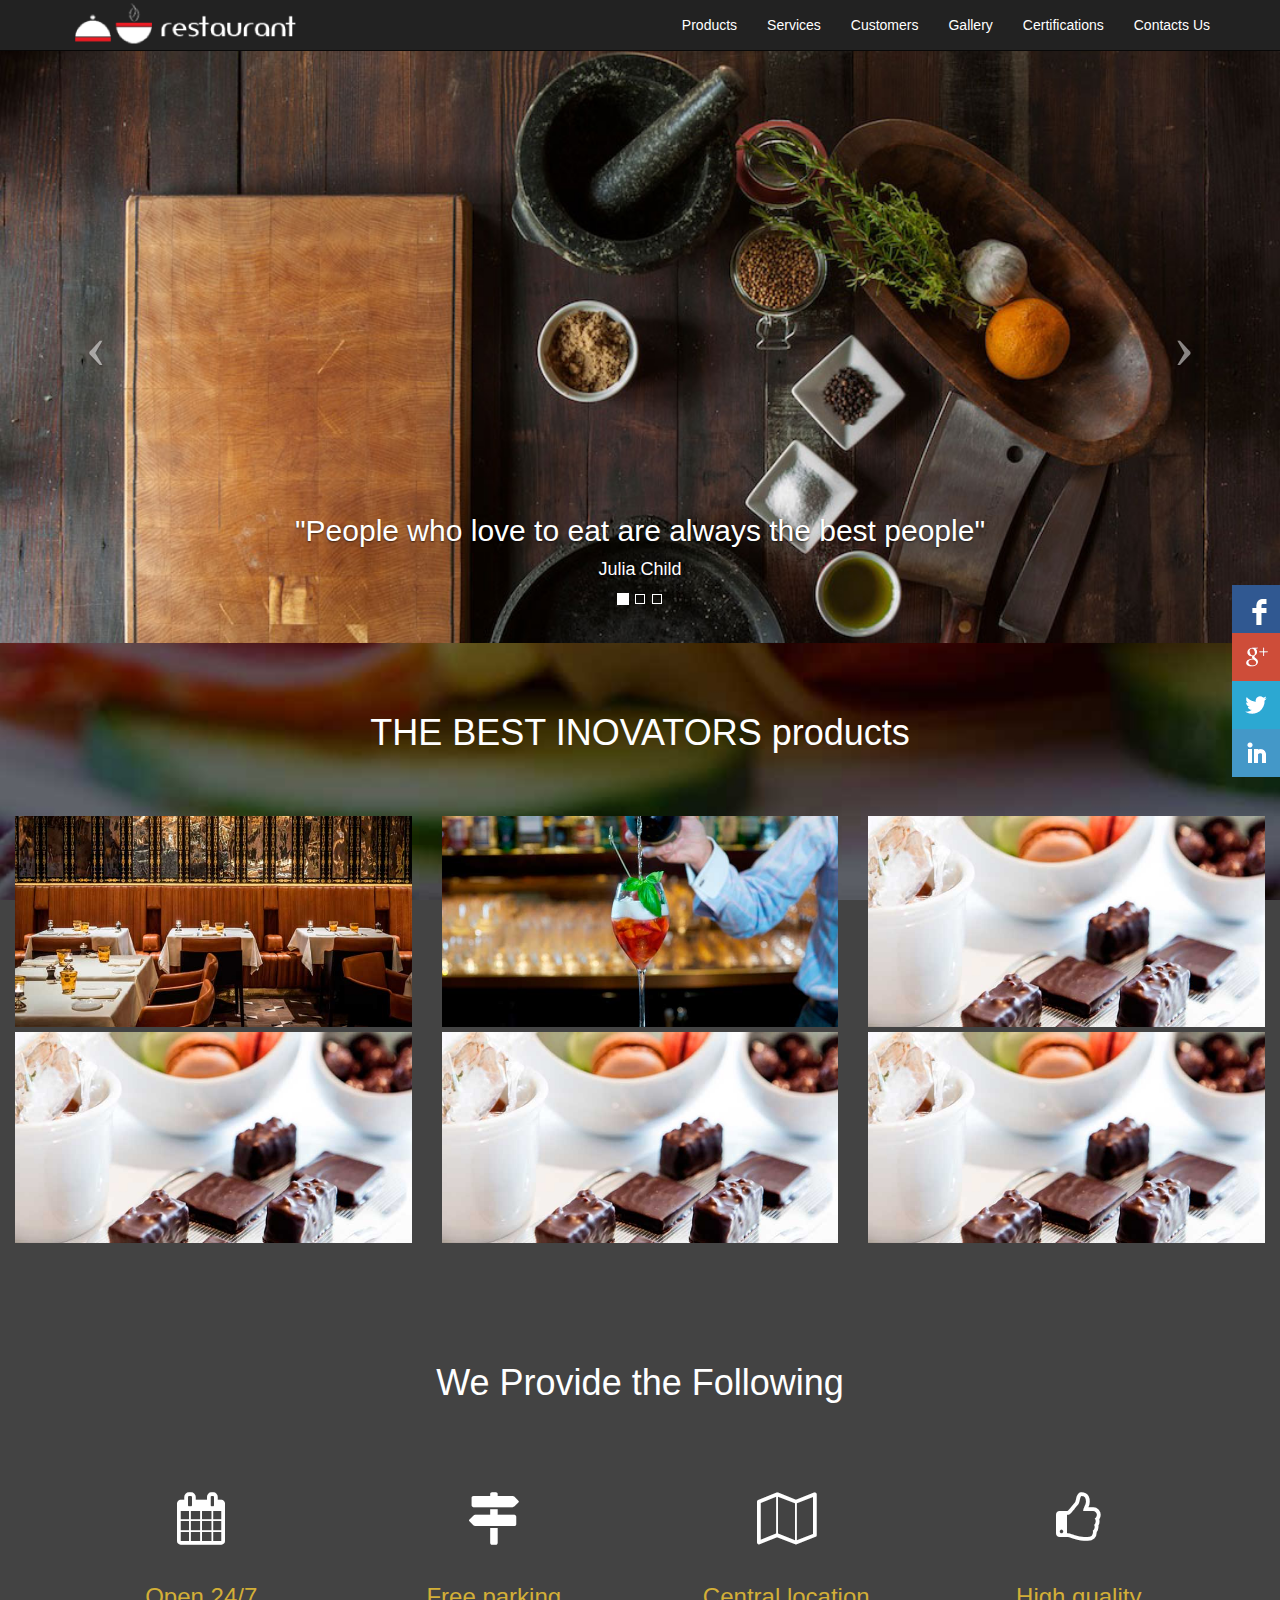
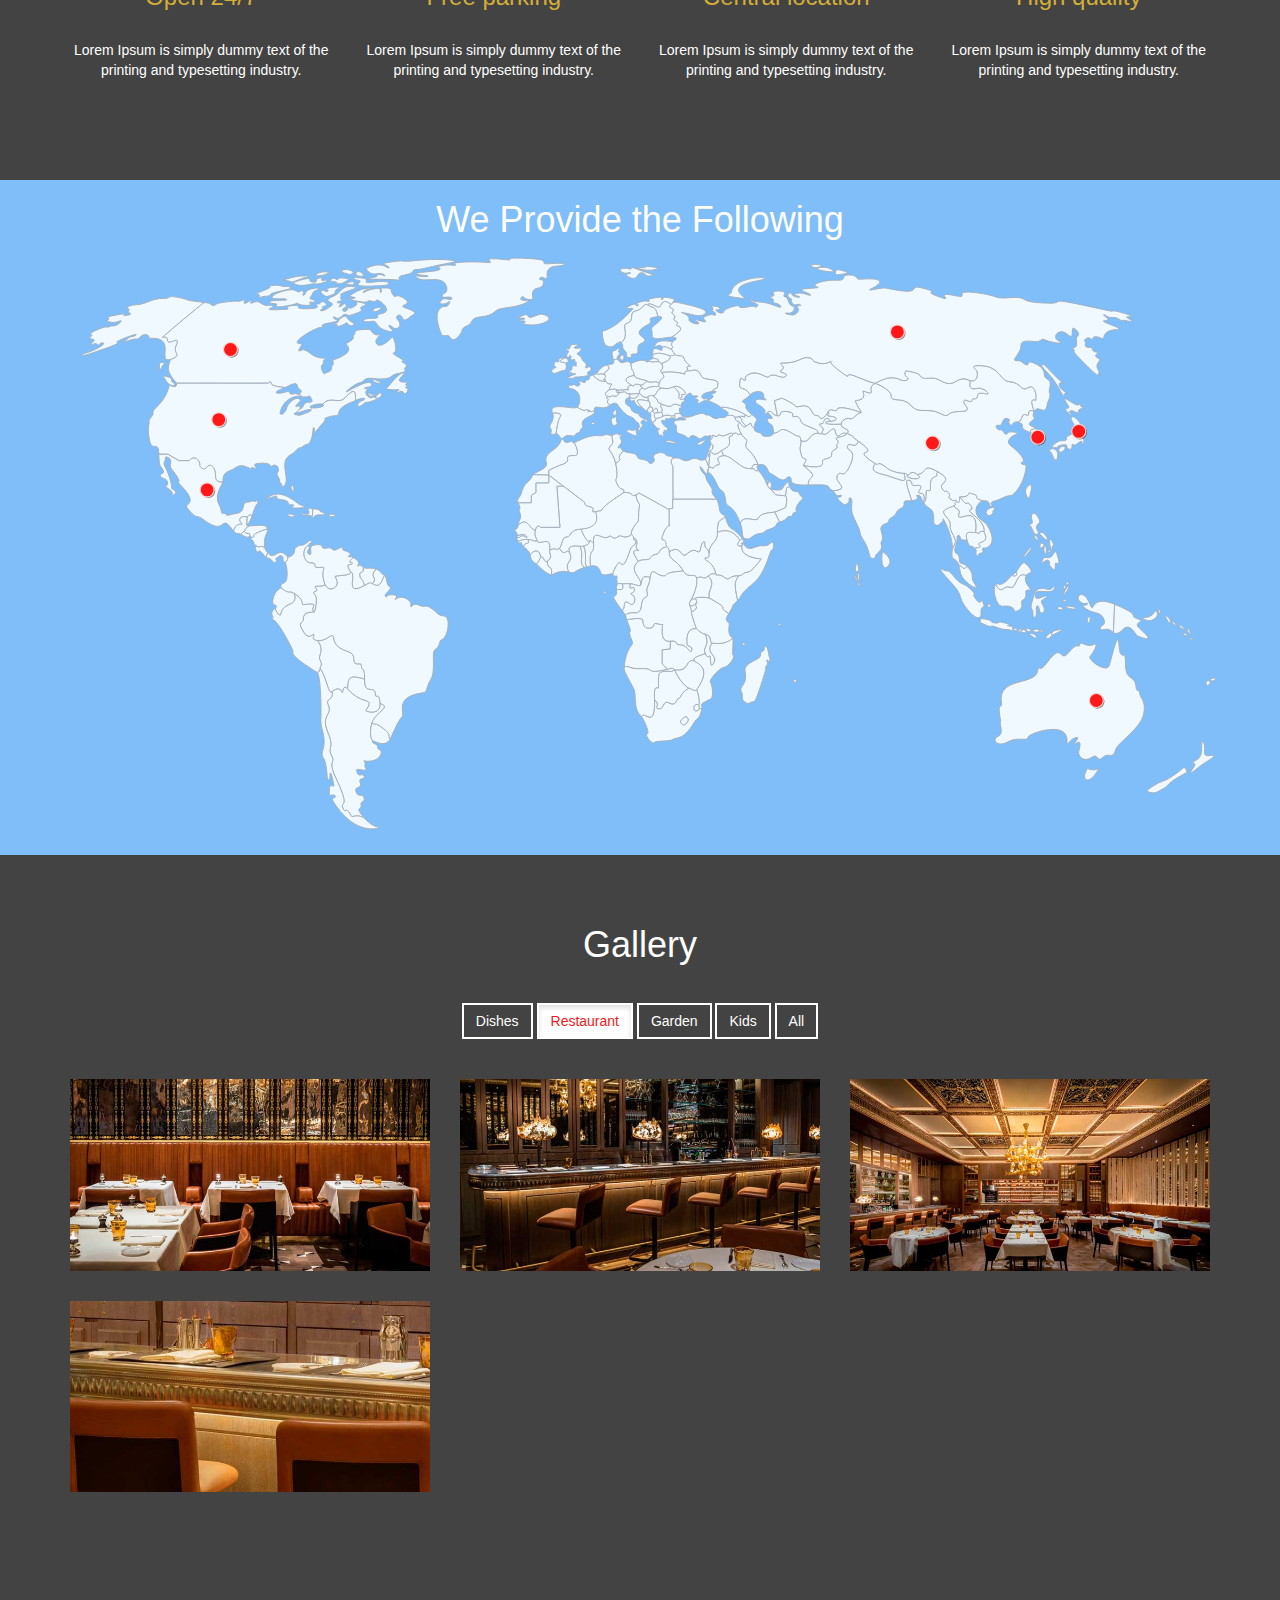
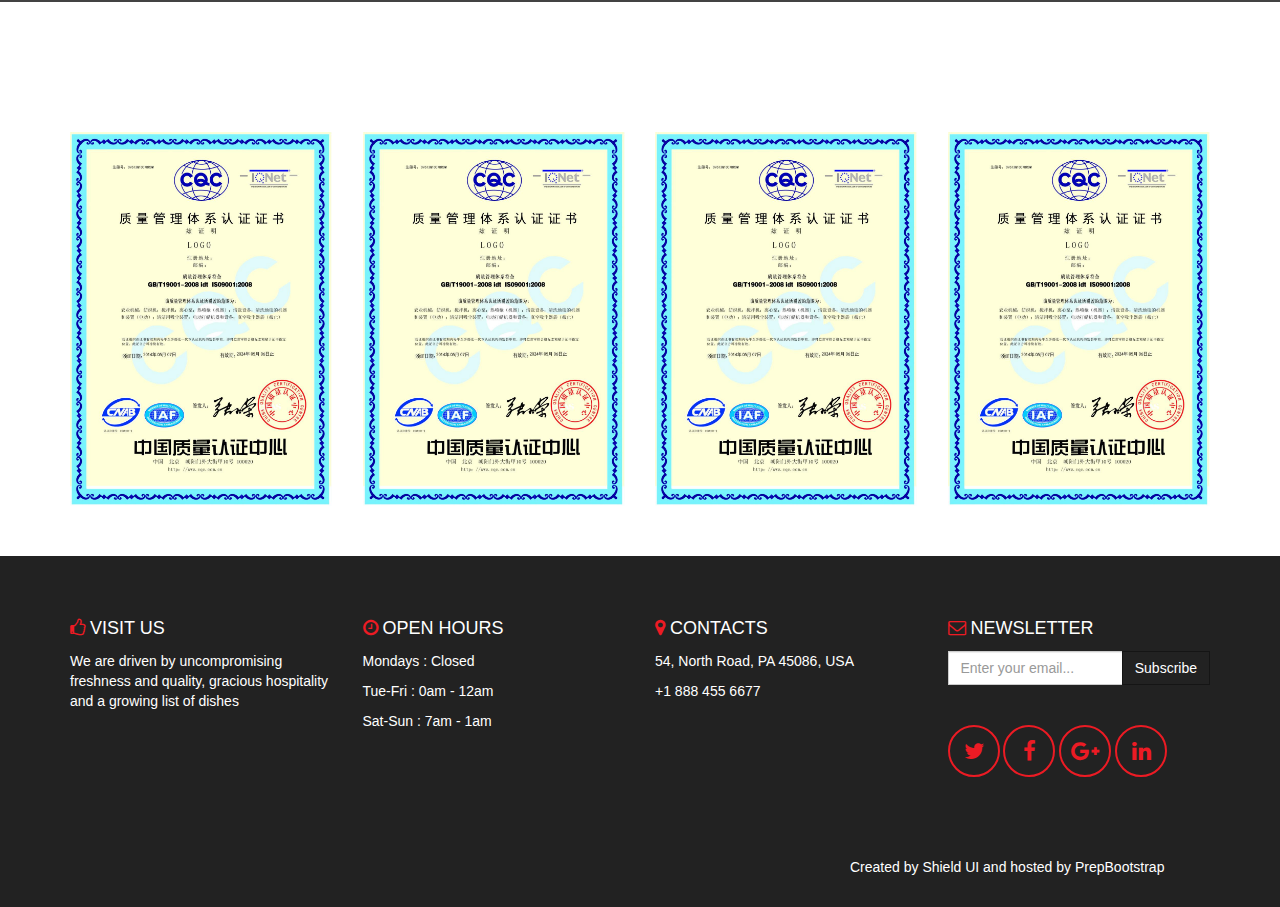
<file: index.html>
<!DOCTYPE html>
<html lang="en">

<head>
    <meta charset="utf-8">
    <meta http-equiv="X-UA-Compatible" content="IE=edge">
    <meta name="viewport" content="width=device-width, initial-scale=1">

    <title>My Restaurant - Bootstrap Theme</title>

    <!-- CSS includes -->
    <link href="third-lib/bootstrap/css/bootstrap.min.css" rel="stylesheet">
    <link href="third-lib/fonts/font-awesome/css/font-awesome.min.css" rel="stylesheet">
    <link href="css/theme.css" rel="stylesheet">

    <!-- HTML5 shim and Respond.js for IE8 support of HTML5 elements and media queries -->
    <!-- WARNING: Respond.js doesn't work if you view the page via file:// -->
    <!--[if lt IE 9]>
		<script src="https://oss.maxcdn.com/html5shiv/3.7.2/html5shiv.min.js"></script>
		<script src="https://oss.maxcdn.com/respond/1.4.2/respond.min.js"></script>
	<![endif]-->
</head>

<body>

    <!-- Navbar -->
    <nav class="navbar navbar-inverse navbar-fixed-top">
        <div class="container">
            <!-- Brand and toggle get grouped for better mobile display -->
            <div class="navbar-header">
                <button type="button" class="navbar-toggle collapsed" data-toggle="collapse" data-target="#bs-example-navbar-collapse-1" aria-expanded="false">
                    <span class="sr-only">Toggle navigation</span>
                    <span class="icon-bar"></span>
                    <span class="icon-bar"></span>
                    <span class="icon-bar"></span>
                </button>
                <a href="#" title="My Restaurant Bootstrap Theme">
                    <img class="img-responsive" src="images/logo.png" alt="My Restaurant Bootstrap Theme" />
                </a>
            </div>
            <!-- Collect the nav links, forms, and other content for toggling -->
            <div class="collapse navbar-collapse" id="bs-example-navbar-collapse-1">
                <ul class="nav navbar-nav navbar-right">
                    <li>
                        <a href="#products" class="smooth-scroll">Products</a>
                    </li>
                    <li>
                        <a href="#services" class="smooth-scroll">Services</a>
                    </li>
                    <li>
                        <a href="#customers" class="smooth-scroll">Customers</a>
                    </li>
                    <li>
                        <a href="#gallery" class="smooth-scroll">Gallery</a>
                    </li>
                    <li>
                        <a href="#certifications" class="smooth-scroll">Certifications</a>
                    </li>
                    <li>
                        <a href="#subfooter" class="smooth-scroll">Contacts Us</a>
                    </li>
                </ul>
            </div>
            <!-- /.navbar-collapse -->
        </div>
        <!-- /.container-fluid -->
    </nav>

    <!-- Carousel -->
    <div id="theme-carousel" class="carousel slide" data-ride="carousel">
        <!-- Indicators -->
        <ol class="carousel-indicators">
            <li data-target="#theme-carousel" data-slide-to="0" class="active"></li>
            <li data-target="#theme-carousel" data-slide-to="1"></li>
            <li data-target="#theme-carousel" data-slide-to="2"></li>
        </ol>
        <!-- Wrapper for slides -->
        <div class="carousel-inner" role="listbox">
            <div class="item active">
                <img src="images/carousel1.jpg" alt="carousel1" style="width:100%" />
                <div class="carousel-caption">
                    <h2>"People who love to eat are always the best people"</h2>
                    <p>Julia Child</p>
                </div>
            </div>
            <div class="item">
                <img src="images/carousel2.jpg" alt="carousel2" style="width:100%" />
                <div class="carousel-caption">
                    <h2>What does it come from?</h2>
                    <p>Contrary to popular belief, Lorem Ipsum is not simply random text.</p>
                </div>
            </div>
            <div class="item">
                <img src="images/carousel3.jpg" alt="carousel3" style="width:100%">
                <div class="carousel-caption">
                    <h2>Why do we use it?</h2>
                    <p>It is a long established fact that a reader will be distracted by the readable content of a page when looking at its layout.</p>
                </div>
            </div>
        </div>
        <!-- Controls -->
        <a class="left carousel-control" href="#theme-carousel" role="button" data-slide="prev">
            <div class="carousel-control-arrow">&#8249;</div>
        </a>
        <a class="right carousel-control" href="#theme-carousel" role="button" data-slide="next">
            <div class="carousel-control-arrow">&#8250;</div>
        </a>
    </div>

    <!-- products -->
    <div class="container-products">
        <div class="container-fluid">
            <div class="page-header" id="products">
                <h1 class="text-center">THE BEST INOVATORS products</h1>
                <br />
            </div>
            <div class="row">
                <div class="col-md-4 col-sm-6 col-xs-12">
                    <div class="hovereffect">
                        <img class="img-responsive" src="images/gallery/gallery1.jpg" />
                        <div class="overlay">
                            <h2>Mike Miller</h2>
                            <a class="info" href="#StrongCode">Strong Code</a>
                        </div>
                    </div>
                </div>
                <div class="col-md-4 col-sm-6 col-xs-12">
                    <div class="hovereffect">
                        <img class="img-responsive" src="images/gallery/gallery8.jpg" />
                        <div class="overlay">
                            <h2>Angelina Smithson</h2>
                            <a class="info" href="#ArtDirector">Art Director</a>
                        </div>
                    </div>
                </div>
                <div class="col-md-4 col-sm-6 col-xs-12">
                    <div class="hovereffect">
                        <img class="img-responsive" src="images/gallery/gallery12.jpg">
                        <div class="overlay">
                            <h2>Dave Johnson</h2>
                            <a class="info" href="#StartupCEO">Startup CEO</a>
                        </div>
                    </div>
                </div>
                <div class="col-md-4 col-sm-6 col-xs-12">
                    <div class="hovereffect">
                        <img class="img-responsive" src="images/gallery/gallery12.jpg">
                        <div class="overlay">
                            <h2>Dave Johnson</h2>
                            <a class="info" href="#StartupCEO">Startup CEO</a>
                        </div>
                    </div>
                </div>
                <div class="col-md-4 col-sm-6 col-xs-12">
                    <div class="hovereffect">
                        <img class="img-responsive" src="images/gallery/gallery12.jpg">
                        <div class="overlay">
                            <h2>Dave Johnson</h2>
                            <a class="info" href="#StartupCEO">Startup CEO</a>
                        </div>
                    </div>
                </div>
                <div class="col-md-4 col-sm-6 col-xs-12">
                    <div class="hovereffect">
                        <img class="img-responsive" src="images/gallery/gallery12.jpg">
                        <div class="overlay">
                            <h2>Dave Johnson</h2>
                            <a class="info" href="#StartupCEO">Startup CEO</a>
                        </div>
                    </div>
                </div>
            </div>
        </div>
    </div>
    <!-- products -->

    <!-- services  -->
    <div class="container-services">
        <div class="container">
            <div class="page-header" id="services">
                <h1 class="text-center text-default">We Provide the Following</h1>
            </div>
            <div class="clearfix hidden-xs" style="width:100%; height:50px;"></div>
            <div class="row">
                <div class="col-md-3 text-center">
                    <span class="fa fa-calendar svcicon"></span>
                    <br />
                    <br />
                    <h3 class="text-warning">Open 24/7</h3>
                    <br />
                    <p>Lorem Ipsum is simply dummy text of the printing and typesetting industry.
                    </p>
                </div>
                <div class="col-md-3 text-center">
                    <span class="fa fa-map-signs svcicon"></span>
                    <br />
                    <br />
                    <h3 class="text-warning">Free parking</h3>
                    <br />
                    <p>Lorem Ipsum is simply dummy text of the printing and typesetting industry.
                    </p>
                </div>
                <div class="col-md-3 text-center">
                    <span class="fa fa-map-o svcicon"></span>
                    <br />
                    <br />
                    <h3 class="text-warning">Central location</h3>
                    <br />
                    <p>Lorem Ipsum is simply dummy text of the printing and typesetting industry.
                    </p>
                </div>
                <div class="col-md-3 text-center">
                    <span class="fa fa-thumbs-o-up svcicon"></span>
                    <br />
                    <br />
                    <h3 class="text-warning">High quality</h3>
                    <br />
                    <p>Lorem Ipsum is simply dummy text of the printing and typesetting industry.
                    </p>
                </div>
            </div>
        </div>
    </div>
    <!-- services -->
    <!-- customers -->
    <div class="container-customers">
        <div class="container">
            <div class="" id="customers">
                <h1 class="text-center">We Provide the Following</h1>
            </div>
            <div class="row">
                <svg version="1.1" viewBox="0 0 1000 500" xml:space="preserve">
                    <g id="countries">
                        <path id="map_1" vector-effect="non-scaling-stroke" fill="#EBECED" d="M666.931,154.749c-1.485-6.81-7.11,5.604-11.036,2.338c-0.738-0.615-3.502,0.704-3.502-0.765c-9.55,0.765-6.366,9.55-14.962,6.578c0.637,7.11-2.53,3.268,0.85,13.689c1.272,3.926,6.261-1.274,1.272,7.641c4.67,1.061,17.87,2.784,16.447-2.547c-1.272-4.775,8.384-1.91,7.853-7.004c-0.53-5.094,6.686-3.608,4.352-7.429c-0.901-1.474,3.582-2.334-0.425-5.837c-1.439-1.258,7.209-1.551,9.339-4.455C670.664,154.044,669.044,164.439,666.931,154.749z"
                        />
                        <path id="map_2" vector-effect="non-scaling-stroke" fill="#EBECED" d="M513.914,143.8c-1.804,0.425-1.804-3.714-1.38-4.244c-0.425-0.694-1.839-1.495-1.839-1.83c-1.264-0.024-1.778,0.857-1.875,2.253c1.805,2.548-1.556,2.653,2.122,8.065C512.534,143.481,512.534,148.895,513.914,143.8z"
                        />
                        <path id="map_3" vector-effect="non-scaling-stroke" fill="#EBECED" d="M443.985,175.67c-12.31-0.282,0.414,4.386-11.532,7.924c-2.667,0.79-10.453,4.669-10.453,4.669v4.103l12.282,9.335l18.47,14.045c0,0-0.903,2.785,3.964,3.645c7.216,1.273-0.958,5.673,5.661,4.244c12.45-2.688-6.306,2.971,24.083-16.412c-0.96-6.226-2.011,0.778-5.972-7.217c-3.071-6.196,2.119-1.882-1.274-17.686c-2.46-11.46-8.771-10.753-3.752-15.563c3.308-3.172-0.634-5.801,1.206-8.7c-3.537,1.556-2.617-1.698-8.913,0.565c-2.715,0.976-6.085-3.113-24.054,6.154C445.4,167.464,448.953,175.784,443.985,175.67z"
                        />
                        <path id="map_4" vector-effect="non-scaling-stroke" fill="#EBECED" d="M457,137.859c0.547-0.719-0.663-1.803-1.391-0.719C454.813,138.328,456.453,138.578,457,137.859z"
                        />
                        <path id="map_5" vector-effect="non-scaling-stroke" fill="#EBECED" d="M499.907,357.833c14.644-0.849,2.754,5.41,23.765,0.53L519,353.8v-12.097l6.9-0.637c-0.306-2.232,0.134-4.637,0.161-6.685c-9.231,0.954-6.815-10.294-6.923-12.733c-0.105-2.441,2.481-0.638-3.885-2.124c-6.367-1.485-0.829,3.078-6.984,3.609c-6.155,0.53-5.508-4.883-5.826-6.969c-0.318-2.087-10.5-1.097-13.825,0c7.463,17.421-1.341,3.679,4.884,18.747c1.291,3.126-5.659,4.386-7.044,22.214C489.825,353.8,489.943,358.41,499.907,357.833z"
                        />
                        <path id="map_6" vector-effect="non-scaling-stroke" fill="#EBECED" d="M270.808,404.454c3.221-9.997,17.544-13.299,6.932-16.979c0.708,11.035-12.476,6.737-12.025,6.084c8.481-12.321-2.971-3.679-15.563-18.535c-3.85-4.541-4.104,3.254-4.669,3.112c-0.567-0.142-1.751-6.619-8.772-0.564c1.839,7.64-6.01,5.34-3.254,11.035c4.244,8.772-6.65,8.488-0.605,22.778c6.667,15.761-0.526,13.3,3.435,20.657c3.962,7.358-3.828,3.183,3.82,19.384c13.159,27.872,3.113,18.817,5.943,25.608c2.215,5.318,2.971-1.414,5.8,4.528c2.83,5.942,2.828-0.568,12.168,3.536c-8.773-10.612-1.345-5.519-2.406-10.471c-0.845-3.941,3.537-2.617,2.547-6.508s-5.659,0.211-7.004-5.519c-1.182-5.038,5.942-1.345,3.607-7.64c-1.671-4.511,4.599-1.769,3.396-5.234c-1.203-3.467-5.306,2.546-6.366-5.094c-0.361-2.592,11.036,3.041,7.356-2.688c-1.326-2.065,1.557-1.91-1.273-5.376c3.036,0.809,11.793,0.807,14.433-4.952c2.334-5.094-2.972-3.963-2.405-6.508c0.688-3.104-6.438-3.468-4.245-5.377C268.823,416.79,269.617,408.146,270.808,404.454z"
                        />
                        <path id="map_7" vector-effect="non-scaling-stroke" fill="#EBECED" d="M584.586,142.393c-1.45,0.688-2.229,0.135-3.82,0.559c2.227,5.896,4.454,2.972,4.349,4.563c2.442,2.123,2.931,5.205,5.839,2.984C582.322,142.951,590.953,146.983,584.586,142.393z"
                        />
                        <path id="map_8" vector-effect="non-scaling-stroke" fill="#EBECED" d="M923.904,372.9c-0.708-9.762-9.056-3.961-8.915-19.101c0.143-15.139-4.668,0.708-5.659-16.979c-0.787-14.07-7.032,15.351-8.347,18.535c-2.689,6.509-19.243-5.659-16.187-8.206c1.356-1.132,8.688-12.45,2.604-9.763c-6.084,2.688-10.753-3.962-11.602,0c-0.85,3.961-0.989-3.679-9.238,6.508c-8.247,10.188-5.099-9.903-18.211,8.207c-9.183,12.684-6.614-1.239-8.488,7.923c-2.547,12.45-35.148,4.692-30.844,27.448c0.99,5.235-4.245-3.112-0.707,15.139c-1.84,2.265,3.536,10.471-2.405,13.158c-5.943,2.688-0.426,9.621,8.348,4.67c8.771-4.953,16.837,0.282,17.543-4.244c0.481-3.08,35.23-14.998,33.108,4.385c-0.438,3.999,2.842-1.613,5.235-2.829c8.63-4.387,0.424,4.244,0.565,5.093c0.143,0.85,8.206-8.063,4.386,5.235c-1.416,4.93,4.669,10.045,10.754,5.66c6.083-4.388,4.385,4.952,9.621,0c5.233-4.953,8.347,2.688,11.318-7.216c1.569-5.231,21.081-17.545,23.628-29.571c2.547-12.025-3.112-13.864-3.254-17.968C927.017,374.881,924.346,379.01,923.904,372.9z M882.447,443.078c-6.79,10.753,1.699,15.422,9.764,0C887.824,445.059,884.712,444.351,882.447,443.078z"
                        />
                        <path id="map_9" vector-effect="non-scaling-stroke" fill="#EBECED" d="M501.781,117.731c-0.622-0.499-1.7-2.142-0.919-2.264c-8.702-2.688-3.467,2.264-8.277,0.07c-6.366,1.557-0.495,4.528-2.972,3.834c-1.614-0.454-8.064,0.977-9.794-0.014c1.556,1.142,2.497,2.015,2.933,2.547c7.993-1.769,2.759,1.203,8.772,1.132c2.406-0.028,7.216,0.111,7.923-0.793C500.154,121.339,498.739,119.782,501.781,117.731z"
                        />
                        <path id="map_10" vector-effect="non-scaling-stroke" fill="#EBECED" d="M595.516,140.492c-2.441,2.954-2.326,2.173-6.473-0.35c2.334,4.937-1.168,0.686-4.457,2.25c6.367,4.591-2.264,0.559,6.367,8.105c6.685-5.105,1.804-0.579,6.685,1.826C598.136,143.311,603.475,147.09,595.516,140.492z"
                        />
                        <path id="map_11" vector-effect="non-scaling-stroke" fill="#EBECED" d="M203.625,201.875c-0.625-1.938-1.438,0.125-2.063,1.375C205.063,210.625,204.25,203.813,203.625,201.875z"
                        />
                        <path id="map_12" vector-effect="non-scaling-stroke" fill="#EBECED" d="M608.708,198c0.75-0.042,1.083-1.625,0-1.917S607.871,198.047,608.708,198z"
                        />
                        <path id="map_13" vector-effect="non-scaling-stroke" fill="#EBECED" d="M739.938,207.894c-5.943,0.425,6.154-7.853-3.715-6.579c-6.869,0.886-0.787-4.55-7.64-4.55c-2.66,0,1.909,11.872,3.68,17.531c9.408-1.556,2.263-4.71,4.739-4.669c4.173,0.07,2.688,2.476,5.518,6.65C743.194,212.39,743.561,207.634,739.938,207.894z"
                        />
                        <path id="map_14" vector-effect="non-scaling-stroke" fill="#EBECED" d="M538.214,106.235c0.742,0.743-1.592-3.024,3.243-3.024c-0.911-0.706-1.87-3.578-0.59-3.66c5.827-0.372-1.646-1.062-3.078-6.632c-1.152-4.485-5.253-1.221-7.868-3.768c-2.035,2.335-2.318-0.283-4.087,1.557c-1.079,1.123,2.405,2.688-7.569,6.297c3.819,7.286-3.184,3.89,0.31,7.852C525.834,103.211,537.471,105.492,538.214,106.235z"
                        />
                        <path id="map_15" vector-effect="non-scaling-stroke" fill="#EBECED" d="M470.513,112.072c-1.28-0.581-1.526-1.001-1.364-1.423c0.332-0.859,2.364-1.723,0.798-3.953c-4.262-2.317-4.209,0.547-7.145-1.133c-0.67,0.887-2.28,1.116-3.112,1.273C461.506,109.736,467.4,113.416,470.513,112.072z"
                        />
                        <path id="map_16" vector-effect="non-scaling-stroke" fill="#EBECED" d="M164.055,227.954l-0.212,7.104c0-0.742,2.335-0.742,4.563-7.746C165.541,224.129,165.913,228.235,164.055,227.954z"
                        />
                        <path id="map_17" vector-effect="non-scaling-stroke" fill="#EBECED" d="M460.255,250.374c-2.971-0.849-1.698-3.254-3.679-1.697c0.858,2.288-2.269,3.678-4.832,4.296c3.488,8.509,0.075,14.929,2.71,17.634c0.425-0.141,2.485-0.171,3.255-0.354C456.293,251.931,461.182,262.554,460.255,250.374z"
                        />
                        <path id="map_18" vector-effect="non-scaling-stroke" fill="#EBECED" d="M728.371,193.355c0,2.334,15.317,4.189,8.913-1.379C732.403,187.731,729.22,192.083,728.371,193.355z"
                        />
                        <path id="map_19" vector-effect="non-scaling-stroke" fill="#EBECED" d="M226.663,350.972c2.689,4.528-1.218,5.085,0.142,7.075c5.802,8.489,6.723,22.269,9.904,19.525c7.021-6.055,8.205,0.423,8.772,0.564c0.565,0.142,0.819-7.653,4.669-3.112c0.707-9.196,0.282-12.31,14.432-8.206c0.443-11.213-2.83-7.074-2.688-11.461c0.142-4.386-6.508,2.264-6.508-6.365c0-8.632-15.14-3.821-17.403-17.97c-0.806-5.032-5.518,3.679-13.583,2.829C231.05,342.907,223.976,346.444,226.663,350.972z"
                        />
                        <path id="map_20" vector-effect="non-scaling-stroke" fill="#EBECED" d="M507.441,129.086c-17.297-4.104-6.792,3.784-4.458,6.756c0.625,0.642,1.911,1.38,3.078,2.016c0.292-1.731,0.946-2.319,1.928-3.739C508.832,132.898,509.238,131.374,507.441,129.086z"
                        />
                        <path id="map_21" vector-effect="non-scaling-stroke" fill="#EBECED" d="M529.725,358.894c-4.563,2.76-6.048,0.153-10.08,1.35c-4.033,1.197-3.927,0.772-3.82,14.037c-3.396-0.638-3.707,0.429-3.396,10.294c5.199,3.925,0,6.366,2.334,7.321c6.293,2.574,4.279-7.832,9.869-4.775c6.79,3.714,6.048-3.502,8.17-3.502c2.123,0,1.91-5.624,9.232-9.02C539.796,374.046,532.802,367.171,529.725,358.894z"
                        />
                        <path id="map_22" vector-effect="non-scaling-stroke" fill="#EBECED" d="M330.938,312.628c-3.643,0.426-9.621-9.496-14.927-8.164c-3.514,0.883-7.322-3.402-10.116-0.892c-0.952,0.856-2.299,3.008-1.697-0.989c0.408-2.719-7.181-8.366-12.451-4.528c-3.993,2.908,4.58-3.413-3.679-3.395c-6.898,0.015-3.572,3.907-5.8,0.989c-1.308-1.711,7.709-6.721,3.111-8.347c-2.069-0.733-1.751-8.568-3.819-9.479c-3.82,9.337-4.81,10.046-10.187,7.357c-2.061-1.029-1.456-1.604-6.791,1.416c-18.252,10.328-5.519-10.47-12.168-11.744c2.332,3.781-14.078,3.099-13.158,4.387c6.366,8.913-5.276,14.488-8.348,6.649c-3.396,3.112-11.319-0.708-7.641,3.74c2.654,3.21-5.235,0.646-0.824,5.598c2.049,2.299-0.029,13.158-0.734,14.007s-10.185-1.273-9.478,6.792c0.282,3.22-6.226,0.707,0.569,11.035c4.638,7.055,8.356,0,8.421,1.698c0.065,1.698-2.458,4.5,3.178,5.093c8.065,0.85,12.777-7.861,13.583-2.829c2.264,14.148,17.403,9.338,17.403,17.97c0,8.629,6.649,1.979,6.508,6.365c-0.142,4.387,3.132,0.248,2.688,11.461c-0.566,14.29,8.78,4.705,9.196,12.593c0.283,5.376,3.273-2.667,3.961,8.064c10.612,3.68-3.711,6.981-6.932,16.979c4.103,2.405,1.862-1.171,8.348,3.536c10.328,7.499,4.242,8.063,7.355,10.045c1.017-1.881,7.027-16.228,9.479-18.252c4.457-3.679-7.711-17.969,18.818-21.364c3.461-0.443,3.183-6.649,6.225-11.036c4.823-6.955,0.283-23.84,3.962-26.033c4.526-2.698,3.093-7.62,5.094-8.064C335.907,331.993,339.568,311.619,330.938,312.628z"
                        />
                        <path id="map_23" vector-effect="non-scaling-stroke" fill="#EBECED" d="M821.523,275.142c-1.238,1.71-3.246,2.229-3.757,2.84C819.688,279.5,823.359,279.033,821.523,275.142z"
                        />
                        <path id="map_24" vector-effect="non-scaling-stroke" fill="#EBECED" d="M535.35,133.189c-12.311-4.457-3.078,3.82-17.191-1.567c-2.228,3.158,2.829,4.22,0,6.872c1.062,0.637,1.415,2.111,0.866,3.921c6.35-3.443,7.941,2.128,10.647-2.011c0.105-1.379,3.13-0.053,4.563-0.955C532.166,131.491,535.88,137.645,535.35,133.189z"
                        />
                        <path id="map_25" vector-effect="non-scaling-stroke" fill="#EBECED" d="M449.503,238.631c-9.253,0-9.329,6.801-11.512,6.523c-5.116-0.651-4.364,8.056-7.023,9.749c5.518,8.913,6.084-1.557,9.196,4.669c-0.566-4.104-3.395-7.429,8.771-6.226c1.74,0.172,1.569-0.073,2.809-0.373c2.563-0.618,5.69-2.008,4.832-4.296C454.596,250.232,450.775,241.319,449.503,238.631z"
                        />
                        <path id="map_26" vector-effect="non-scaling-stroke" fill="#EBECED" d="M542.317,303.148c0.565,1.98,1.697,4.812,1.697,6.509c7.924-4.775,2.278-4.775,3.855-7.428C546.066,301.593,546.314,306.085,542.317,303.148z"
                        />
                        <path id="map_27" vector-effect="non-scaling-stroke" fill="#EBECED" d="M791.934,249.809c6.791-2.017,2.041-7.747,2.229-9.338c-8.648-0.371-0.796,4.138-7.357,0.564c-0.253,2.184-11.036-4.385-7.073,7.924c3.323,7.853,1.909,1.415,6.083,5.943C797.569,253.755,784.756,251.938,791.934,249.809z"
                        />
                        <path id="map_28" vector-effect="non-scaling-stroke" fill="#EBECED" d="M491.807,285.321c3.396,0.142,8.851,2.967,9.056,0.707c0.565-6.226-11.461-12.167-2.123-19.949c-10.648-14.043,3.82-7.356-0.53-9.903s3.184-6.943-3.855-10.471c0.707,5.094,2.688,0.991,1.741,4.953c-0.434,1.816-3.305,1.813-4.713,6.083c-8.914,27.023-5.659-3.254-14.855,20.091c2.423,3.749,3.184,0.991,3.75,1.981c0.565,0.99-0.532,0.441,0.212,6.225c1.839,0.001,2.688,0.283,4.669,0.283C487.138,285.321,488.411,285.18,491.807,285.321z"
                        />
                        <path id="map_29" vector-effect="non-scaling-stroke" fill="#EBECED" d="M184.641,113.841c0.047,0.784,1.297,2.847,12.109,3.659c2.15-0.796,10-6.083,10.417-1.333c0.292,3.325,5.969,3.071,1.75,6.917c0.417,0.333,1.166,1.356,1.104,1.866c7.268,2.341,6.901-1.756,8.313,0.718c4.542,7.958-3.271,1.521-5.667,6.667c-1.337,2.872-3.386,4.54-3.25,3.333c-0.625,0.5-2.969,2.803-3.833,3.75c5.092-0.584,10.099-3.732,12.955-2.945c0.085-0.222,1.18-1.167,1.045-1.638c-6.206-0.787,6-4.167,9.167-3c6.375-7.575,13.813,0.495,19.188-5.521c11.139-12.466,8.318,0.609,9.003,2.242c1.557-0.989,7.781-2.405,7.781-1.414c0,0.99-1.919,1.455-2.97,1.98c-5.802,2.9-2.633,7.398,2.236,1.981c1.336-1.486,1.901,0,7.808-2.264c5.907-2.265,1.168-0.743,3.255-2.222c0.955-0.678,0.495,1.019,2.83-0.892c2.334-1.911,1.492-5.022-1.274-2.83c-3.198,2.537-1.414,2.688-2.688,3.417c-1.055,0.604,0.354-1.754-3.304-0.021c-1.924,0.911-7.449-3.962-3.63-6.934c1.611-1.253-0.494-0.141-2.264-1.132c-1.855-1.04,7.068-0.195,5.802-3.678c-1.981-5.447-21.506,7.356-21.789,6.79c-0.283-0.564,8.824-7.528,11.319-7.781c4.881-0.495,2.621-4.716,11.318-3.819c18.534,1.909,13.937-2.706,20.799-3.961c11.602-2.124,5.081-3.661,6.933-5.095c4.386-3.396-4.551-5.067-2.405-5.234c5.446-0.425-10.894-6.933-7.074-7.641c3.82-0.708,0.037-14.828-1.697-13.017c-11.178,11.672-14.716,4.952-13.441,2.122c1.272-2.829,4.894-4.705,1.697-4.386c-4.952,0.494-6.155-4.569-6.933-4.598c-17.191-0.638-11.465,3.409-13.441,4.456c-3.467,1.839,3.679,2.405-7.074,7.499c-1.259,0.597,10.824,6.861-10.753,14.007c-1.255,0.416,1.202,3.536-1.273,5.094c-0.813,0.512,1.345,4.386-3.82,5.518c-3.115,0.684-1.839,2.688-3.536,0.425c-1.698-2.264-2.547-5.376-0.566-7.217c1.981-1.839-1.486-1.698,2.547-5.093c0.612-0.516-6.226,0.637-11.036-2.83c-1.171-0.843-6.933-5.376-8.631-4.526c-1.698,0.849-4.364,1.752-2.971-0.425s2.983-4.896,1.414-4.812c-11.53,0.637,12.133-13.846,16.554-13.724c5.094,0.142-3.01-2.047,6.367-3.679c16.271-2.83,3.75-2.688,4.952-5.234c0.632-1.337,2.734,3.423,6.933-0.566c4.245-4.032,4.246-0.068,7.358-0.989c15.775-4.671,7.216-5.095,9.195-6.792c1.981-1.697,7.782-2.405,0.566-4.104s-3.154,1.005-4.244,1.839c-7.57,5.801-6.084,1.133-7.216,2.405c-1.132,1.274,0.85,1.062-1.84,2.831c-2.688,1.768-4.173-1.77-1.132-2.689c3.042-0.92,0.277-4.43-0.849-3.254c-3.184,3.324-4.572,2.693-3.537,1.274c3.041-4.175-1.839-1.027-1.98-2.565s5.941-0.761,3.112-3.095c-1.319-1.088,1.132-2.122,0.142-2.83c-0.99-0.707,0-1.273,1.98-2.264c1.981-0.99,12.633-4.251,11.178-4.669c-12.593-3.608-12.054,4.223-19.242,7.358c-13.301,5.799,3.768,4.656-2.688,8.771c-1.359,0.867-6.154,4.599-8.348,3.82c-2.193-0.779,3.608-1.91,1.415-2.972c-2.194-1.062,6.014-0.424,2.264-3.679s-3.105,0.785-5.801,0.849c-5.943,0.141,4.806,3.277-6.1,3.962c-19.155,1.202-5.502-3.184-15.123-2.547c-9.621,0.636-3.483,3.021-5.094,3.113c-26.176,1.484-11.885-0.707-12.593-2.688c-0.707-1.982-5.659,1.343-10.752-2.688c-3.586-2.839-6.862,0.778-8.349,0.141c-1.485-0.636,2.124-1.696,0.566-2.263c-1.557-0.566-6.594,5.228-6.084,0.849c0.156-1.345,0.708-1.839-2.829-0.565c-3.538,1.272,0.608-0.355-9.621,0.707c-18.575,1.927-9.339,4.244-14.715,3.113c-2.72-0.572,0.409-1.561-7.074-2.405c-3.436,2.547-31.398,25.703-35.91,29.994c0,0,4.312-1.136,4.358,1.415c0.142,7.64,11.972-5.088,7.641,5.234c-3.487,8.31,6.346,7.643-4.951,12.168c-0.676,4.501-5.66,8.63,5.375,20.232l78.525,0.009C182.52,113.85,184.48,111.157,184.641,113.841z M218.81,39.702c1.329-1.025,0.85-4.032,3.927-4.988c3.077-0.954,4.741-3.253-3.714-1.484c-5.837,1.22-4.669,5.518-6.686,5.411c-2.016-0.106,1.587-1.594-0.53-3.395s-1.592,2.334-5.942-0.426c-4.351-2.758-18.836,2.123-20.162,4.988c-1.565,3.382,9.728,1.021,12.31,2.44c2.122,1.167-14.699,0.112-14.432,2.122c0.384,2.88,7.641-0.054,5.625,2.999c-2.098,3.173,15.635-0.846,16.766-1.514c2.334-1.379,0.523,1.591,9.655,1.486c4.991-0.058,1.699-1.805,2.017-2.653c0.318-0.849,3.396,1.009,4.775-0.637C223.798,42.408,215.096,42.567,218.81,39.702z M172.544,37.686c4.298,0,0.445,3.735,3.077,2.76c4.723-1.751,6.678-0.157,7.956-2.017c1.86-2.706,18.459-4.608,17.724-5.849c-1.91-3.224-5.783-0.306-7.905-1.845c-1.248-0.904-11.035-1.061-9.818,1.114C184.277,33.101,169.239,37.686,172.544,37.686z M203.265,28.189c4.51,2.589,8.387,2.595,15.015,1.113c4.51-1.007,6.049,0.806,12.999-2.122c2.34-0.985,0.106-1.751-0.796-1.38c-0.902,0.372-4.244,0.955-1.963-1.751c0.679-0.805-6.738,0.16-5.04,2.424c0.807,1.075-6.367,2.034-5.784-1.469C218.082,22.693,202.605,27.811,203.265,28.189z M202.114,27.394c0.772,0.446,10.382-3.82,12.239-4.104c1.856-0.283,2.759-1.945-0.849-1.132c-2.528,0.569-2.494-1.186-16.837,2.971C192.117,26.448,198.542,25.324,202.114,27.394z M234.25,19.381c0.786-0.491-7.958-2.175-11.832,2.335C222.063,22.13,228.731,22.83,234.25,19.381z M236.319,32.063c-8.324,1.159-0.879,2.438-3.184,3.131c-3.184,0.954-2.669-1.505-4.784-0.638c-3.493,1.433,3.101,5.391,3.961,5.199c2.149-0.477,8.039-1.963,7.189-4.562C238.955,33.516,248.947,30.303,236.319,32.063z M240.829,27.977c-0.318,1.486,5.094,1.486,9.709-2.547c1.136-0.992-0.759-1.1-3.342-1.434c-2.584-0.331-4.797-0.297-5.306,0.956c-0.69,1.697-3.344-2.883-6.103,0.372C233.87,27.587,241.146,26.491,240.829,27.977z M248.629,28.887c7.851,2.723,8.206-1.353,5.729-1.851C253.616,26.886,247.727,28.573,248.629,28.887z M248.535,19.965c2.004-0.142,1.792,1.911,5.293,0.318c3.502-1.591-2.887-4.227-6.933-3.431C242.579,17.701,247.429,20.044,248.535,19.965z M259.028,22.158c8.063,1.66,3.819-3.359,0.565-3.679C256.319,18.158,256.663,21.672,259.028,22.158z M299.315,49.394c-7.895-2.827,9.479-2.051-2.477-8.913c-7.375-4.233-4.88,3.112-8.842-3.607c-1.547-2.624,1.768-4.811-8.49-4.387c-1.816,0.075,0.85,3.82-1.414,3.749c-1.204-0.037,2.334-3.786-3.113-3.324c-9.185,0.778-10.752,4.103-11.46,3.324c-0.707-0.778,2.476-2.193,5.235-2.83c3.531-0.814-5.589-2.415-15.988,5.023c-2.489,1.781,3.749,1.698,3.82,2.547c0.07,0.849-10.824-0.283-1.769,1.98c2.338,0.585,11.368,2.518,12.097,1.062c0.92-1.84,6.722,1.557,7.569-0.919c0.853-2.484,16.578,9.188,4.117,11.389c-8.008,1.415,4.23,3.891-9.705,4.032c-6.65,0.067-7.853,4.244,2.404,2.405c4.594-0.823,2.052,5.235,12.664,8.277c4.495,1.289,5.729,0.425,3.112-2.052c-2.618-2.476-2.052-4.315,1.414-1.132c3.467,3.184,9.551-1.062,4.175-6.649c-2.567-2.669,2.192-6.085,4.032-1.769c1.479,3.469,3.536,2.264,6.649-0.354C306.46,54.629,312.545,54.134,299.315,49.394z M257.966,25.695c11.18,0.657-16.184,7.164,23.452,4.607c4.895-0.317,8.913-5.032-10.294-2.804c-11.178,1.297,0.638-2.44-9.443-3.681C251.599,22.578,256.378,25.602,257.966,25.695z M274.733,20.362c5.198-1.087,7.585,1.17,7.108,1.707c-0.476,0.535-2.617-1.748-4.881-1.178c-4.669,1.178,2.39,1.381-7.216,3.054c-9.825,1.71,8.702,0.688,19.207,1.432c13.124,0.928-2.229-1.856,10.823-4.245c9.568-1.751,3.607-4.396,9.55-4.456c4.818-0.05,6.049-1.486,30.137-5.943c8.923-1.65-8.171-4.351-37.141-1.167c-5.809,0.639-3.607-1.479-20.691,1.592c-2.645,0.475,5.306,3.184,3.839,4.138c-1.466,0.956-5.112-6.153-18.483-0.105C264.509,16.31,269.533,21.45,274.733,20.362z M278.552,49.252c0-0.636-6.79-0.136-6.79,2.865C271.762,53.921,278.552,51.905,278.552,49.252z M242.739,65.24c5.783-1.556,6.245-4.074,7.198-2.617c2.546,3.891,7.245,1.289,5.021-0.142c-7.145-4.599-4.88-5.589-6.508-5.942c-1.627-0.354-5.942,2.836-6.155,4.425c-0.211,1.588-7.711,3.427-2.192,2.721C243.994,63.186,237.668,66.604,242.739,65.24z M292.108,121.623c0.293,1.379,4.695-2.865,5.863,0.53c0.973,2.832,5.942-3.608,2.36-4.245c-2.662-0.473,2.627-1.592,0-2.229c-2.628-0.637,3.58-2.645-2.147-2.759c-10.023-0.198,2.918-7.854,0-7.853c-5.602,0.003-12.204,11.461-15.069,13.158c-1.617,0.959,6.39,1.521,8.993,1.167C296.804,118.758,291.816,120.242,292.108,121.623z M278.234,113.969c0.743-1.074-5.921-4.138-6.791-2.64S277.876,114.487,278.234,113.969z M268.365,121.835c-2.813,1.325,2.335,5.173,5.094,1.697C272.262,123.293,268.152,123.639,268.365,121.835z M89.563,102.946c0.173,1.188,1.804-4.386,4.387-6.65C88.813,95.023,88.783,97.569,89.563,102.946z M96.248,108.357c-4.608-1.229-4.053-1.218-1.485,3.184c3.714,6.367,10.293,4.669,6.366,1.91C97.203,110.692,102.615,110.057,96.248,108.357z M218.667,136.5c-0.041-0.013-0.087-0.017-0.128-0.029C218.518,136.524,218.538,136.548,218.667,136.5z"
                        />
                        <path id="map_30" vector-effect="non-scaling-stroke" fill="#EBECED" d="M516.001,258.581c-1.252,2.32-5.235,0.849-6.934,4.244c-1.697,3.396-6.851,0.355-10.328,3.254c-9.338,7.782,2.688,13.724,2.123,19.949c1.272-3.961-0.106-8.524,7.958-6.083c1.061-9.692,4.351-2.229,10.399-1.429c6.048,0.802-2.335-2.922,17.862-4.089c-5.96-10.816-12.593-8.773-12.026-16.555c0.217-2.977-0.849-3.254-2.405-4.669C522.723,254.976,519.508,252.08,516.001,258.581z"
                        />
                        <path id="map_31" vector-effect="non-scaling-stroke" fill="#EBECED" d="M496.617,209.201c0.141,6.509,3.962,7.642,2.83,10.329c-1.133,2.688-0.215,11.784-1.31,12.684c-1.097,0.898-6.897,8.115-5.341,10.803c1.557,2.688,1.28,0.707,1.557,2.688c7.039,3.527-0.495,7.924,3.855,10.471s-10.118-4.14,0.53,9.903c3.478-2.898,8.631,0.142,10.328-3.254c1.698-3.396,5.682-1.924,6.934-4.244c3.507-6.501,6.722-3.605,6.649-5.377c-0.424-10.328-5.952-1.132-2.98-9.763c2.97-8.63,5.33-7.429,5.33-7.429v-14.077c0,0-23.997-13.336-25.139-13.963S498.917,208,496.617,209.201z"
                        />
                        <path id="map_32" vector-effect="non-scaling-stroke" fill="#EBECED" d="M251.848,481.563c-2.829-5.942-3.585,0.79-5.8-4.528c-2.83-6.791,7.216,2.264-5.943-25.608c-7.648-16.201,0.142-12.025-3.82-19.384c-3.961-7.357,3.232-4.896-3.435-20.657c-6.045-14.29,4.85-14.006,0.605-22.778c-2.756-5.695,5.093-3.396,3.254-11.035c-3.182,2.743-4.103-11.036-9.904-19.525c-2.831,1.484,1.412,1.693-2.831,2.969c3.379,2.109,3.623,34.108,3.255,40.041c-0.566,9.126,5.022,14.007,1.839,25.892c-2.668,9.962,2.405,1.556,3.538,22.921c0.157,2.968,2.404,5.306,2.404,0.142c0.001-8.367,2.437,2.586,3.113,6.226c1.132,6.083-4.387-4.952-3.679,9.197c0.095,1.885,4.457-0.992,5.094,1.272c0.636,2.265-3.679,0.991-2.122,3.82c1.557,2.83,15.209,26.032,35.795,24.194c2.737-0.244,2.159-0.531,3.254-0.849c2.194-0.638-5.069,0.155-12.449-8.772C254.676,480.995,254.678,487.506,251.848,481.563z"
                        />
                        <path id="map_33" vector-effect="non-scaling-stroke" fill="#EBECED" d="M837.986,128.626c1.252,0.588,1.061-15.6-6.685-10.823c-5.736,3.535-5.306-4.458-15.068-5.2c-9.763-0.743-7.747-14.537-28.085-13.795c-4.358,0.159-3.033,2.467-1.202,3.396c1.83,0.928,2.971,11.885-5.306,9.231c1.637,0.764-3.147,9.294,6.791,6.897c3.962-0.956,9.55,3.36,9.02,4.457c-0.531,1.097-8.524-2.653-9.02,1.721c-0.572,5.049-4.175,0.507-4.882,4.222c-0.491,2.583-5.584-1.931-6.685,0.106c-1.875,3.465,10.135,9.085-4.669,9.231c-11.922,0.118-6.615,6.543-15.812,1.485s-18.181,0.854-24.3-6.261c-7.949-9.242-17.934-1.628-17.51-9.55c0.137-2.542-8.029-8.242-13.688-9.763c-9.096,5.196,3.714,11.036-10.188,6.579c-1.375-0.441,4.881,7.321-6.366,8.064c-1.919,0.126,5.729,10.505,4.562,10.399c-3.186-0.29-6.877,6.322-9.443,5.199c-3.396-1.485-7.666,2.315-7.666,4.67c0,4.881,8.833,3.289,5.332,8.064c9.868,4.455,0.037-0.055,9.443,6.554c21.688,15.238-9.624,3.397,14.571,19.215c3.508,2.293,0.701-3.894,10.794,4.3c2.034,1.652,8.574,3.972,13.685,3.887c1.616-0.027,2.76,0.105,2.76,2.44c0.849-1.272,4.032-5.624,8.913-1.379c8.808-1.592,3.714-10.081,17.51-2.229c14.312,8.147,0,8.807,3.288,14.113c3.29,5.306,2.229-0.107,5.518,3.714c3.291,3.82-2.439,2.546,2.335,5.729c4.775,3.184,1.698-1.485,4.881,1.698c3.624,3.622,1.48-5.657,2.76-3.819c10.452-0.319,5.253-4.139,9.02-3.184c10.729,2.719-0.583,3.502,10.577,6.438c7.781-1.062,3.891,5.589,7.499,4.527c1.499-0.44-4.033-3.112,3.395-4.669c3.496-0.732,7.498-4.245,13.3-4.527c1.041-0.051,10.47-7.428,12.592-23.77c0.503-3.866-3.82-1.698-4.244-3.962c-0.17-0.907,8.489-0.426-8.914-14.874c-5.004-4.156,1.338-8.404,3.821-9.179c5.445-1.698-4.741-3.962-6.509-1.414c-2.4,3.456-3.395-3.537-6.226-2.831c-2.83,0.708-5.801-4.951-0.989-3.82c3.43,0.809,2.545-7.78,7.356-5.8c3.632,1.496-0.707,1.769,1.697,4.811c2.405,3.042,1.84-2.972,6.792-1.839c5.129-1.592,2.829-8.278,7.393-6.017c4.563,2.262-1.273-5.976,6.897-3.181C833.636,129.051,834.697,127.081,837.986,128.626z M802.969,220.521c-1.061-1.699-8.913,1.379-6.897,4.986c2.016,3.608,6.367-0.105,5.624-2.122C801.241,222.154,804.03,222.219,802.969,220.521z"
                        />
                        <path id="map_34" vector-effect="non-scaling-stroke" fill="#EBECED" d="M204.591,293.74c10.081,6.154,4.397,9.765,8.21,9.338c16.09-1.805,3.25,2.971,8.908,6.155c0.705-0.849,2.783-11.708,0.734-14.007c-4.411-4.952,3.479-2.388,0.824-5.598c-3.679-4.448,4.244-0.628,7.641-3.74c-5.377-13.724,3.438-15.563-4.527-14.573c-7.966,0.99-0.142-3.819-7.642-3.962c-7.497-0.144-7.709-13.866-1.697-14.716c-0.92-2.335,2.688-1.627,2.264-3.396c-0.846-3.525-4.67,3.113-8.631,3.113c-1.581,0-6.297,1.202-5.941,5.093c0.211,2.33-4.388,6.226-6.226,4.387c1.344,3.042-1.274,3.962-1.698,5.519c1.131,1.131,2.688,11.954,0.565,15.628c-2.121,3.672-4.104-0.489-4.386,5.736C202.257,295.649,198.657,290.117,204.591,293.74z"
                        />
                        <path id="map_35" vector-effect="non-scaling-stroke" fill="#EBECED" d="M588.5,335.583c-1.917,0.166-0.667,1.75,0.5,2.167S589.912,335.461,588.5,335.583z"
                        />
                        <path id="map_36" vector-effect="non-scaling-stroke" fill="#EBECED" d="M501.18,304.154c1.062-10.172,6.58-5.64,5.094-10.84c-1.485-5.199,1.681-5.458,2.547-13.369c-8.064-2.441-6.686,2.122-7.958,6.083c-0.205,2.26-5.66-0.565-9.056-0.707c-2.237,7.706,2.364,0.377,3.537,4.81c0.783,2.961-5.774,2.896-1.879,4.632s1.9,10.649-2.366,7.467c-6.537-4.881-3.147,3.396-6.296,5.941c1.176,1.573,2.123,2.688,2.76,3.891C493.045,307.358,500.119,314.326,501.18,304.154z"
                        />
                        <path id="map_37" vector-effect="non-scaling-stroke" fill="#EBECED" d="M179.229,254.053c-5.978-2.264-2.157,1.202-7.322-1.133c-2.051,3.468,1.84,6.085,2.265,5.236c0.425-0.85-0.425-3.254,6.366,4.811l1.132-4.457C180.628,258.04,179.316,255.097,179.229,254.053z"
                        />
                        <path id="map_38" vector-effect="non-scaling-stroke" fill="#EBECED" d="M507.441,129.086c-0.727-0.925-0.106-2.264-0.708-3.7c-2.972,2.037-5.792-1.713-7.286-3.142c-0.919,1.643-1.446,2.986-2.725,3.729c-3.713,2.157-4.633-0.673-5.411,0c1.376-0.091-0.85,1.732,0.637,2.865c1.485,1.131,3.201-1.206,3.396,0.212c0.707,5.164,5.094,4.173,7.64,6.791C500.649,132.87,490.145,124.982,507.441,129.086z"
                        />
                        <path id="map_39" vector-effect="non-scaling-stroke" fill="#EBECED" d="M207.774,220.521c8.909-0.349,4.882-1.805,1.804-2.76c-3.077-0.955-16.872-16.129-28.863-5.199c-1.686,1.537,5.624-2.123,7.853-2.123c3.715,0-3.077,1.805,5.412,2.972c8.815,1.212,2.924,4.669,7.959,4.351C208.552,217.344,196.904,220.945,207.774,220.521z"
                        />
                        <path id="map_40" vector-effect="non-scaling-stroke" fill="#EBECED" d="M556.041,162.477c1.732-1.521-9.73,2.767-6.367,4.032C552.496,167.569,554.309,163.998,556.041,162.477z"
                        />
                        <path id="map_41" vector-effect="non-scaling-stroke" fill="#EBECED" d="M500.862,115.468c3.607-0.566,1.768-1.485,5.164-3.113c2.571-1.232-10.188-1.432-10.896-5.235c-13.724,2.548-3.465,7.642-2.546,8.419C497.396,117.731,492.16,112.779,500.862,115.468z"
                        />
                        <path id="map_42" vector-effect="non-scaling-stroke" fill="#EBECED" d="M440.164,259.571c-3.112-6.226-3.679,4.244-9.196-4.669c-4.669,2.971-0.515-1.415-8.109,1.273c-0.7,5.942,3.299,4.739-2.009,9.762c-0.35,7.646,4.817,2.477,3.398,11.886c6.844-3.821,11.728-3.466,14.997-2.547C434.505,266.787,443.527,266.298,440.164,259.571z"
                        />
                        <path id="map_43" vector-effect="non-scaling-stroke" fill="#EBECED" d="M502.453,316.165c0.318,2.086-0.318,7.499,5.837,6.969c6.155-0.531,0.637-5.095,7.004-3.609c6.366,1.486,3.82-0.317,3.926,2.124c0.106,2.439-2.229,13.688,7.003,12.733c6.663-0.69,3.501,3.126,7.216,3.077c7.959-0.105,9.15,8.398,10.576,5.199c2.175-4.881-3.784-2.697-3.784-6.336s-1.059-13.613,8.172-12.658c-0.716-0.989-4.388-12.31-4.388-14.007s-1.132-4.528-1.697-6.509c-0.393-1.373,0.307-2.428,1.053-3.544c-0.002,0.002-0.003,0.004-0.005,0.006c0.002-0.002,0.003-0.004,0.005-0.006c0.33-0.493,0.668-0.998,0.927-1.55c5.236-11.153,4.408-15.03,4.104-17.686c-0.566-4.951-7.499,0.991-11.319-5.941c-20.197,1.167-11.814,4.891-17.862,4.089c-6.049-0.801-9.339-8.264-10.399,1.429c-0.866,7.911-4.032,8.17-2.547,13.369c1.486,5.2-4.032,0.668-5.094,10.84c-1.061,10.172-8.135,3.204-13.617,7.907c0.637,1.204,0.698,3.256,1.061,4.104C491.948,315.068,502.135,314.078,502.453,316.165z"
                        />
                        <path id="map_44" vector-effect="non-scaling-stroke" fill="#EBECED" d="M481.055,93.607c-2.064-3.379,2.917-4.368,1.413-5.659c-1.503-1.291-0.618-1.821,0-3.254c0.619-1.432-1.141-0.882-1.979,0c-2.069,2.176-6.367-0.424-3.255,8.913C479.64,94.527,478.437,92.688,481.055,93.607z M483.61,93.693c2.524,2.034,3.407-2.887,2.051-3.858C484.714,89.158,481.086,91.66,483.61,93.693z"
                        />
                        <path id="map_45" vector-effect="non-scaling-stroke" fill="#EBECED" d="M585.01,247.58c0.885,1.307-5.447,5.519,2.158,5.624c0.22-1.561,1.486-1.91,1.486-1.91c-0.52-1.066-2.423,0.675-2.406,0c0.036-1.45,4.245-0.637,1.345-4.456C586.248,245.989,586.814,248.535,585.01,247.58z"
                        />
                        <path id="map_46" vector-effect="non-scaling-stroke" fill="#EBECED" d="M219.576,227.699c1.047,3.43,1.204-1.768,6.196-1.298c5.321,0.501,6.417-1.549,2.196-2.375c-2.404-0.471,0.079-2.227-7.346-2.876C219.438,223.75,220.84,226.648,219.576,227.699z"
                        />
                        <path id="map_47" vector-effect="non-scaling-stroke" fill="#EBECED" d="M192.989,311.566c1.627-11.672,15.315-5.942,11.602-17.826c-5.934-3.623-2.334,1.909-11.602-5.022c-0.051,1.132-4.457,0.353-6.861,10.398c-1.435,5.995,6.225,3.607,2.192,6.933C188.038,308.49,192.65,313.996,192.989,311.566z"
                        />
                        <path id="map_48" vector-effect="non-scaling-stroke" fill="#EBECED" d="M550.17,178.995c-6.722-3.607-7.924,4.315-15.209-0.354c-2.905-1.861-6.407-0.003-6.934-1.203c-3.473,5.563,0.285,5.13,0.105,8.849c-0.181,3.724,0,18.712,0,26.712h37.433c-1.398-2-3.008-3.307-3.369-4.287c-2.953-7.99,4.386,3.499-5.051-11.836c-0.359-0.583-0.998-2.707-1.034-3.662c-0.034-0.955-3.041-2.016-4.598-7.003c-0.82-2.63,0.389-0.178,1.628,0.636c1.576,1.037-1.274-0.178,3.961,4.951c0.354-1.414,1.273-5.447,1.698-6.508c-0.284-0.565-2.193-5.518-2.76-6.508C554.415,179.49,552.232,180.103,550.17,178.995z"
                        />
                        <path id="map_49" vector-effect="non-scaling-stroke" fill="#EBECED" d="M161.713,240.471c-2.114,1.061,0.009,0.212-3.246,2.405c8.771,4.881,6.604,1.297,8.206,1.697C166.071,239.338,165.88,244.916,161.713,240.471z"
                        />
                        <path id="map_50" vector-effect="non-scaling-stroke" fill="#EBECED" d="M485.157,285.321c-1.981,0-2.83-0.282-4.669-0.283c0.242,1.89-1.19,3.028-0.778,5.022C484.333,290.167,486.064,291.726,485.157,285.321z"
                        />
                        <path id="map_51" vector-effect="non-scaling-stroke" fill="#EBECED" d="M566.228,241.213c3.185-0.796,11.461-4.456,18.782,6.367c1.805,0.955,1.238-1.591,2.583-0.742c-9.472-12.474-10.93-4.492-14.856-19.455C570.049,232.214,565.804,228.161,566.228,241.213z"
                        />
                        <path id="map_52" vector-effect="non-scaling-stroke" fill="#EBECED" d="M527.072,84.376c2.849-2.44-2.335-1.856,1.097-6.33c-1.574,0.865-13.459-3.113-15.563,3.678c-0.992,3.203,5.234-3.078,6.226,1.557C523.287,81.158,524.561,85.614,527.072,84.376z"
                        />
                        <path id="map_53" vector-effect="non-scaling-stroke" fill="#EBECED" d="M555.476,263.815c0.707,2.689,6.509,1.698,9.337,13.017c0.723,2.887,2.19-0.863,7.075,2.83c5.802,4.386,2.264-1.415,12.45-1.132c3.875,0.106,3.962-3.537,7.498-3.112c3.539,0.424,11.886-11.461,11.886-11.461s-17.968-0.708-16.554-10.753c-7.605-0.105-1.273-4.317-2.158-5.624c-7.321-10.823-15.598-7.163-18.782-6.367c0.302,9.25-6.543,8.065-7.356,17.51C559.721,266.221,554.769,261.128,555.476,263.815z"
                        />
                        <path id="map_54" vector-effect="non-scaling-stroke" fill="#EBECED" d="M986.951,368.602c-2.56-1.811-4.121,1.874-2.436,3.248C986.202,373.224,988.074,369.396,986.951,368.602z M992.01,365.854c-0.874-0.124-5.847,0.35-3.872,2.256C989.699,369.617,992.884,365.979,992.01,365.854z"
                        />
                        <path id="map_55" vector-effect="non-scaling-stroke" fill="#EBECED" d="M531.741,63.153c2.484-1.657-4.458-2.764-2.352-4.987c2.612-2.76-4.318-3.077-1.15-6.049c2.407-2.257-5.2-2.865-2.653-4.668c0.568-0.403,0.88-0.703,1.083-0.947c-7.153-5.646-8.051-0.523-9.466,1.759c-1.415,2.283-9.421-4.926-10.752-1.344c4.597,3.537,6.579-0.282,8.843,10.046c7.006-0.854,1.325,4.067-2.688,7.074c-4.73,3.543-1.747,3.825-2.264,7.641c-1.045,7.71,11.054,2.563,16.695,2.829C543.467,64.427,528.08,65.595,531.741,63.153z"
                        />
                        <path id="map_56" vector-effect="non-scaling-stroke" fill="#EBECED" d="M472.564,128.839c1.698-3.468-3.112-0.425,0-3.75c-4.881-1.485-0.07-4.881,1.557-5.73c-1.432-0.106,2.666-5.108,1.222-5.018c-4.83,0.304-2.771-1.336-4.83-2.269c-3.112,1.344-9.007-2.336-10.822-5.235c-4.988,0.938-1.133,4.032-4.812,4.174s1.202,3.962-5.518,1.273c-0.841-0.337-2.814-0.862-1.557,0.566c2.617,2.971-1.627,4.314-3.112,2.688c-1.486-1.627-1.345,0.354-4.387,0c-1.968-0.229-1.448,2.561,0.142,2.831c11.673,1.979,7.774,14.956,5.872,16.058c8.212,5.261,6.681,0.886,9.29,2.714c0.728-1.084,1.938,0,1.391,0.719c2.052,1.112,3.02-0.73,4.104-0.107c-1.186-7.768,6.014,0.495,12.734-4.669C475.462,130.748,470.867,132.305,472.564,128.839z M479.533,136.054c-1.394,1.91-4.988,2.918-0.85,5.836C479.427,140.723,480.276,139.768,479.533,136.054z"
                        />
                        <path id="map_57" vector-effect="non-scaling-stroke" fill="#EBECED" d="M271.373,285.181c5.377,2.688,6.366,1.979,10.187-7.357c-4.175-1.84-1.557-2.547-7.216-5.235C267.729,280.369,276.483,278.885,271.373,285.181z"
                        />
                        <path id="map_58" vector-effect="non-scaling-stroke" fill="#EBECED" d="M491.099,302.229c4.267,3.183,6.262-5.731,2.366-7.467s2.662-1.671,1.879-4.632c-1.173-4.433-5.774,2.896-3.537-4.81c-3.396-0.142-4.669,0-6.649,0c0.907,6.404-0.824,4.846-5.447,4.739c2.316,11.213-9.145-0.937,5.093,18.11C487.951,305.625,484.562,297.349,491.099,302.229z"
                        />
                        <path id="map_59" vector-effect="non-scaling-stroke" fill="#EBECED" d="M584.586,142.393c3.289-1.564,6.791,2.687,4.457-2.25c-6.721-4.089-17.934-6.848-19.914-5.503c2.332,2.628,8.276,3.395,5.589,6.649c2.334,0.707,4.987-1.146,6.048,1.662C582.357,142.527,583.136,143.081,584.586,142.393z"
                        />
                        <path id="map_60" vector-effect="non-scaling-stroke" fill="#EBECED" d="M469.947,106.696c1.566,2.23-0.466,3.094-0.798,3.953c1.976-0.337,1.364,1.423,1.364,1.423c2.059,0.933,0,2.572,4.83,2.269c1.444-0.091-2.653,4.911-1.222,5.018c1.91,0.143,3.97-0.989,5.698,0c1.729,0.99,8.18-0.44,9.794,0.014c2.477,0.694-3.395-2.277,2.972-3.834c-0.919-0.777-11.178-5.871,2.546-8.419c-1.559-8.381-1.061,0.921-3.041-9.974c-3.431-5.341-6.986,3.095-11.035-3.538c-2.618-0.919-1.415,0.92-3.821,0c2.037,6.11-3.961,2.707-4.669,5.235C476.172,103.371,467.613,103.371,469.947,106.696z"
                        />
                        <path id="map_61" vector-effect="non-scaling-stroke" fill="#EBECED" d="M448.936,253.346c-12.166-1.203-9.338,2.122-8.771,6.226c3.363,6.727-5.659,7.216-0.919,15.705c6.296,1.769,2.121-0.283,13.371-4.032C446.92,267.105,452.616,263.55,448.936,253.346z"
                        />
                        <path id="map_62" vector-effect="non-scaling-stroke" fill="#EBECED" d="M529.672,140.404c-2.706,4.139-4.298-1.433-10.647,2.011c-2.163,1.174-3.307,0.961-5.11,1.385c-1.38,5.095-1.38-0.318-2.972,4.245c4.257,6.264,5.518,4.033,5.729,4.668c0.213,0.638-2.021,1.096-1.485,2.653c1.981,5.766,1.293,1.356,3.396,3.078c4.104,3.359-0.354-3.856,1.805-2.547c2.157,1.309-1.45-2.531,0.955-1.566s3.147-2.396,0.849-3.209c-2.298-0.814-5.73-6.792-2.229-5.411c3.502,1.379,0.495-2.441,2.865-1.486s3.319-1.772,5.837-0.425C530.998,141.678,529.565,141.784,529.672,140.404z M530.937,164.915c0.058-0.829-7.111-2.802-8.484-1.887C520.068,164.616,530.878,165.745,530.937,164.915z"
                        />
                        <path id="map_63" vector-effect="non-scaling-stroke" fill="#EBECED" d="M398.71,40.409c2.495-2.641,0.389,2.158,7.78,1.981c3.125-0.074,1.217-3.003,1.698-5.802c1.054-6.119,8.419-1.875,9.293-8.347c0.576-4.274-3.791-2.055-3.351-3.537c1.353-4.548,7.145,3.431,6.508-2.829c-0.358-3.524,0.278-7.959,9.479-8.208c4.45-0.12,12.965-3.168-7.868-1.979c-11.463,0.654,6.241-3.396-19.154-4.528c-25.397-1.132-5.482,2.617-20.799,0.849c-20.948-2.418-5.059,3.467-11.921,2.689s-32.187-1.026-28.686,1.414c3.501,2.441-4.775-0.743-12.593,1.557c-7.818,2.3,1.415,0.283-0.141,2.688c-1.557,2.406-18.57,2.122-19.951,3.679c-1.379,1.556,11.387,1.69,9.764,2.264c-5.412,1.91-14.855-2.759-8.63,1.84c5.755,4.251,22.318-3.75,24.618,7.923c1.14,5.784-3.572,4.138-3.82,7.074s8.206-0.496,8.205,2.364c0,2.858-7.002-2.754-9.84,2.446c-1.643,3.01,4.854,2.652,7.011,0.425c2.157-2.228,0.813,4.138-2.972,3.961c-3.784-0.177-10.752,3.891-3.82,21.931c2.641,6.871,5.059-0.53,8.349,4.669c3.681,5.819,9.681-4.856,9.762-5.377c0.85-5.404,6.262-3.325,8.49-8.489c2.729-6.327,13.265-1.54,20.515-8.913c3.791-3.854,17.155-1.734,28.298-8.206C407.028,42.729,395.065,44.266,398.71,40.409z"
                        />
                        <path id="map_64" vector-effect="non-scaling-stroke" fill="#EBECED" d="M161.713,240.471c2.114-1.062-1.248-1.133,4.358-4.67c-1.139,0.064-2.229,0-2.229-0.742l0.212-7.104c-7.003-1.064-7.033,3.255-5.305,4.982c3.819,3.82-3.715-2.441-6.226,7.25c2.226,3.091,4.088,1.657,5.942,2.689C161.722,240.683,159.599,241.531,161.713,240.471z"
                        />
                        <path id="map_65" vector-effect="non-scaling-stroke" fill="#EBECED" d="M414.979,262.967c2.123-3.537,3.086,5.605,5.87,2.971c5.308-5.022,1.309-3.819,2.009-9.762c1.581-13.434-9.576-2.688-10.85-7.641c-5.73,0.495-0.92-0.707-7.64-1.132c1.556,5.942-1.627,0.604-3.962,5.942c1.308,1.425,5.164,3.784,5.659,7.216C409.917,255.5,414.709,256.1,414.979,262.967z"
                        />
                        <path id="map_66" vector-effect="non-scaling-stroke" fill="#EBECED" d="M404.369,247.403c-6.721-0.425-5.943,1.273-9.127,1.273c1.787,2.936,3.113,1.061,3.75,1.626c0.637,0.566-1.539-0.177,1.415,3.043C402.742,248.007,405.925,253.346,404.369,247.403z"
                        />
                        <path id="map_67" vector-effect="non-scaling-stroke" fill="#EBECED" d="M253.971,267.92c-0.85,2.123-6.792-1.557-1.557,6.933c6.649,1.274-6.084,22.072,12.168,11.744c-2.265-7.924-3.396-3.396-3.918-8.349c-0.521-4.951,3.352-0.282,2.927-6.792c-4.178-4.658-3.82-0.496-4.89-1.274c-1.026-0.746,4.535-2.405-3.741-7.356C248.31,269.049,254.819,265.798,253.971,267.92z"
                        />
                        <path id="map_68" vector-effect="non-scaling-stroke" fill="#EBECED" d="M219.576,227.699c1.264-1.051-0.139-3.949,1.047-6.549c-6.8-0.595-3.841,1.237-3.576,2.439c0.914,4.147-5.859,0.671-6.015,2.26C210.879,227.438,218.997,225.804,219.576,227.699z"
                        />
                        <path id="map_69" vector-effect="non-scaling-stroke" fill="#EBECED" d="M181.564,238.348c-0.425-4.209-7.252-3.006-15.493-2.547c-5.606,3.537-2.244,3.608-4.358,4.67c4.167,4.445,4.358-1.133,4.96,4.103c2.829,0.708-0.351,1.421,0.142,1.84C175.374,243.937,161.721,245.068,181.564,238.348z"
                        />
                        <path id="map_70" vector-effect="non-scaling-stroke" fill="#EBECED" d="M510.695,124.505c4.527,0.302,1.415-3.519,7.357-6.349c-1.91-1.557-1.273-0.779-2.429-1.981c-0.614,0.778-1.745,0.142-6.132,0.708c-4.386,0.565-4.456,3.466-7.711,0.849c-3.042,2.051-1.627,3.607-2.334,4.513c1.494,1.429,4.314,5.179,7.286,3.142C508.199,124.381,509.195,124.406,510.695,124.505z"
                        />
                        <path id="map_71" vector-effect="non-scaling-stroke" fill="#EBECED" d="M405.147,64.002c7.324,1.035,22.602-3.501,15.067-7.746c-2.977-1.677-5.008-1.932-9.55,0c-10.229,4.351-3.078-3.714-11.566,0c-6.992,3.059,0.849,1.167,2.228,2.335c1.38,1.167-4.562,0.425-4.456,1.552c0.106,1.129,3.714-0.405,5.198,1.207C402.889,62.239,395.384,62.623,405.147,64.002z"
                        />
                        <path id="map_72" vector-effect="non-scaling-stroke" fill="#EBECED" d="M746.622,205.771c4.139,1.805-1.697-10.138,5.73-12.097c3.796-1.001-0.742-1.805,2.441-3.926c-13.796-7.853-8.702,0.637-17.51,2.229c6.404,5.568-8.913,3.713-8.913,1.379c0-2.335-1.144-2.467-2.76-2.44c2.547,8.595,0.382,6.734-13.052,2.229c-5.644-1.893-17.71-2.856-11.427-10.416c-24.195-15.817,7.117-3.977-14.571-19.215c-1.804,6.71-7.504,0.898-8.808,3.266c-3.184,5.779,8.808,2.065,1.698,17.345c-6.36,13.671-7.534,2.441-10.824,8.701c-3.289,6.262,12.735,11.32-3.926,12.982c2.278,1.393,2.334,5.307,6.509,3.82c1.908-0.679,1.697,2.121-3.054,1.698c-0.693-0.062,5.532,6.961,7.084,6.348c6.58-2.599,1.417-5.925,4.459-5.781c1.702,0.079,1.529,4.193,1.132,7.639c-0.85,7.358,5.66,14.503,7.074,21.506c1.414,7.004,5.234,6.721,8.348,19.95c1.005,4.271,5.517,2.688,5.094,0.283c-0.259-1.47,6.648-4.6,4.951-9.197c-1.526-4.135,3.042-1.414-0.141-12.026c-1.976-6.584,6.438-5.164,6.508-8.771c0.048-2.41,4.882-2.688,6.508-6.933c1.627-4.245,7.287-2.901,6.509-8.207c-0.371-2.534,4.681-1.524,6.58-1.839c-1.771-5.659-6.34-17.531-3.68-17.531c6.853,0,0.771,5.436,7.64,4.55c9.869-1.273-2.229,7.004,3.715,6.579c3.623-0.26,3.257,4.496,2.582,8.384C746.729,212.351,742.483,203.968,746.622,205.771z"
                        />
                        <path id="map_73" vector-effect="non-scaling-stroke" fill="#EBECED" d="M791.474,310.364c-0.425-8.064,4.669-3.112,1.557-9.479c-1.95-3.989-0.85,4.244-6.084-2.688c-4.813-6.375,2.688-1.698-4.669-8.489s-5.801-0.849-14.997-11.885c-4.624-5.547-4.104-2.264-8.206-4.527c-7.183-3.962,4.913,8.712,8.913,13.3c9.621,11.036,1.98,9.338,13.865,22.921C786.792,315.16,791.771,316.031,791.474,310.364z M818.003,325.573c0.841,0.428,0.753-3.742-0.426-3.891c-10.045-1.255,5.47-0.244-6.013-2.971c-8.861-2.104-1.327,0.76-8.489,0c-5.766-0.612,1.185-2.104-10.965-3.678c-1.076-0.141-1.927,2.999-0.849,3.535c12.344,6.155,5.412,0.725,13.652,3.963C814.004,326.104,812.467,322.763,818.003,325.573z M819.099,324.142c0.74,1.434,2.812,1.804,3.183,0.425C822.654,323.187,818.633,323.24,819.099,324.142z M824.298,326.369c1.326,0.425,2.012-2.4,1.273-2.493C823.873,323.664,822.971,325.945,824.298,326.369z M828.649,326.848c3.289-0.479-0.536-2.916-1.274-2.386C824.935,326.213,825.358,327.324,828.649,326.848z M832.733,323.861c-3.077-0.993-3.094,0.093-2.44,0.97C832.469,327.749,835.812,324.855,832.733,323.861z M836.396,330.933c1.113,1.326,4.615,0.105,0.529-2.494c-1.261-0.802-4.374-0.771-3.926,0.425C833.317,329.713,835.281,329.606,836.396,330.933z M841.383,325.673c0.053-1.335-5.041-2.805-5.307,0C835.977,326.727,841.329,327.007,841.383,325.673z M841.967,325.673c0.105,1.212,2.439,0.431,2.28-0.35C844.089,324.54,841.859,324.46,841.967,325.673z M852.177,329.324c-0.198-0.926-0.802-1.199-0.926-2.212c-1.433,0.047-5.061,4.009-4.032,4.669C849.447,333.214,851.063,330.313,852.177,329.324z M798.3,305.253c1.645,0.371,1.813-2.572,0.371-2.653C796.761,302.494,796.655,304.882,798.3,305.253z M826.773,299.47c6.367-2.899,0-9.479,5.518-8.772c5.519,0.707-5.941-5.377-2.122-12.592c-9.126-3.962-8.276,12.45-13.936,10.106c-5.659-2.345-6.792,7.296-12.31-2.254c-3.254,2.264,0.399,19.066,5.659,18.535c12.593-1.273,9.005,5.405,12.169,4.315C829.957,305.978,824.345,300.576,826.773,299.47z M847.643,296.004c-1.131-2.052-11.177,6.438-9.621-2.123c0.911-5.01,13.371,0.85,15.564-3.678c1.006-2.079,0.849-4.527-1.557-0.991c-2.406,3.537-11.502-5.008-15.068,5.307c-5.235,15.139-1.029,11.062-1.203,14.41c-0.424,8.228,3.891,5.255,2.972-0.862c-0.631-4.198,1.839-6.191,2.476-0.744s7.712,2.893,2.547-4.811C840.845,298.177,848.775,298.055,847.643,296.004z M861.438,306.331c-0.284-1.061-4.245-2.404-4.457-0.354C856.77,308.029,861.857,307.903,861.438,306.331z M864.551,299.54c0.197-0.352-2.052-1.485-3.089-0.495C860.426,300.036,863.836,300.812,864.551,299.54z M865.895,283.836c-0.85-0.495-2.334,1.627-1.332,2.122C865.566,286.453,867.319,284.666,865.895,283.836z M862.217,289.919c1.272-0.565,2.029-2.226,1.344-3.254C862.711,285.392,860.942,290.485,862.217,289.919z M863.818,293.103c-0.386-1.945,2.783-0.778,1.511-1.769s1.897-2.286,1.103-3.122c-1.021-1.071-2.022,0.717-3.517,3.264S864.563,296.853,863.818,293.103z M864.563,305.483c1.036,0.732,8.053,2.264,7.911,0.729S861.462,303.29,864.563,305.483z M884.075,301.733c-5.163-12.451-11.835-5.763-8.913-2.308c4.881,5.773,7.004,0.61,7.287,3.016s-9.48-0.849,0.777,5.377c4.431,2.688,9.958,1.625,12.522,6.226c4.456,7.993-3.821,5.729-2.052,10.186c0.709,1.79,6.089-2.796,10.965,2.9l0.99-24.335C882.803,293.387,889.241,314.184,884.075,301.733z M884.43,313.368c-2.264-0.109-2.688,4.637-1.273,5.322S885.278,313.409,884.43,313.368z"
                        />
                        <path id="map_74" vector-effect="non-scaling-stroke" fill="#EBECED" d="M639.553,184.23c4.988-8.915,0-3.715-1.272-7.641c-3.38-10.422-0.213-6.579-0.85-13.689c-0.522-5.847-1.804-2.653-5.836-5.305c-13.457-8.854-10.718-1.062-17.477-1.168c0,3.596-10.078,3.608-10.255,1.062s-6.488-0.391-6.226-5.165c-4.881-2.405,0-6.932-6.685-1.826c-2.908,2.221-3.396-0.861-5.839-2.984c-0.104,1.593-4.029-0.318,1.381,9.573c3.337,6.099,5.837,3.055,4.14,8.467c-1.697,5.411,5.518,4.811,10.399,18.323c1.557-0.283,5.941-2.477,8.489,4.669c1.043,2.926,2.264,1.91,7.074,5.518c8.225,6.169,7.908-0.932,11.178-0.141c4.385,1.06-4.979,7.536,16.129,6.933C643.161,191.445,655.151,196.327,639.553,184.23z"
                        />
                        <path id="map_75" vector-effect="non-scaling-stroke" fill="#EBECED" d="M590.635,165.554c1.697-5.412-0.803-2.368-4.14-8.467c-4.986,1.614-2.652-2.338-7.427,0c0.938,2.699-3.344,0.923-2.865,3.692c1.202,6.968-0.746,7.166-6.704,10.61c0.47,0.985,1.286,2.593,1.894,4.492c5.292-0.614,10.683,6.579,17.969,10.399c2.263,0.354,4.809,0.675,6.014,0.707c0.593-1.397,0.989-5.163,5.659-3.111C596.152,170.364,588.938,170.965,590.635,165.554z"
                        />
                        <path id="map_76" vector-effect="non-scaling-stroke" fill="#EBECED" d="M434.116,95.89c-1.221,1.009-4.67-0.796,1.272-3.449c-1.167-1.061-5.917,0.435-4.722,2.069c1.592,2.176-5.518,0.054-3.82,2.281c0.956,1.256-2.546,1.062,1.114,3.078c1.644,0.904-5.465,1.538-2.812,4.935c1.921,2.459,7.958-2.706,10.239-1.751c0.492,0.206,2.813-2.76,1.009-6.314C435.371,97.226,435.336,94.882,434.116,95.89z"
                        />
                        <path id="map_77" vector-effect="non-scaling-stroke" fill="#EBECED" d="M559.688,174.54c0.124-0.603,0.257-2.021,0.315-2.718c-0.491,0.221-1.039,0.311-1.629,0.209c-0.156,0.563-1.574,6.223-2.334,6.752c0.566,0.99,2.476,5.942,2.76,6.508l0.672-8.131C558.375,177.078,557.923,173.399,559.688,174.54z"
                        />
                        <path id="map_78" vector-effect="non-scaling-stroke" fill="#EBECED" d="M491.524,123.037c-6.014,0.071-0.779-2.9-8.772-1.132c-2.556,0.566-0.634,4.103-5.519,2.688c-2.038-0.591-1.204,1.55-4.669,0.495c-3.112,3.325,1.698,0.282,0,3.75c-1.697,3.466,2.897,1.909,1.273,4.244c6.721-5.164,7.594,0.411,8.241,1.167c9.375,10.93,7.393,5.624,12.84,10.187c1.986,1.663,0.53,2.441,2.122,2.441c1.593,0,2.82,3.873,2.229,4.668c-1.945,2.618,0.046,4.43,1.062,1.381c1.097-3.29,3.571-2.441,1.273-4.032c-2.018-1.397,0.892-5.064,2.44-3.078c2.264,2.9,3.27,0.03,0.954-0.955c-11.211-4.775-1.449-3.501-7.852-5.306c-6.402-1.804-3.572-4.987-7.109-6.473c-3.537-1.486-3.578-6.791,1.273-7.109C490.18,124.311,492.373,124.735,491.524,123.037z M488.234,154.199c-1.273,0.55,7.959,5.836,8.807,4.139c0.85-1.698-1.592-2.38,0.531-5.093C491.205,155.366,492.51,152.354,488.234,154.199z M476.243,143.588c-1.485-0.53-0.88,7.322,2.044,6.367c3.798-1.241,1.532-1.38,1.532-6.367C479.819,140.701,477.729,144.118,476.243,143.588z"
                        />
                        <path id="map_79" vector-effect="non-scaling-stroke" fill="#EBECED" d="M200.629,228.02c7.287,0.601,3.709-1.683,1.733-2.087C196.837,224.801,199.497,227.101,200.629,228.02z"
                        />
                        <path id="map_80" vector-effect="non-scaling-stroke" fill="#EBECED" d="M875.658,131.951c-2.746,3.809-19.101-13.441-9.764,0.99c3.039,4.696-5.871-0.142,0,6.508c2.807,3.18,3.633,0.907,1.415-0.212c-2.685-1.354,1.133-0.495,0.847-1.543c-0.655-2.408,8.067,4.09,6.653,0.27c-1.004-2.706,7.71-2.759,2.899-3.678C875.229,133.812,877.851,128.909,875.658,131.951z M877.851,164.422c-0.071,3.678,3.467-1.274,0-4.527c-1.139-1.069,1.909-8.489-3.749-14.573c-5.659-6.084-6.651-0.991-4.669,1.202c1.979,2.193,3.285,9.454-1.557,11.461c-7.853,3.254,1.272,5.094-8.349,5.022c-2.335-0.018-11.035,6.226-5.093,5.942s-0.708-1.132,6.438-2.335c6.137-1.032,2.354,1.302,4.881,2.972c5.352,3.537,2.477-5.942,4.316-3.396C871.908,168.737,877.922,160.743,877.851,164.422z M858.255,172.132c1.485,2.478,6.461-2.789,4.881-3.961C860.942,166.544,856.77,169.656,858.255,172.132z M855.851,179.632c0.705,0.086,1.774-5.505,0.989-6.845c-2.972-5.066-6.367-2.494-7.428-1.221C853.303,173.123,852.395,179.206,855.851,179.632z"
                        />
                        <path id="map_81" vector-effect="non-scaling-stroke" fill="#EBECED" d="M565.521,183.877c7.216,0-5.093-6.722,5.872-7.995c-0.607-1.899-1.424-3.507-1.894-4.492c-1.218,0.704-5.616,6.066-9.495,0.432c-0.059,0.697-0.191,2.116-0.315,2.718l-0.216,2.62l-0.672,8.131l3.748,1.273C562.549,186.564,564.369,183.877,565.521,183.877z"
                        />
                        <path id="map_82" vector-effect="non-scaling-stroke" fill="#EBECED" d="M599.389,121.17c3.4-0.599,6.881,0.377,6.313,3.849c-0.462,2.831,6.686,3.82-2.546,2.547c-3.272-0.452-7.522,1.271-1.697,4.804c8.701,5.275,3.713,5.701,5.517,8.07c6.579-6.144,4.669,0.921,10.4,1.238l-2.442-12.839l6.262-2.123c0,0,9.02,3.502,12.521,7.481c6.048-1.008,10.081-2.362,13.052,3.727c2.972,6.089,4.881,1.737,6.897,5.239s6.393-3.349,6.897-4.534c1.91-4.485,7.028,0.787,7.641-2.045c0.849-3.926,14.007-0.318,20.691,2.441c1.168,0.105-6.48-10.273-4.562-10.399c11.247-0.743,4.991-8.506,6.366-8.064c13.901,4.457,1.092-1.383,10.188-6.579c-13.689-3.679-22.745-10.47-23.452-6.049c-0.068,0.425-15.563-10.081-14.219-12.521c0.837-1.52-3.184,3.431-11.142,1.061c-7.959-2.369-1.945-4.067-9.232-4.563c-5.105-0.347-7.923,5.095-21.966,4.669c-3.857-0.117,5.694,3.254-0.743,6.579c-2.912,1.504,6.948,1.973,4.563,4.563c-3.289,3.573-10.578-3.997-14.749,0.53c-2.061,2.237-9.692-7.074-18.146-1.379c-4.161,2.803-0.106,4.067-2.123,4.456c-2.016,0.389-4.342-6.498-4.563,4.245c-0.092,4.492,4.458,0.585,9.126,8.171C595.336,122.453,597.348,121.528,599.389,121.17z"
                        />
                        <path id="map_83" vector-effect="non-scaling-stroke" fill="#EBECED" d="M584.338,278.53c-10.187-0.283-6.648,5.518-12.45,1.132c-4.885-3.693-6.353,0.057-7.075-2.83c-2.899-0.247-3.42-0.859-6.543,1.84c7.216,7.321-1.02,11.703,0.955,18.888c21.075,11.535,4.387,5.554,16.625,13.229c6.553-10.335-0.495-2.937,7.64-11.179C580.145,283.638,581.167,284.333,584.338,278.53z"
                        />
                        <path id="map_84" vector-effect="non-scaling-stroke" fill="#EBECED" d="M510.695,137.726c0,0.335,1.414,1.135,1.839,1.83c0.219-0.273,1.477-0.331,2.762-0.435C514.342,130.909,511.959,137.75,510.695,137.726z"
                        />
                        <path id="map_85" vector-effect="non-scaling-stroke" fill="#EBECED" d="M595.375,186.988c5.167,0.141,1.202,2.762,5.942,1.558c-0.983-1.133-1.839-4.386-0.283-4.669C596.364,181.825,595.968,185.591,595.375,186.988z"
                        />
                        <path id="map_86" vector-effect="non-scaling-stroke" fill="#EBECED" d="M668.204,136.584c-0.612,2.832-5.73-2.44-7.641,2.045c2.972,0.396-2.848,2.994,1.168,3.367c9.125,0.849,6.153,4.351,1.061,4.351s-8.857,3.502,8.994,2.548c0-2.354,4.271-6.155,7.666-4.67c2.566,1.123,6.258-5.489,9.443-5.199C682.211,136.266,669.053,132.658,668.204,136.584z"
                        />
                        <path id="map_87" vector-effect="non-scaling-stroke" fill="#EBECED" d="M772.515,225.615c-2.866,9.708,17.296-10.612,14.29,15.42c6.562,3.573-1.291-0.936,7.357-0.564c0.187-1.593,0.58-5.913-7.746-12.946c-10.931-9.232,1.009-2.601-3.609-9.02c-4.351-6.049-1.909,3.193-9.231-7.321c-1.279-1.838,0.864,7.441-2.76,3.819c-4.372,2.406,1.136,1.277-2.688,3.679C769.402,221.795,773.953,220.743,772.515,225.615z"
                        />
                        <path id="map_88" vector-effect="non-scaling-stroke" fill="#EBECED" d="M525.834,90.708c1.769-1.84,2.052,0.778,4.087-1.557c-0.752-0.732-3.335-4.358-2.849-4.775c-2.512,1.238-3.785-3.218-8.241-1.096c1.562,7.304-8.896-5.748-7.896,6.225C513.029,88.373,517.203,87.029,525.834,90.708z"
                        />
                        <path id="map_89" vector-effect="non-scaling-stroke" fill="#EBECED" d="M560.004,171.822c2.681-1.208,3.648-6.337,0.388-5.631c-0.329,1.247-1.86,5.278-2.017,5.841C558.965,172.133,559.513,172.043,560.004,171.822z"
                        />
                        <path id="map_90" vector-effect="non-scaling-stroke" fill="#EBECED" d="M539.381,398.713c-7.905,3.582-3.926,6.526-2.229,7.562C539.726,405.372,543.865,401.26,539.381,398.713z"
                        />
                        <path id="map_91" vector-effect="non-scaling-stroke" fill="#EBECED" d="M420.85,265.938c-2.784,2.635-3.747-6.508-5.87-2.971c-1.271,2.118-1.131,2.122-3.465,5.447c6.685,6.968,10.398,8.701,12.733,9.409C425.667,268.414,420.5,273.584,420.85,265.938z"
                        />
                        <path id="map_92" vector-effect="non-scaling-stroke" fill="#EBECED" d="M479.214,182.319c3.393,15.804-1.797,11.489,1.274,17.686c3.961,7.995,5.012,0.991,5.972,7.217c9.308,0,5.288,4.524,10.157,1.979c2.299-1.202,2.103-1.855,3.244-1.229S525,221.936,525,221.936V221h3c0,0,0-3.77,0-7.978c0-0.012,0,0.978,0-0.022h0.027h0.105c0-8-0.181-22.988,0-26.712c0.18-3.719-3.578-3.283-0.105-8.846c-0.955-2.175-4.104-0.073-6.438-2.831c-3.066-3.624-12.08,0.07-9.764,3.325c1.886,2.647-2.741,6.454-4.668,3.182c-1.627-2.761-8.821-1.233-9.408-4.528c-0.709-3.962-8.084-2.494-12.098-4.881C476.95,180.622,488.114,177.015,479.214,182.319z"
                        />
                        <path id="map_93" vector-effect="non-scaling-stroke" fill="#EBECED" d="M479.819,119.358c-0.531,2.422,0.368,2.829,2.933,2.547C482.316,121.373,481.375,120.5,479.819,119.358z"
                        />
                        <path id="map_94" vector-effect="non-scaling-stroke" fill="#EBECED" d="M515.294,95.306c2.548-0.071,1.786,2.127,2.971,1.699c9.975-3.609,6.49-5.174,7.569-6.297c-8.631-3.679-12.805-2.335-14.898-1.203c0.18,2.161-0.806,1.274-0.028,2.688C513.949,93.649,516.567,92.406,515.294,95.306z"
                        />
                        <path id="map_95" vector-effect="non-scaling-stroke" fill="#EBECED" d="M469.149,110.649c-0.163,0.422,0.083,0.842,1.364,1.423C470.513,112.072,471.125,110.313,469.149,110.649z"
                        />
                        <path id="map_96" vector-effect="non-scaling-stroke" fill="#EBECED" d="M518.158,138.494c-0.419,0.394-1.653,0.53-2.862,0.627c-1.285,0.104-2.543,0.161-2.762,0.435c-0.424,0.53-0.424,4.669,1.38,4.244c1.804-0.424,2.947-0.211,5.11-1.385C519.573,140.605,519.22,139.131,518.158,138.494z"
                        />
                        <path id="map_97" vector-effect="non-scaling-stroke" fill="#EBECED" d="M606.233,339.793c0.036,5.447-3.397,0.918-3.154,6.284c0.219,4.822-15.062,5.955-13.284,14.274c2.547,11.926-5.952,12.408-3.079,17.504c2.318,4.114-1.953,5.799,4.556,9.477c1.956,1.105,3.215-1.411,5.809-1.195c2.468,0.205,8.604-22.389,10.214-26.5c0.731-1.866-0.813-2.299,0.736-4.195c2.31-2.829-0.489-4.012,0.432-4.931c1.002-1.003,1.415,3.219,2.297,0.612c0.882-2.605-0.245-1.567-1.023-7.19C608.763,336.912,606.228,338.983,606.233,339.793z"
                        />
                        <path id="map_98" vector-effect="non-scaling-stroke" fill="#EBECED" d="M555.759,344.992c2.829,5.73,3.572,0.425,4.208,2.76c0.637,2.335-0.424,11.46,3.29,4.881s-7.816-7.534-1.839-16.659c-1.98,0,0.425-6.791-5.659-7.499C560.226,338.202,552.929,339.263,555.759,344.992z"
                        />
                        <path id="map_99" vector-effect="non-scaling-stroke" fill="#EBECED" d="M772.515,269.333c1.72,5.251-0.765,10.292,12.763,19.121c0.66-1.079,1.129-1.452,2.113-1.547c-6.953-7.845,0.546-8.023-7.943-16.584C776.145,274.646,776,269.938,772.515,269.333z M816.233,288.212c5.659,2.344,4.81-14.068,13.936-10.106c1.472-2.777,9.126-1.062-0.99-10.399c-2.127-1.964-4.944,3.692-7.655,7.436c1.836,3.892-1.836,4.358-3.757,2.84c-10.267,12.288-10.589,5.712-13.843,7.977C809.441,295.508,810.574,285.867,816.233,288.212z"
                        />
                        <path id="map_100" vector-effect="non-scaling-stroke" fill="#EBECED" d="M686.25,274.438c1.875-1.75-0.98-8.058-1.25-6.938C683.375,274.25,684.375,276.188,686.25,274.438z M686.884,283.25c0.759,0.125,1.179-7.188,0-7.375S686.125,283.125,686.884,283.25z M684.184,277.813c-1.066,1.313,0.941,6.063,1.35,5.938S684.7,277.177,684.184,277.813z M686.625,284.563c-0.688,0.438,0.113,3,0.994,2.313S687.313,284.125,686.625,284.563z"
                        />
                        <path id="map_101" vector-effect="non-scaling-stroke" fill="#EBECED" d="M437.991,245.154c2.184,0.278,2.259-6.523,11.512-6.523c17.595,0,13.157-11.602,12.875-14.997c-6.618,1.429,1.557-2.971-5.659-4.244c-4.867-0.859-3.962-3.645-3.962-3.645L434.292,201.7c-1.708,0.033-3.125,0.122-5.375,0.16l2.652,35.14h-16.66c0,0-2.9-3.977-4.456,2.744c-1.088,4.697,0.556,4.963,1.556,8.852c1.273,4.952,12.431-5.823,10.85,7.61c7.595-2.688,3.44,1.683,8.109-1.288C433.626,253.226,432.875,244.502,437.991,245.154z"
                        />
                        <path id="map_102" vector-effect="non-scaling-stroke" fill="#EBECED" d="M494,162.188c1.25,1.063,1.563-0.5,0.688-1S492.75,161.125,494,162.188z"
                        />
                        <path id="map_103" vector-effect="non-scaling-stroke" fill="#EBECED" d="M410.453,239.744c1.556-6.721,4.456-2.744,4.456-2.744h16.66l-2.652-35.14c2.25-0.038,3.657-0.066,5.365-0.099L422,192.365V199h-11v8.222l-4,2.476V216h-11.653c3.826,4,0.932,6.203,1.382,7.125c3.219,6.597-0.602,7.229-0.849,12.023C404.781,227.719,404.781,238.611,410.453,239.744z"
                        />
                        <path id="map_104" vector-effect="non-scaling-stroke" fill="#EBECED" d="M633.25,367.083c-1.167-0.834-2.75,1.084-1.75,2.25S634.417,367.917,633.25,367.083z"
                        />
                        <path id="map_105" vector-effect="non-scaling-stroke" fill="#EBECED" d="M158.75,232.937c-1.729-1.728-1.698-6.047,5.305-4.982c1.858,0.281,1.486-3.825,4.352-0.642c0.473-1.488,2.706-8.561,3.926-9.763c2.583-2.547,0.071-3.785-0.849-2.865s-2.867-0.958-4.032,0.105c-1.627,1.485-5.775-0.881-6.474,4.67c-0.849,6.755-7.154,5.292-11.142,6.792c-4.987,1.874-2.192-1.345-5.519-1.063c-3.325,0.283-1.167-2.334-3.819-6.897c-5.345-9.192,3.214-18.362,3.077-20.056c-10.718,0.318-2.865-8.913-9.657-13.901c-3.559-2.612-4.244,4.245-8.17,2.017c-3.927-2.229,0.446-3.806-4.882-8.11c-2.758-2.228-6.26,1.758-6.26,1.758h-8.49l-9.762-5.605l-7.638,0.209c0.428,14.646,2.899,9.144,3.817,14.23c0.644,3.563-3.127,1.94-2.688,3.604c0.99,3.75,4.808,1.831,6.083,5.199c1.77,4.669-3.867,3.649,1.133,6.489c4.414,2.509,2.541,6.276,4.811,4.943c3.253-1.909-0.317-4.529-1.405-4.674c-1.53-0.204,0.486-0.639-2.697-10.331c-3.185-9.691-5.638-10.538-4.245-12.875c1.768-2.972-0.566-6.015,3.537-3.539c4.103,2.477-0.172,6.076,2.405,9.338c12.237,15.493,2.67,8.631,7.216,13.301c18.181,18.676,1.999,15.298,6.79,20.939c8.772,10.328,6.687,4.203,12.946,8.914c21.718,16.34,13.512-7.43,26.104,10.044C155.035,230.495,162.569,236.757,158.75,232.937z"
                        />
                        <path id="map_106" vector-effect="non-scaling-stroke" fill="#EBECED" d="M533.687,126.928c5.285-1.941-0.99-3.891,4.032-3.395c3.937,0.388-3.273-9.204-9.125-6.65C537.152,124.028,531.211,124.807,533.687,126.928z"
                        />
                        <path id="map_107" vector-effect="non-scaling-stroke" fill="#EBECED" d="M714.575,123.745c-0.424,7.922,9.561,0.308,17.51,9.55c6.119,7.115,15.104,1.203,24.3,6.261s3.89-1.368,15.812-1.485c14.804-0.146,2.794-5.767,4.669-9.231c1.101-2.037,6.193,2.477,6.685-0.106c0.707-3.715,4.31,0.827,4.882-4.222c0.495-4.374,8.488-0.624,9.02-1.721c0.53-1.097-5.058-5.413-9.02-4.457c-9.938,2.396-5.154-6.133-6.791-6.897c-11.641-5.436-11.819,7.971-24.407,0.318c-9.833-5.978-13.653,2.299-18.889-5.625c-0.53-0.802-10.934-3.236-11.248-2.758c-2.971,4.526,3.613,6.114,1.911,7.216c-7.004,4.526-8.561-7.782-28.12,3.396C706.546,115.503,714.712,121.203,714.575,123.745z"
                        />
                        <path id="map_108" vector-effect="non-scaling-stroke" fill="#EBECED" d="M510.695,137.726c0-1.434,1.389-4.208-2.706-3.608c-0.981,1.42-1.636,2.008-1.928,3.739c1.167,0.637,2.383,1.592,2.759,2.122C508.917,138.583,509.432,137.702,510.695,137.726z"
                        />
                        <path id="map_109" vector-effect="non-scaling-stroke" fill="#EBECED" d="M422,188.263c0,0,7.786-3.879,10.453-4.669c11.946-3.538-0.782-8.206,11.527-7.924c4.968,0.114,1.417-8.206-0.282-10.895c-1.36,0.702-1.147-1.185-2.191-1.272c-1.043-0.089-5.854,3.059-7.003-1.557c-0.104-0.418-1.982-0.04-2.264,1.132c-1.998,8.312-15.35,9.62-12.239,18.677c1.829,5.316-10.533,8.208-11.54,10.328L422,192.365V188.263z"
                        />
                        <path id="map_110" vector-effect="non-scaling-stroke" fill="#EBECED" d="M561.418,335.974c-5.978,9.125,5.553,10.08,1.839,16.659s-2.653-2.546-3.29-4.881c-0.636-2.335-1.379,2.971-4.208-2.76c-7.146,2.441-10.859,3.29-9.268,6.367c0.828,1.603,16.235,4.563,1.911,24.406c2.015,4.775,2.878,13.255,1.484,12.841c0.583,0.503,0.877,2.313,0.771,3.702c0.418-0.468,1.696,0,2.271-0.307c0.743-3.697-4.793-2.494,7.499-8.276c2.915-1.372,1.238-12.947-0.284-14.362c-1.521-1.413,7.729-12.485,12.311-12.874c2.134-0.182,9.479-7.569,7.074-10.4c-0.939-1.105,0.565-13.441-0.213-14.219C572.028,338.096,563.398,335.974,561.418,335.974z"
                        />
                        <path id="map_111" vector-effect="non-scaling-stroke" fill="#EBECED" d="M759.074,229.718c-0.087-0.796,9.125,15.918,7.78,26.883c2.264-7.924,5.203-4.626-0.411-15.565c-3.267-6.365,1.544-6.365-4.682-13.015s2.546-6.937,6.366-9.339c3.823-2.401-1.685-1.272,2.688-3.679c-3.183-3.184-0.105,1.485-4.881-1.698c-4.774-3.184,0.956-1.909-2.335-5.729c-3.288-3.821-2.228,1.592-5.518-3.714c-3.288-5.307,11.023-5.966-3.288-14.113c-3.184,2.121,1.354,2.925-2.441,3.926c-7.428,1.959-1.592,13.901-5.73,12.097c-4.139-1.803,0.106,6.58-4.103,10.507c4.229,6.236,9.055,2.899,8.488,15.422c-0.157,3.514,3.608,5.234,5.235,2.263C756.852,232.853,759.427,232.972,759.074,229.718z"
                        />
                        <path id="map_112" vector-effect="non-scaling-stroke" fill="#EBECED" d="M512.429,384.574c-0.312-9.865,0-10.932,3.396-10.294c-0.106-13.265-0.213-12.84,3.82-14.037c4.032-1.196,5.518,1.41,10.08-1.35c-1.06-2.849-5.73-0.53-5.73-0.53c-21.011,4.88-9.443-1.379-24.087-0.53c-9.964,0.577-10.081-4.033-13.447-0.707c-0.204,2.628,1.405,4.848,8.106,17.755c2.908,5.605-1.238,16.855,6.861,24.195C502.983,392.32,513.277,411.527,512.429,384.574z"
                        />
                        <path id="map_113" vector-effect="non-scaling-stroke" fill="#EBECED" d="M701.133,182.728c-6.283,7.56,5.783,8.523,11.427,10.416c13.434,4.506,15.599,6.366,13.052-2.229c-5.11,0.085-11.65-2.235-13.685-3.887C701.834,178.833,704.641,185.021,701.133,182.728z"
                        />
                        <path id="map_114" vector-effect="non-scaling-stroke" fill="#EBECED" d="M469.947,106.696c-2.334-3.325,6.225-3.325,2.617-7.854c-1.557-0.282-3.378-1.732-9.762,6.721C465.738,107.243,465.686,104.379,469.947,106.696z"
                        />
                        <path id="map_115" vector-effect="non-scaling-stroke" fill="#EBECED" d="M964.227,442.794c-19.949,16.13-13.615,6.651-30.278,18.536c-2.125,1.516,4.392,3.608,7.5,2.122c16.27-7.782,1.979-3.962,25.75-16.837C967.967,446.199,966.186,441.211,964.227,442.794z M986.724,432.184c-8.299,1.186-0.708-7.923-6.466-12.31c-0.892,2.689,1.722,12.221-4.005,15.531c-8.872,5.126,1.362,0.761-3.254,7.079c-7.357,10.073,3.396,0.109,8.772-3.54C987.148,435.297,995.243,430.968,986.724,432.184z"
                        />
                        <path id="map_116" vector-effect="non-scaling-stroke" fill="#EBECED" d="M179.229,254.053c-0.99-11.885,2.872-10.374,2.335-15.705c-19.844,6.721-6.19,5.589-14.75,8.065c6.084,5.164,0.495,1.98,5.093,6.507C177.072,255.255,173.252,251.789,179.229,254.053z"
                        />
                        <path id="map_117" vector-effect="non-scaling-stroke" fill="#EBECED" d="M498.138,232.214c1.095-0.899,0.177-9.995,1.31-12.684c1.132-2.688-2.689-3.82-2.83-10.329c-4.87,2.545-0.85-1.979-10.157-1.979c-30.389,19.383-11.632,13.724-24.082,16.412c0.282,3.396,4.651,13.44-12.875,14.997c1.272,2.688,5.093,11.602,7.073,10.046c1.98-1.557,0.708,0.849,3.679,1.697c-0.99-13.017,8.489-1.98,12.31-4.951c3.82-2.972,3.679,3.254,7.924,0c4.245-3.255,5.972,3.254,12.309-2.406C491.24,240.329,497.041,233.112,498.138,232.214z"
                        />
                        <path id="map_118" vector-effect="non-scaling-stroke" fill="#EBECED" d="M491.382,256.741c1.408-4.271,4.279-4.267,4.713-6.083c0.946-3.962-1.034,0.141-1.741-4.953c-0.276-1.981,0,0-1.557-2.688c-6.337,5.66-8.063-0.849-12.309,2.406c-4.245,3.254-4.104-2.972-7.924,0c-3.82,2.971-13.3-8.065-12.31,4.951c0.927,12.18-3.962,1.557-2.546,19.879c5.43-1.291,7.445,1.309,8.701,5.518c1.256,4.21,9.6,0.263,10.116,1.062C485.723,253.487,482.468,283.765,491.382,256.741z"
                        />
                        <path id="map_119" vector-effect="non-scaling-stroke" fill="#EBECED" d="M830.135,141.074c-4.563-2.262-2.264,4.425-7.393,6.017c8.916,2.038-1.769,4.739,11.036,8.983c0-4.74,2.617-1.325,3.82-3.891c-2.595-2.277-7.994-2.335-2.689-6.084c5.306-3.749-1.271-1.697,2.123-8.206C828.861,135.099,834.697,143.336,830.135,141.074z"
                        />
                        <path id="map_120" vector-effect="non-scaling-stroke" fill="#EBECED" d="M489.26,62.481c6.084-1.132,1.131-9.409,6.933-10.328c5.801-0.92,7.55-7.319,10.259-5.235c1.331-3.582,9.337,3.627,10.752,1.344c1.415-2.282,2.313-7.406,9.466-1.759c0.707-0.849,0.022-0.972,3.622-1.99c-7.04-1.097,7.816-1.414-8.064-4.103c-3.098-0.525-1.98,1.839-3.678,1.98c-1.698,0.142,5.128-3.591-8.207-1.062c-5.476,1.039-1.272,2.193-2.688,2.618c-1.415,0.425-1.856-1.539-9.054,0.92c-3.254,1.111,1.362,1.628-0.708,2.899c-2.07,1.273,0.211-4.935-9.339,1.557c-2.559,1.739,6.409-0.288,5.235,1.062c-13.142,15.104-23.044,18.5-25.043,18.605s-0.249,10.981,2.264,12.592c5.739,3.68,7.871-1.816,9.762-1.98c3.255-0.283,0.831-3.078,3.255-0.283C491.948,73.021,483.175,63.613,489.26,62.481z M515.646,15.154c-16.483-2.405-4.951,0.283-18.393,0C499.234,16.71,511.826,19.187,515.646,15.154z M484.873,19.116c2.567,1.744,5.235-0.283,7.004,0.447c1.769,0.729-7.431,0.472-1.557,3.515c7.336,3.798,7.379-2.557,9.339-3.255c6.155-2.192,3.112,5.095,12.31,1.471c-7.146-2.49-11.178-3.521-16.201-5.549c-5.022-2.026-2.404,1.673-4.527,0.542C489.118,15.154,479.003,15.127,484.873,19.116z"
                        />
                        <path id="map_121" vector-effect="non-scaling-stroke" fill="#EBECED" d="M624.379,210.121c0,0,2.228,0.531,0,9.976c-3.077,1.485-6.791,2.971-9.338,3.82l4.244,8.632c8.991-2.583,4.458-4.883,9.056-4.812c3.612,0.056,0.495-3.041,4.103-3.396c3.608-0.354-3.467-2.406,6.792-11.885c0.894-0.826-1.84-0.637-3.679-5.377c-0.553-1.424-5.447,1.202-7.781-5.093C626.396,205.311,625.546,197.282,624.379,210.121z"
                        />
                        <path id="map_122" vector-effect="non-scaling-stroke" fill="#EBECED" d="M668.628,192.824c3.29-6.26,4.464,4.97,10.824-8.701c7.109-15.279-4.882-11.565-1.698-17.345c1.304-2.367,7.004,3.444,8.808-3.266c-9.406-6.608,0.425-2.099-9.443-6.554c-2.13,2.904-10.778,3.197-9.339,4.455c4.007,3.503-0.477,4.363,0.425,5.837c2.334,3.82-4.882,2.335-4.352,7.429c0.531,5.094-9.125,2.229-7.853,7.004c1.423,5.331-11.777,3.607-16.447,2.547c15.599,12.097,3.608,7.215,4.352,16.625c22.283-0.638,14.431,1.06,20.798,4.951C681.363,204.145,665.339,199.086,668.628,192.824z"
                        />
                        <path id="map_123" vector-effect="non-scaling-stroke" fill="#EBECED" d="M559.473,177.16l0.216-2.62C557.923,173.399,558.375,177.078,559.473,177.16z"
                        />
                        <path id="map_124" vector-effect="non-scaling-stroke" fill="#EBECED" d="M198.508,261.835c-6.544-7.251-9.091,0-13.238-0.673c-2.646-0.429-1.088-1.521-3.6-2.652l-1.132,4.457c6.65,1.202,4.74,4.952,7.924,3.962c3.183-0.991-2.052-2.477,1.697-4.245c2.024-0.954,1.557-2.547,3.82-0.99c2.264,1.556-0.708,3.254,2.83,5.66C197.233,265.797,199.852,264.877,198.508,261.835z"
                        />
                        <path id="map_125" vector-effect="non-scaling-stroke" fill="#EBECED" d="M926.945,323.381c-6.932-6.579,8.277-4.598-3.395-8.843c-5.08-1.847,4.951-2.335-17.898-11.743l-0.99,24.335c0.993,1.161,5.253,0.661,7.711-2.405c6.014-7.498,11.632,4.655,12.733,5.094C941.307,336.257,932.13,328.301,926.945,323.381z M940.953,308.666c-1.98-1.203-0.546,5.851-11.602,5.518C935.809,321.4,946.146,311.819,940.953,308.666z M953.191,318.569c1.557-1.271-3.537-7.215-3.82-5.897C949.088,313.988,951.967,319.572,953.191,318.569z M944.49,310.506c1.062-1.697-1.062-4.6-1.415-3.184C942.722,308.737,943.987,311.311,944.49,310.506z"
                        />
                        <path id="map_126" vector-effect="non-scaling-stroke" fill="#EBECED" d="M250.15,375.024c12.593,14.856,24.045,6.214,15.563,18.535c-0.45,0.653,12.733,4.951,12.025-6.084c-0.688-10.731-3.678-2.688-3.961-8.064c-0.416-7.888-9.763,1.697-9.196-12.593C250.433,362.715,250.857,365.828,250.15,375.024z"
                        />
                        <path id="map_127" vector-effect="non-scaling-stroke" fill="#EBECED" d="M226.805,358.047c-1.359-1.99,2.548-2.547-0.142-7.075c-2.688-4.527,4.387-8.064-2.264-17.12c-5.636-0.593-3.112-3.395-3.178-5.093c-0.064-1.698-3.783,5.356-8.421-1.698c-6.795-10.328-0.287-7.815-0.569-11.035c-0.707-8.065,8.772-5.943,9.478-6.792c-5.658-3.185,7.182-7.96-8.908-6.155c-3.813,0.427,1.871-3.184-8.21-9.338c3.714,11.884-9.975,6.154-11.602,17.826c-0.339,2.43-4.951-3.076-4.669-5.518c-3.25,2.68-3.54,4.672-2.547,6.438c1.909,3.396-0.637,1.132,0,2.971c0.637,1.84,2.405-3.325,17.189,25.964c1.734,3.435-5.163,3.253,21.011,19.595C228.217,359.74,223.974,359.531,226.805,358.047z"
                        />
                        <path id="map_128" vector-effect="non-scaling-stroke" fill="#EBECED" d="M838.836,226.357c-2.979-3.687-5.014,0.472-4.125,3.183c2.573,7.853-4.152,2.548-0.97,6.367c1.683,2.019,3.184,8.808,5.752,7.003c2.567-1.803-0.657-2.546-0.657-6.472C838.836,233.727,845.096,234.105,838.836,226.357z M836.184,243.865c1.378,1.698,2.015,3.715,4.031,4.67C840.108,244.927,839.047,244.184,836.184,243.865z M827.693,262.86c0.744,0.636,8.276-8.33,6.792-8.701C833.636,253.947,826.951,262.224,827.693,262.86z M852.948,252.886c1.911,0.106-1.232-5.919-2.334-5.518c-1.167,0.424-0.318,8.064,1.473,8.808C853.877,256.918,851.039,252.779,852.948,252.886z M842.338,250.444c-0.366-0.065-0.743,3.185,0,4.67C843.929,253.947,848.563,251.577,842.338,250.444z M846.829,260.065c0.778-0.565,0.744-6.893-0.318-6.72C843.681,253.806,846.051,260.632,846.829,260.065z M849.129,258.192c1.132,0.813,2.192-1.346,1.415-1.771C849.765,255.998,847.996,257.377,849.129,258.192z M843.363,266.713c-0.828,3.047,4.208-3.499,6.049-1.164c1.839,2.335-1.345,2.335,2.652,6.296c3.996,3.962,2.547-2.476,2.972-4.031c0.424-1.557,5.411,4.385,1.485-7.5c-1.89-5.72-2.834,0.467-5.271,2.016C848.139,264.311,845.159,260.1,843.363,266.713z M841.91,241.625c-1.09,1.188,5.777,7.5,6.34,5.724S843.776,239.591,841.91,241.625z"
                        />
                        <path id="map_129" vector-effect="non-scaling-stroke" fill="#EBECED" d="M495.131,107.119c0.708,3.804,13.467,4.003,10.896,5.235c5.306,2.194,5.517-1.485,10.61,1.769c0.284-5.8,7.043-3.479,1.938-9.267c-3.493-3.962,3.51-0.565-0.31-7.852c-1.185,0.428-0.423-1.771-2.971-1.699c-2.547,0.071-5.306,0.708-8.064-0.424c-2.23,3.588-0.001-4.828-15.14,2.264C494.07,108.04,493.572,98.738,495.131,107.119z"
                        />
                        <path id="map_130" vector-effect="non-scaling-stroke" fill="#EBECED" d="M432.419,141.042c-0.425-1.168-4.352-2.653-7.11-1.31c2.592,6.354-4.74,10.187-1.698,12.734c1.384,1.157-0.282,5.659,0,5.234c0.283-0.425,2.477,0.327,4.669-0.614C430.189,141.89,432.843,142.209,432.419,141.042z"
                        />
                        <path id="map_131" vector-effect="non-scaling-stroke" fill="#EBECED" d="M238.547,227.737c1.381-1.415,1.77-1.911-4.032-1.911C233.772,228.904,235.54,227.737,238.547,227.737z"
                        />
                        <path id="map_132" vector-effect="non-scaling-stroke" fill="#EBECED" d="M611.787,204.251c-0.991-0.566,2.331-2.973-0.425-5.943c-1.503-1.62-1.839,2.405-2.688,2.405C609.523,201.845,609.559,203.692,611.787,204.251z"
                        />
                        <path id="map_133" vector-effect="non-scaling-stroke" fill="#EBECED" d="M533.687,126.928c-2.476-2.121,3.466-2.899-5.093-10.045c-7.782,3.396-8.13,0.125-10.541,1.273c-5.942,2.83-2.83,6.65-7.357,6.349c7.993,5.183,1.072,4.677,7.463,7.117c14.113,5.388,4.881-2.89,17.191,1.567c-0.531-4.457,3.023-2.282,2.864-5.359C535.738,126.186,536.162,129.051,533.687,126.928z"
                        />
                        <path id="map_134" vector-effect="non-scaling-stroke" fill="#EBECED" d="M515.294,95.306c1.273-2.899-1.345-1.656-4.387-3.112c0.777,1.414-2.459,0.726-3.678,2.688C509.988,96.014,512.747,95.377,515.294,95.306z M527.072,84.376c-0.486,0.417,2.097,4.043,2.849,4.775c2.615,2.547,6.716-0.718,7.868,3.768c1.433,5.57,8.905,6.26,3.078,6.632c-1.28,0.082-0.321,2.954,0.59,3.66c1.776,1.378,7.395-4.368,11.082,4.829c1.356,3.384,13.604,2.069,13.849,5.252c0.636,8.331-3.396,2.813-4.51,7.693c4.208-1.132,4.067,0.92,0.035,1.627c-3.095,0.543,4.543,2.052-2.688,5.235c-2.667,1.175,6.579,3.042,9.904,6.792c1.98-1.345,13.193,1.414,19.914,5.503c4.146,2.522,4.031,3.304,6.473,0.35c-9.748-8.08-1.273-6.562-7.356-10.381c-2.31-1.449,2.581-2.229,6.083-6.366c-4.668-7.586-9.218-3.679-9.126-8.171c0.221-10.743,2.547-3.856,4.563-4.245c2.017-0.389-2.038-1.653,2.123-4.456c8.453-5.695,16.085,3.616,18.146,1.379c4.171-4.527,11.46,3.043,14.749-0.53c2.386-2.591-7.475-3.06-4.563-4.563c6.438-3.325-3.114-6.696,0.743-6.579c14.043,0.426,16.86-5.016,21.966-4.669c7.287,0.495,1.273,2.193,9.232,4.563c7.958,2.37,11.979-2.58,11.142-1.061c-1.344,2.44,14.15,12.946,14.219,12.521c0.707-4.421,9.763,2.37,23.452,6.049c19.56-11.178,21.116,1.131,28.12-3.396c1.702-1.102-4.882-2.689-1.911-7.216c0.314-0.479,10.718,1.956,11.248,2.758c5.235,7.924,9.056-0.353,18.889,5.625c12.588,7.652,12.767-5.754,24.407-0.318c8.276,2.653,7.136-8.304,5.306-9.231c-1.831-0.93-3.156-3.237,1.202-3.396c20.338-0.742,18.322,13.052,28.085,13.795c9.763,0.742,9.332,8.735,15.068,5.2c7.745-4.776,7.937,11.411,6.685,10.823c-3.289-1.545-4.351,0.425-0.954,9.268c3.395-6.509,9.619,5.094,11.036-6.084c0.304-2.403,3.537-6.72,1.979-9.763c-1.556-3.042,3.679-9.196-2.263-12.026c-5.028-2.395,2.192-7.782-11.319-13.441c-6.556-2.746-2.972,1.84-5.941,1.557c-2.972-0.282-3.914-3.721-6.934-3.537c-7.004,0.425-2.194-1.697,1.264-9.086c2.098-4.483-2.608-8.812,11.47-7.326c8.913,0.94,4.74-3.891,10.612-0.99c2.753,1.359,18.108,4.386,10.47,0.142c-5.92-3.289,1.201-11.319,7.924-5.235c6.304,5.707,3.112-4.669,4.668-5.234c1.557-0.566,6.793,4.739,3.963,6.791c-2.831,2.051,1.838,9.338-3.538,9.904c-2.392,0.251,1.909,1.061,0.425,3.396c-0.507,0.796,20.939,22.213,20.516,20.09c-0.425-2.121,2.231-1.169,0-5.093c-3.197-5.623,3.979-7.46,0.849-9.055c-7.358-3.749,2.758-4.953-2.688-5.802c-4.578-0.713-1.11-3.916-5.235-3.82c-6.014,0.142-2.404-3.466-3.961-4.81c-1.558-1.345,2.264-5.094,4.952-2.547c2.687,2.546-0.638-5.022,9.479-0.282c3.448,1.615-1.558-6.722,12.592-7.641c8.826-0.574-15.692-7-10.612-7.499c7.924-0.778-1.414-4.245-0.424-5.094s3.326,2.901,7.64,2.264c4.315-0.637,7.146,3.537,8.772,2.547s14.997,4.739,3.112-2.688c-1.615-1.01,12.31,0.708-4.951-4.245c-7.785-2.232-6.118-0.482-9.055-1.131c-68.551-15.14-28.369-4.811-59.424-7.005c-21.899-1.546-7.43-5.517-27.731-4.314c-13.108,0.776-7.754-1.644-24.619-3.961c-26.246-3.608-6.58,5.164-20.232,2.264c-21.678-4.606,2.264,6.773-15.422,0.424c-13.101-4.703,2.191-2.776-10.471-6.367c-19.315-5.476,3.566,7.14-33.106-0.565c-5.056-1.063-20.127,3.997-12.451,0.142c10.731-5.389,8.878-9.303-10.046-7.781c-4.477,0.359-1.572-3.979-10.187-3.679c-8.613,0.301,1.998,5.394-13.441,4.527c-4.619-0.26-21.647,3.307-12.45,6.084c1.441,0.435-13.333,1.202-13.725,1.556c-1.69,1.532,7.641,3.82,7.358,5.094c-0.284,1.273-8.508-4.121-14.291-0.424c-1.056,0.675,5.094,1.273,4.952,1.98c-0.141,0.707-6.193-0.131-6.791-2.264c-0.867-3.096-6.707,0.883-0.849,3.679c1.899,0.907-1.187,1.185,1.839,4.527c2.221,2.454,4.138-1.114,6.649,0.99c1.104,0.924-5.368-0.451-2.264,2.83c1.457,1.539-1.576,5.695-4.6,5.659c-3.023-0.035-10.505-2.158-3.323-1.557c3.472,0.292,7.356-5.11,2.547-6.366c-2.773-0.724-3.381-7.341-5.234-7.498c-4.972-0.426,4.526-4.882-6.51-5.095c-8.334-0.159-0.424,4.139-5.234,4.599c-2.045,0.196-0.976,1.583,0.142,1.769c2.228,0.371-0.796,3.661,2.83,4.032c1.409,0.144,5.518,2.193,4.527,3.325c-0.991,1.132-8.578-4.016-18.534-4.386c-5.98-0.223-7.216-2.688-7.782-1.557s9.957,3.59,5.942,5.518s1.928-1.715-8.631,0.425c-10.56,2.14-2.334-3.538-13.158,0c-9.895,3.234-4.191,4.898-8.631,5.094c-2.3,0.101-6.861-3.007-3.112-2.83c2.886,0.136,3.042-2.565-2.688-2.972c-6.836-0.484-0.398-0.018-1.415,2.688c-1.27,3.383,3.166,0.742,1.981,5.094c-0.325,1.192-2.211-3.131-10.045,1.84c-1.601,1.014,7.728,6.225-4.528,2.264c-2.372-0.767-3.879,0.605-1.698,0.99c3.608,0.637,3.184,3.713-2.688,1.415c-7.863-3.079,2.156-3.963-9.764-8.914c-1.306-0.542,6.811,1.31,12.311,2.547s14.572-2.795,2.405-6.65c-6.106-1.935-16.933-4.34-19.95-4.811c-3.6,1.018-2.915,1.141-3.622,1.99c0.001,0,0.001,0.001,0.002,0.001c-0.001,0-0.001-0.001-0.002-0.001c-0.203,0.244-0.515,0.544-1.083,0.947c-2.547,1.803,5.061,2.411,2.653,4.668c-3.168,2.972,3.763,3.289,1.15,6.049c-2.106,2.224,4.836,3.33,2.352,4.987c-3.661,2.441,11.726,1.273-4.704,11.354c7.345,0.346,2.706,2.671,1.132,3.538C524.737,82.52,529.921,81.936,527.072,84.376z M590.705,41.683c-20.939-13.724,15.987-14.997,15.987-17.261s-27.306-0.294-28.579,11.603C577.855,38.432,566.653,38.995,590.705,41.683z M665.409,18.196c-1.839-3.112-9.337-4.386-13.3-2.688C648.148,17.206,666.215,19.559,665.409,18.196z M678.143,19.47c-12.723-5.341-10.753-1.133-11.035,0.849C666.824,22.3,675.029,20.318,678.143,19.47z M652.393,14.752c4.386-1.366,2.122-2.923-5.801-2.073C644.951,12.854,648.007,16.117,652.393,14.752z M844.884,101.143c3.679,4.704,6.721,5.412,14.22,19.1c2.225,4.062,3.554,5.213,3.502,3.502c-0.09-2.937,5.305,1.276-2.335-4.774c-2.717-2.151-3.289-7.699,2.335-4.563c-6.155-3.926-19.702-20.443-18.677-16.66C844.505,99.871,841.205,96.438,844.884,101.143z"
                        />
                        <path id="map_135" vector-effect="non-scaling-stroke" fill="#EBECED" d="M543.37,299.604c-0.746,1.116-1.445,2.171-1.053,3.544c3.997,2.937,3.749-1.556,5.553-0.919c1.804,0.636,0.318-3.185-0.53-4.67C545.482,299.371,545.651,296.681,543.37,299.604z"
                        />
                        <path id="map_136" vector-effect="non-scaling-stroke" fill="#EBECED" d="M595.375,186.988c-1.205-0.032-3.751-0.353-6.014-0.707c-7.286-3.82-12.677-11.014-17.969-10.399c-10.965,1.273,1.344,7.995-5.872,7.995c-1.151,0-2.972,2.688-2.972,2.688l-3.748-1.273c-1.274,10.753-0.79-1.967,6.933,14.999c3.961,8.699,5.941,1.625,7.57,14.714c0.765,6.152,5.517,0.494,12.45,18.394c3.045-7.993,13.9,0.281,15.563-4.388c1.662-4.67,11.177-4.244,13.724-5.093c2.547-0.85,6.261-2.335,9.338-3.82c2.228-9.444,0-9.976,0-9.976l-8.384-0.954l-4.208-4.916c-2.229-0.559-2.264-2.406-3.112-3.538c-0.849,0-0.355-4.104-7.357-12.167C596.577,189.75,600.542,187.129,595.375,186.988z"
                        />
                        <path id="map_137" vector-effect="non-scaling-stroke" fill="#EBECED" d="M404.369,247.403c6.72,0.425,1.909,1.627,7.64,1.132c-1-3.889-2.644-4.216-1.556-8.913c-5.672-1.133-5.672-12.027-14.573-4.599c-0.159,3.073-2.405,4.174-3.043,4.456c-0.636,0.284,2.123,0.62,2.214,4.457c3.446,0.07,5.002-1.697,7.055,0c2.051,1.698,1.697,2.405-1.062,0.708c-2.759-1.698-2.972,1.415-6.155,1.132c-0.07,0.92-0.018,2.287,0.354,2.9C398.426,248.677,397.648,246.979,404.369,247.403z"
                        />
                        <path id="map_138" vector-effect="non-scaling-stroke" fill="#EBECED" d="M515.296,139.121c1.209-0.097,2.443-0.233,2.862-0.627c2.829-2.652-2.228-3.714,0-6.872c-6.391-2.44,0.53-1.935-7.463-7.117c-1.5-0.099-2.496-0.124-3.962,0.881c0.602,1.437-0.019,2.775,0.708,3.7c1.797,2.288,1.391,3.813,0.548,5.032c4.095-0.601,2.706,2.174,2.706,3.608C511.959,137.75,514.342,130.909,515.296,139.121z"
                        />
                        <path id="map_139" vector-effect="non-scaling-stroke" fill="#EBECED" d="M619.583,319.167c-1.25-0.416-1.75,1.166-0.916,1.666S620.833,319.583,619.583,319.167z"
                        />
                        <path id="map_140" vector-effect="non-scaling-stroke" fill="#EBECED" d="M406.066,260.562c0.962,6.662,4.44,6.803,5.448,7.853c2.334-3.325,2.194-3.329,3.465-5.447C414.709,256.1,409.917,255.5,406.066,260.562z"
                        />
                        <path id="map_141" vector-effect="non-scaling-stroke" fill="#EBECED" d="M785.277,288.454c1.104,0.721,3.734,0.282,2.113-1.547C786.406,287.002,785.938,287.375,785.277,288.454z"
                        />
                        <path id="map_142" vector-effect="non-scaling-stroke" fill="#EBECED" d="M500.862,115.468c-0.781,0.122,0.297,1.765,0.919,2.264c3.255,2.617,3.325-0.283,7.711-0.849c4.387-0.566,5.518,0.07,6.132-0.708c0.613-0.777,0.972-1.204,1.013-2.052c-5.094-3.254-5.305,0.426-10.61-1.769C502.63,113.982,504.47,114.901,500.862,115.468z"
                        />
                        <path id="map_143" vector-effect="non-scaling-stroke" fill="#EBECED" d="M496.723,125.974c1.278-0.743,1.806-2.087,2.725-3.729c-0.707,0.904-5.517,0.765-7.923,0.793c0.849,1.698-1.345,1.273-0.213,2.937C492.09,125.301,493.01,128.131,496.723,125.974z"
                        />
                        <path id="map_144" vector-effect="non-scaling-stroke" fill="#EBECED" d="M972.646,333.073c0.284-0.496-2.477-2.264-3.043-1.557C969.038,332.224,972.363,333.567,972.646,333.073z M964.298,327.979c-0.425,1.416,4.075,1.881,4.103,1.628C968.472,328.969,964.722,326.563,964.298,327.979z M970.665,328.969c0.07-0.212-1.186-5.259-2.263-5.163C965.998,324.018,970.595,329.183,970.665,328.969z M965.43,324.301c0.496-0.495-3.891-4.599-4.599-3.538C960.124,321.824,964.934,324.795,965.43,324.301z M958.567,320.589c0-0.812-2.477-3.362-3.679-2.727C953.687,318.499,958.567,321.333,958.567,320.589z"
                        />
                        <path id="map_145" vector-effect="non-scaling-stroke" fill="#EBECED" d="M587.168,253.204c-1.414,10.045,16.554,10.753,16.554,10.753s-8.347,11.885-11.886,11.461c-3.536-0.425-3.623,3.219-7.498,3.112c-3.171,5.803-4.193,5.107-0.849,21.08c3.996-4.047,1.415-5.129,12.098-13.582c12.826-10.149,14.413-28.438,17.614-30.277c1.215-0.698,1.663-5.73-0.354-6.014c-2.016-0.282-0.84,3.714-9.408,3.043c-4.068-0.319-11.001,6.295-14.785-1.486C588.654,251.294,587.388,251.644,587.168,253.204z"
                        />
                        <path id="map_146" vector-effect="non-scaling-stroke" fill="#EBECED" d="M550.657,392.309c-5.148,5.769-6.66-5.454-0.771-3.702c1.394,0.414,0.53-8.065-1.484-12.841c-1.417,1.965-3.365-0.425-6.368-1.167c-7.322,3.396-7.109,9.02-9.232,9.02c-2.122,0-1.38,7.216-8.17,3.502c-5.59-3.057-3.576,7.35-9.869,4.775c-2.334-0.955,2.865-3.396-2.334-7.321c0.849,26.953-9.445,7.746-11.001,14.502c1.306,1.182,7.781,14.431,4.387,14.785c-1.831,0.19,4.544,9.709,6.649,6.932c1.099-1.448,13.813-0.671,15.775-2.616s8.489,1.768,18.039-14.361c2.344-3.957,4.774-2.476,6.65-11.813C552.354,392.309,551.075,391.841,550.657,392.309z M537.152,406.274c-1.697-1.035-5.677-3.979,2.229-7.562C543.865,401.26,539.726,405.372,537.152,406.274z"
                        />
                        <path id="map_147" vector-effect="non-scaling-stroke" fill="#EBECED" d="M833.778,156.074c2.775,0.92-2.053-1.202,3.536,9.976c1.263,2.525,6.438-2.193,7.641-1.415c1.202,0.777,1.909-4.315-7.356-12.451C836.396,154.749,833.778,151.334,833.778,156.074z"
                        />
                        <path id="map_148" vector-effect="non-scaling-stroke" fill="#EBECED" d="M537.082,274.428c3.82,6.933,10.753,0.99,11.319,5.941c6.579-2.653,4.881,2.612,9.868-1.697c3.123-2.699,3.644-2.087,6.543-1.84c-2.828-11.318-8.63-10.327-9.337-13.017c-0.707-2.688,4.245,2.405,3.396-5.093c-0.528-4.658-3.537-2.087-3.396-7.782c0.074-2.983-2.547-2.405-3.82,4.527c-1.312,7.141-3.414-3.274-11.035,3.82c-6.367,5.926-4.246-8.489-15.564-1.415C524.489,265.654,531.122,263.611,537.082,274.428z"
                        />
                        <path id="map_149" vector-effect="non-scaling-stroke" fill="#EBECED" d="M457,137.859c-0.547,0.719-2.188,0.469-1.391-0.719c-2.609-1.828-1.078,2.547-9.29-2.714c-4.032,2.335-25.396-5.447-21.011,5.306c2.759-1.344,6.686,0.142,7.11,1.31c0.424,1.167-2.229,0.848-4.14,16.045c2.193-0.942,4.099,5.651,5.659,3.868c4.253-4.854,9.232-0.627,10.329-2.405c2.052-3.324,4.576-2.063,4.527-3.678c-0.07-2.335,2.84-2.559,2.406-3.679c-3.539-9.127,10.681-8.349,9.902-13.441C460.02,137.129,459.052,138.972,457,137.859z M461.069,147.514c-2.123-0.954-3.078,0.849-1.911,1.593C460.326,149.849,461.85,147.865,461.069,147.514z"
                        />
                        <path id="map_150" vector-effect="non-scaling-stroke" fill="#EBECED" d="M707.289,257.59c-1.556,8.064-0.083,16.778,4.104,13.158C716.627,266.221,711.817,260.986,707.289,257.59z"
                        />
                        <path id="map_151" vector-effect="non-scaling-stroke" fill="#EBECED" d="M528,213.022c0,4.208,0,7.978,0,7.978h-3v0.936v14.077c0,0-2.36-1.201-5.33,7.429c-2.972,8.631,2.41-0.565,2.834,9.763c1.557,1.415,2.695,1.692,2.479,4.669c11.318-7.074,9.234,7.341,15.602,1.415c7.621-7.095,9.741,3.32,11.053-3.82c1.273-6.933,3.904-7.511,3.83-4.527c-0.142,5.695,2.871,3.124,3.399,7.782c0.813-9.444,7.661-8.26,7.359-17.51c-0.424-13.052,3.822-8.999,6.51-13.83c-0.36-1.377-4.351,0.113-5.093-7.421c-0.318-3.235-1.152-4.961-2.077-6.961H528C528,214,528,213.011,528,213.022z"
                        />
                        <path id="map_152" vector-effect="non-scaling-stroke" fill="#EBECED" d="M260.664,278.248c0.521,4.953,1.653,0.425,3.918,8.349c5.335-3.02,4.73-2.445,6.791-1.416c5.11-6.296-3.644-4.812,2.971-12.593c-2.887-1.371-9.781-0.048-10.753-1.132C264.016,277.966,260.143,273.297,260.664,278.248z"
                        />
                        <path id="map_153" vector-effect="non-scaling-stroke" fill="#EBECED" d="M550.657,392.309c0.106-1.39-0.188-3.199-0.771-3.702C543.997,386.854,545.509,398.077,550.657,392.309z"
                        />
                        <path id="map_154" vector-effect="non-scaling-stroke" fill="#EBECED" d="M506.451,46.918c-2.709-2.084-4.458,4.315-10.259,5.235c-5.802,0.919-0.849,9.196-6.933,10.328c-6.085,1.132,2.688,10.54-5.234,16.837c2.453,2.828-0.514,3.731,3.537,7.357c2.29,2.05-1.103,5.341,3.82,5.234c3.698-0.078-2.088-3.448,3.819-2.971c5.935,0.479,0.631-6.914,5.095-8.772c13.086-5.447-12.486-6.189,5.8-16.059c7.743-4.178-3.696-5.571,9.197-7.145C513.03,46.636,511.048,50.455,506.451,46.918z"
                        />
                        <path id="map_155" vector-effect="non-scaling-stroke" fill="#EBECED" d="M479.819,119.358c-1.729-0.989-3.788,0.143-5.698,0c-1.627,0.85-6.438,4.245-1.557,5.73c3.465,1.055,2.631-1.086,4.669-0.495c4.885,1.414,2.963-2.122,5.519-2.688C480.188,122.188,479.288,121.781,479.819,119.358z"
                        />
                        <path id="map_156" vector-effect="non-scaling-stroke" fill="#EBECED" d="M560.004,171.822c3.879,5.634,8.277,0.272,9.495-0.432c5.958-3.445,7.906-3.643,6.704-10.61c-0.479-2.77,3.804-0.993,2.865-3.692c-0.814-2.338-7.676,3.586-10.718,1.138c-1.708-1.375-1.911,2.448-5.094,0.432c-3.184-2.017-0.105,3.714-3.396,3.184c-0.283,2.582,1.305,1.415,0.53,4.351C563.652,165.485,562.685,170.613,560.004,171.822z"
                        />
                        <path id="map_157" vector-effect="non-scaling-stroke" fill="#EBECED" d="M470.625,291.688c-0.75-0.438-2.125,1.125-1.063,1.875S471.375,292.125,470.625,291.688z"
                        />
                        <path id="map_158" vector-effect="non-scaling-stroke" fill="#EBECED" d="M832.894,200.89c-5.376,2.149-3.502,10.506,0,11.566C832.574,210.971,837.138,199.191,832.894,200.89z"
                        />
                        <path id="map_159" vector-effect="non-scaling-stroke" fill="#EBECED" d="M671.786,148.895c-17.852,0.954-14.087-2.548-8.994-2.548c-2.972-5.093-5.729-0.954-6.048,1.167c-0.318,2.123-6.049-0.318-2.017,3.184s-0.318,3.865,1.167,6.39c3.926,3.267,9.551-9.147,11.036-2.338c2.113,9.69,3.733-0.705,10.188,2.21C680.619,152.184,671.786,153.775,671.786,148.895z"
                        />
                        <path id="map_160" vector-effect="non-scaling-stroke" fill="#EBECED" d="M559.225,297.56c-1.847-1.011-10.86-0.999-11.885,0c0.849,1.485,2.334,5.306,0.53,4.67c-1.577,2.652,4.068,2.652-3.855,7.428c0,1.697,3.672,13.018,4.388,14.007s4.391,4.466,7.356,4.811c6.084,0.708,3.679,7.499,5.659,7.499s10.61,2.122,17.897-4.104c-0.777-0.778-4.704-2.582-3.041-11.248c0.751-3.921-5.696-1.521-0.425-9.833C563.611,303.113,580.3,309.095,559.225,297.56z"
                        />
                        <path id="map_161" vector-effect="non-scaling-stroke" fill="#EBECED" d="M786.805,241.035c3.006-26.032-17.156-5.712-14.29-15.42c1.438-4.872-3.112-3.82-4.387-6.934c-3.82,2.402-12.592,2.689-6.366,9.339s1.415,6.649,4.682,13.015c5.614,10.939,2.675,7.642,0.411,15.565c-1.344,10.965,2.971,4.527,5.66,12.732c3.485,0.604,3.63,5.313,6.933,0.99c-3.386-3.413-6.017-0.998-6.296-4.456c-0.565-7.004-1.609-5.361-2.9-6.438c-3.396-2.829,1.556-9.197,0.778-13.583c-0.428-2.405,2.283-2.602,2.617-0.424c0.565,3.679,5.239,1.543,6.085,3.536C775.769,236.65,786.552,243.219,786.805,241.035z"
                        />
                        <path id="map_162" vector-effect="non-scaling-stroke" fill="#EBECED" d="M401.044,244.645c2.759,1.697,3.112,0.99,1.062-0.708c-2.053-1.697-3.608,0.07-7.055,0c0.02,0.778-0.091,0.92-0.162,1.84C398.072,246.06,398.285,242.946,401.044,244.645z"
                        />
                        <path id="map_163" vector-effect="non-scaling-stroke" fill="#EBECED" d="M857.034,324.745c-6.479,1.107-2.547,2.262-5.783,2.367c0.124,1.013,0.728,1.286,0.926,2.212C853.291,328.336,867.248,323,857.034,324.745z"
                        />
                        <path id="map_164" vector-effect="non-scaling-stroke" fill="#EBECED" d="M451.744,252.973c-1.239,0.3-1.068,0.545-2.809,0.373c3.681,10.204-2.016,13.76,3.681,17.898c0.557-0.187,1.413-0.495,1.838-0.638C451.819,267.901,455.232,261.481,451.744,252.973z"
                        />
                        <path id="map_165" vector-effect="non-scaling-stroke" fill="#EBECED" d="M475.462,166.756c-5.02,4.811,1.292,4.104,3.752,15.563c8.9-5.305-2.264-1.697,6.438-10.61c-2.505-1.491-0.99-1.981-1.769-2.547c-0.778-0.566-4.51,1.114-1.557-2.052c4.836-5.184-1.256-5.271,1.345-7.853c1.407-1.397,0.477-2.382-0.85-0.849c-0.754,0.871,0.009-3.065-6.154-0.354C474.828,160.955,478.77,163.584,475.462,166.756z"
                        />
                        <path id="map_166" vector-effect="non-scaling-stroke" fill="#EBECED" d="M563.257,158.656c3.183,2.017,3.386-1.807,5.094-0.432c3.042,2.448,9.903-3.476,10.718-1.138c4.774-2.338,2.44,1.614,7.427,0c-5.41-9.892-1.485-7.98-1.381-9.573c0.105-1.591-2.122,1.333-4.349-4.563c-1.061-2.809-3.714-0.955-6.048-1.662c-2.689,3.254-4.245,0.99-8.262,2.511c-4.02,1.521-6.383-3.572-9-2.794s-0.99-3.82-11.813,0.566c-7.652,3.101-10.611-0.071-11.408-2.123c-1.433,0.902-4.457-0.424-4.563,0.955c-0.106,1.38,1.326,1.273-1.008,3.396c4.396,2.354,4.032-3.289,10.255,0.625c2.868,1.803-10.897-0.751-9.937,3.089c0.884,3.537,2.333-0.368,2.121,5.943c-0.167,5.022,5.207,2.817,8.67,6.36c3.464,3.543,2.048-2.611,6.824-0.843c4.774,1.769,3.536,4.173,8.064,0.53c1.856-1.493,2.07,0.381,4.031-0.425c3.538-1.45,1.45,0.178,1.168,2.76C563.151,162.37,560.073,156.64,563.257,158.656z"
                        />
                        <path id="map_167" vector-effect="non-scaling-stroke" fill="#EBECED" d="M652.393,156.322c0-4.351-13.9-5.73-14.877-10.054c-0.965-4.27-3.87-4.283-5.709-3.876c-3.316,0.733,1.891-3.031-4.351-4.048c-12.097-1.973-4.351,3.651-10.08,3.333c-5.731-0.317-3.821-7.382-10.4-1.238c1.098,1.443,1.38-3.606,5.094,1.415c3.714,5.023-4.528-0.919-3.112,3.962c1.415,4.881,5.161,0.637,5.161,10.611c6.759,0.106,4.02-7.686,17.477,1.168c4.032,2.651,5.313-0.542,5.836,5.305C646.026,165.872,642.843,157.087,652.393,156.322z"
                        />
                        <path id="map_168" vector-effect="non-scaling-stroke" fill="#EBECED" d="M548.401,280.369c0.304,2.655,1.132,6.532-4.104,17.686c-0.259,0.552-0.597,1.057-0.927,1.55c2.281-2.924,2.112-0.233,3.97-2.045c1.024-0.999,10.038-1.011,11.885,0c-1.975-7.185,6.261-11.566-0.955-18.888C553.282,282.981,554.98,277.716,548.401,280.369z"
                        />
                        <path id="map_169" vector-effect="non-scaling-stroke" fill="#EBECED" d="M518.053,118.156c2.411-1.148,2.759,2.122,10.541-1.273c5.852-2.554,13.062,7.038,9.125,6.65c-5.022-0.496,1.253,1.453-4.032,3.395c2.476,2.123,2.052-0.742,4.527,0.902c-0.063-1.22-0.567-2.178,2.706-4.51c4.244-3.024,1.777,1.622,5.358,1.433c8.012-0.425-2.442,2.299,1.274,2.653c4.455,0.424,0.317,2.546,2.228,3.501c1.909,0.955,3.715-2.864,6.897-2.068c2.182,0.545,1.22-2.495-1.061-1.593c-2.281,0.902-7.058-4.722,6.261-6.261c1.113-4.881,5.146,0.638,4.51-7.693c-0.244-3.183-12.492-1.868-13.849-5.252c-3.688-9.197-9.306-3.451-11.082-4.829c-4.835,0-2.501,3.768-3.243,3.024c-0.743-0.743-12.38-3.024-19.64-1.379c5.105,5.788-1.653,3.467-1.938,9.267c-0.041,0.848-0.399,1.274-1.013,2.052C516.779,117.377,516.143,116.6,518.053,118.156z"
                        />
                        <path id="map_170" vector-effect="non-scaling-stroke" fill="#EBECED" d="M624.379,210.121c1.167-12.839,2.017-4.811,3.396-8.134c-0.788-2.126-0.708-2.547-0.708-3.962s-4.598,3.962-5.376,6.014c-0.779,2.051-8.914,0.778-9.904,0.212l4.208,4.916L624.379,210.121z"
                        />
                        <path id="map_171" vector-effect="non-scaling-stroke" fill="#EBECED" d="M437.937,88.727c-2.466,3.396,2.334,3.661,2.016,1.698c-0.238-1.467,1.791,0.737,0.954,2.122c-2.016,3.343,4.723-0.742,3.29,2.229c-0.651,1.352,2.351,0.755,1.38,2.123c-1.168,1.644,2.172,2.918-2.016,1.909c-2.742-0.659-0.744,2.916-2.441,3.979c-5.252,3.289,1.008,1.326,1.062,2.493c0.047,1.028,3.191,0.072,2.759,0.637c-0.689,0.903-2.166,0.302-4.987,2.229c-2.175,1.486-3.448,3.025-0.743,1.593c1.119-0.593,3.714,0.795,3.927-0.531c0.212-1.326,15.182-0.145,12.203-3.715c-1.583-1.897,4.298-1.379,2.652-4.669c-1.382-2.764-3.873,1.115-4.563-0.424c-0.227-0.506,2.652-2.6-2.017-5.624c-1.762-1.141,0.054-3.131-5.199-5.837c-0.87-0.448,3.819-2.175,3.502-4.563c-0.191-1.436-5.73,0.637-5.943-0.955c-0.121-0.907,3.29-1.22,3.185-2.632c-0.047-0.618-4.299,0.298-4.775-0.021c-0.478-0.318-1.348,0.574-1.91,2.121c-1.329,3.658-2.203,0.202-3.242,1.593C435.442,86.604,441.172,84.271,437.937,88.727z M434.116,95.89c1.22-1.008,1.255,1.336,2.281,0.849c-0.302-0.593,3.979-0.213,1.751-3.131c-1.791-2.345-2.12-0.585-2.76-1.167C429.446,95.094,432.896,96.898,434.116,95.89z"
                        />
                        <path id="map_172" vector-effect="non-scaling-stroke" fill="#EBECED" d="M83.763,75.498c19.362,0.002,3.362,21.002,14.856,18.11c11.297-4.525,1.464-3.858,4.951-12.168c4.331-10.322-7.499,2.405-7.641-5.234c-0.047-2.551-4.358-1.415-4.358-1.415c4.512-4.291,32.475-27.447,35.91-29.994c-22.567-2.548-9.373-1.991-23.628-4.528c-8.348-1.486-4.316,1.285-11.178,1.132c-9.479-0.213-15.271,4.866-21.788,5.234c-7.5,0.425-8.489,2.264-9.479,2.264c-0.991,0,3.042,1.203,1.557,2.972c-1.486,1.769,3.797,2.704,0.848,3.396c-7.852,1.838-4.386-0.283-4.245-0.708c0.144-0.425-16.44,2.313-14.431,3.254c3.324,1.557-2.971,2.264,0.566,3.396s6.65,0.849,8.772-0.283c2.122-1.131,2.64-0.259,1.272,0.99c-4.951,4.528-6.469,2.099-8.914,3.396c-3.466,1.839,0.003-1.473-10.045,2.547c-11.319,4.527-2.999,3.938-5.942,5.941c-4.882,3.325,4.827,1.261,2.122,4.104c-4.174,4.386-1.839,3.112,0.85,2.122c2.688-0.99,1.769,2.547,4.244,0.425c2.477-2.122,4.996-0.978,2.547,0.85c-7.864,5.865-16.553,6.933-17.402,8.276s3.289,0.254,5.941-0.638c39.404-13.229,17.051-7.709,26.034-11.742s15.28-5.942,14.148-4.527s-5.996,1.316-6.65,2.546c-1.203,2.264-6.226,3.396-3.962,3.396c2.265,0,8.065-3.112,10.895-2.546c2.831,0.566,4.174-5.093,8.772-3.537C82.984,74.084,76.333,75.497,83.763,75.498z M247.938,126.313c-5.375,6.016-12.813-2.054-19.188,5.521c3.167,1.167-3.25,3.75-9.167,3c0.134,0.471-0.96,1.417-1.045,1.638c0.042,0.012,0.087,0.016,0.128,0.029c2.289,0.74-6.166,3.667-8.583,4.5s-8.38-1.138-4.5-1.583c0.864-0.947,3.208-3.25,3.833-3.75c0.604-5.333-3.766-0.083-3.583-2.388c0.107-1.357,5.826-4.097,3.083-6.029c-3.266-2.301-10.154,3.938-10.917,7.717c-1.083,5.366-9.375,9.72-3.417-1.688c3.553-6.803,12.542-9.262,15.437-8.33c0.062-0.509-0.687-1.532-1.104-1.866c-1.417,1.292-0.729-1.146-5.728,0c-4.414,1.012-0.272-3.667-6.855-1.583c-5.73,1.813-13.083,1,0.417-4c-10.813-0.813-12.063-2.875-12.109-3.659c-0.161-2.684-2.121,0.009-2.121,0.009l-78.525-0.009c0.283,6.084-6.063,0.712-6.366,1.98c-3.75,15.705-14.715,19.666-13.865,23.346c0.548,2.377-4.103,5.519-3.396,7.711s-1.374,2.17-0.284,11.39c2.193,18.534,8.224,1.851,8.632,15.987c0,0.019,0.001,0.035,0.002,0.054l7.638,0.086l9.762,5.605h8.49c0,0,3.502-3.986,6.26-1.758c5.328,4.304,0.955,6.177,4.882,8.406c3.926,2.229,4.611-4.777,8.17-2.165c6.792,4.988-1.061,14.146,9.657,13.827c-0.796-9.815,6.48-9.013,9.656-11.603c7.481-6.102,13.583,1.997,14.75-0.442c0.884-1.848,3.077,1.954,3.714,0.203s-5.196-3.718,4.563-4.249c10.718-0.584,6.131,4.369,9.551,2.226c3.979-2.493,6.343,3.248,4.563,5.411c-1.964,2.388,1.91,5.04,1.698,7.852c-0.113,1.485,2.174,1.274,1.909,5.094c9.904-4.209-4.951-22.178,8.206-28.262c3.249-1.503,4.811-5.518,6.933-5.376c2.123,0.142,3.266-2.712,6.226-2.972c4.032-0.354,5.146-10.608,5.235-12.593c0.176-3.961,1.788-0.785,0.99,1.698c-1.273,3.962,4.599-4.669,8.064-7.994c3.467-3.325-2.936-3.042,6.791-5.306c3.869-0.9,5.681,0.17,6.084-2.971c0.778-6.049,12.876-9.479,14.432-10.471C256.256,126.922,259.076,113.846,247.938,126.313z M113.622,132c-2.699,0-5.622,0-6.622z"
                        />
                        <path id="map_173" vector-effect="non-scaling-stroke" fill="#EBECED" d="M279.155,407.99c-6.485-4.707-4.245-1.131-8.348-3.536c-1.19,3.692-1.984,12.336,0.848,15.279c0.834-0.726,10.54,6.296,14.855-1.698C283.397,416.053,289.483,415.489,279.155,407.99z"
                        />
                        <path id="map_174" vector-effect="non-scaling-stroke" fill="#EBECED" d="M661.731,141.996c-4.016-0.373,1.804-2.971-1.168-3.367c-0.505,1.186-4.881,8.036-6.897,4.534s-3.926,0.85-6.897-5.239c-2.971-6.089-7.004-4.734-13.052-3.727c-3.502-3.979-12.521-7.481-12.521-7.481l-6.262,2.123l2.442,12.839c5.729,0.318-2.017-5.306,10.08-3.333c6.241,1.017,1.034,4.781,4.351,4.048c1.839-0.407,4.744-0.394,5.709,3.876c0.977,4.323,14.877,5.703,14.877,10.054c0,1.469,2.764,0.149,3.502,0.765c-1.485-2.524,2.865-2.888-1.167-6.39s1.698-1.061,2.017-3.184c0.318-2.121,3.076-6.26,6.048-1.167C667.885,146.347,670.856,142.845,661.731,141.996z"
                        />
                        <path id="map_175" vector-effect="non-scaling-stroke" fill="#EBECED" d="M218.739,267.354c7.5,0.143-0.324,4.952,7.642,3.962c7.965-0.99-0.85,0.85,4.527,14.573c3.071,7.839,14.714,2.264,8.348-6.649c-0.92-1.288,15.49-0.605,13.158-4.387c-5.235-8.489,0.707-4.81,1.557-6.933c0.849-2.122-5.661,1.129,0.989-5.095c-2.308-1.38-2.829,0-4.103-0.849c-1.274-0.849,5.941-2.193-2.83-4.811c-5.363-1.601,1.485-5.377-6.933-1.415c-5.687,2.677-2.193-2.617-9.622-0.849c-5.709,1.359,0.354-5.448-11.601-2.265c-3.028,0.807,0.569,9.195-2.547,7.499c-4.033-2.193,1.216-3.695-0.283-7.499C211.03,253.487,211.242,267.21,218.739,267.354z"
                        />
                        <path id="map_176" vector-effect="non-scaling-stroke" fill="#EBECED" d="M782.595,208c-3.767-0.955,1.433,2.864-9.02,3.184c7.322,10.515,4.881,1.272,9.231,7.321c4.618,6.419-7.321-0.213,3.609,9.02c8.326,7.033,7.933,11.354,7.746,12.946c-0.188,1.591,4.563,7.321-2.229,9.338c-7.178,2.13,5.636,3.946-6.119,5.094c2.926,3.174,1.246,0.951,1.415,4.386c0.293,6.013,0.963,0.508,3.395,0c5.094-1.062,0.991-3.112,2.123-4.245c1.132-1.131,0.877,0.474,3.679-0.707c9.903-4.174,1.155-19.793-2.405-21.93c-12.38-7.429-5.017-17.4-0.849-17.969C782.012,211.502,793.323,210.719,782.595,208z"
                        />
                        <path id="map_177" vector-effect="non-scaling-stroke" fill="#EBECED" d="M407,209.697l4-2.476V199h11v-6.635l-13.538-0.282c-4.598,9.691-5.938,3.112-10.253,16.624c-1.089,3.409-2.828,2.55-2.969,7.059c0.039,0.036,0.069,0.234,0.107,0.234H407V209.697z"
                        />
                        <path id="map_178" vector-effect="non-scaling-stroke" fill="#EBECED" d="M601.317,229.01c-1.663,4.669-12.519-3.605-15.563,4.388c3.079,7.951-0.213,12.874,5.376,13.582c4.638,0.587,3.184-3.608,12.31-4.81c3.582-0.472,3.115-2.284,5.093-2.831c11.531-3.184,5.586-5.306,10.753-6.79l-4.244-8.632C612.494,224.766,602.979,224.34,601.317,229.01z"
                        />
                        <path id="map_179" vector-effect="non-scaling-stroke" fill="#EBECED" d="M540.23,336.322c0,3.639,5.959,1.455,3.784,6.336c-1.426,3.199-2.617-5.305-10.576-5.199c-3.715,0.049-0.553-3.768-7.216-3.077c-0.027,2.048-0.628,4.452-0.322,6.685l-6.9,0.637V353.8l4.672,4.563c0,0,4.832-2.318,5.892,0.53c13.583,1.804,8.464-9.974,16.847-7.534c-1.592-3.077,2.163-3.926,9.309-6.367c-2.83-5.729,4.486-6.79,0.02-16.518c-2.966-0.345-6.63-3.821-7.346-4.811C539.162,322.709,540.23,332.684,540.23,336.322z"
                        />
                        <path id="map_180" vector-effect="non-scaling-stroke" fill="#EBECED" d="M529.725,358.894c3.077,8.277,10.071,15.152,12.31,15.705c3.003,0.742,4.951,3.132,6.368,1.167c14.324-19.844-1.083-22.804-1.911-24.406C538.107,348.92,543.308,360.697,529.725,358.894z"
                        />
                    </g>
                    <g id="map_points"></g>
                </svg>
                <span id="map-tip"></span>

            </div>
        </div>
    </div>
    <!-- customers -->
    <!-- gallery -->
    <div class="container-gallery">
        <div class="container">
            <div class="page-header" id="gallery">
                <h1 class="text-center text-default">Gallery</h1>
            </div>
            <div class="row">
                <div class="col-md-12 text-center">
                    <ul class="list-unstyled text-center">
                        <li class="filter btn btn-success" data-filter=".dishes">Dishes</li>
                        <li class="filter btn btn-success" data-filter=".restaurant">Restaurant</li>
                        <li class="filter btn btn-success" data-filter=".garden">Garden</li>
                        <li class="filter btn btn-success" data-filter=".kids">Kids</li>
                        <li class="filter btn btn-success" data-filter="all">All</li>
                    </ul>
                </div>
                <div class="mix restaurant col-md-4">
                    <a href="images/gallery/gallery1.jpg" class="img-wrapper">
                        <img class="img-responsive" src="images/gallery/gallery1.jpg" />
                    </a>
                </div>
                <div class="mix restaurant col-md-4">
                    <a href="images/gallery/gallery2.jpg" class="img-wrapper">
                        <img class="img-responsive" src="images/gallery/gallery2.jpg" />
                    </a>
                </div>
                <div class="mix restaurant col-md-4">
                    <a href="images/gallery/gallery3.jpg" class="img-wrapper">
                        <img class="img-responsive" src="images/gallery/gallery3.jpg" />
                    </a>
                </div>
                <div class="mix restaurant col-md-4">
                    <a href="images/gallery/gallery4.jpg" class="img-wrapper">
                        <img class="img-responsive" src="images/gallery/gallery4.jpg" />
                    </a>
                </div>
                <div class="mix garden col-md-4">
                    <a href="images/gallery/gallery5.jpg" class="img-wrapper">
                        <img class="img-responsive" src="images/gallery/gallery5.jpg" />
                    </a>
                </div>
                <div class="mix garden col-md-4">
                    <a href="images/gallery/gallery6.jpg" class="img-wrapper">
                        <img class="img-responsive" src="images/gallery/gallery6.jpg" />
                    </a>
                </div>
                <div class="mix dishes col-md-4">
                    <a href="images/gallery/gallery7.jpg" class="img-wrapper">
                        <img class="img-responsive" src="images/gallery/gallery7.jpg" />
                    </a>
                </div>
                <div class="mix dishes col-md-4">
                    <a href="images/gallery/gallery8.jpg" class="img-wrapper">
                        <img class="img-responsive" src="images/gallery/gallery8.jpg" />
                    </a>
                </div>
                <div class="mix dishes col-md-4">
                    <a href="images/gallery/gallery9.jpg" class="img-wrapper">
                        <img class="img-responsive" src="images/gallery/gallery9.jpg" />
                    </a>
                </div>
                <div class="mix dishes col-md-4">
                    <a href="images/gallery/gallery10.jpg" class="img-wrapper">
                        <img class="img-responsive" src="images/gallery/gallery10.jpg" />
                    </a>
                </div>
                <div class="mix dishes col-md-4">
                    <a href="images/gallery/gallery11.jpg" class="img-wrapper">
                        <img class="img-responsive" src="images/gallery/gallery11.jpg" />
                    </a>
                </div>
                <div class="mix dishes col-md-4">
                    <a href="images/gallery/gallery12.jpg" class="img-wrapper">
                        <img class="img-responsive" src="images/gallery/gallery12.jpg" />
                    </a>
                </div>
                <div class="mix kids col-md-4">
                    <a href="images/gallery/gallery13.jpg" class="img-wrapper">
                        <img class="img-responsive" src="images/gallery/gallery13.jpg" />
                    </a>
                </div>
                <div class="mix kids col-md-4">
                    <a href="images/gallery/gallery14.jpg" class="img-wrapper">
                        <img class="img-responsive" src="images/gallery/gallery13.jpg" />
                    </a>
                </div>
            </div>
        </div>
        <div class="clearfix hidden-xs" style="width:100%; height:50px;"></div>
    </div>
    <!-- gallery -->
    <!-- certifications -->
    <div class="container-certifications">
        <div class="container">
            <div class="page-header" id="certifications">
                <h1 class="text-center">OUR PASS certification</h1>
                <br />
                <div class="row">
                    <div class="col-md-3">
                        <img class="img-responsive" src="images/ccc/cqc.jpg" style="margin:auto;">
                    </div>
                    <div class="col-md-3">
                        <img class="img-responsive" src="images/ccc/cqc.jpg" style="margin:auto;">
                    </div>
                    <div class="col-md-3">
                        <img class="img-responsive" src="images/ccc/cqc.jpg" style="margin:auto;">
                    </div>
                    <div class="col-md-3">
                        <img class="img-responsive" src="images/ccc/cqc.jpg" style="margin:auto;">
                    </div>
                </div>
            </div>
        </div>
    </div>
    <!-- certifications -->

    <footer id="subfooter" class="clearfix">
        <div class="container">
            <div class="row">
                <div class="col-md-3">
                    <p style="font-size:18px;">
                        <span class="fa fa-thumbs-o-up text-danger"></span> VISIT US</p>
                    <p>We are driven by uncompromising freshness and quality, gracious hospitality and a growing list of dishes</p>
                </div>
                <div class="col-md-3">
                    <p style="font-size:18px;">
                        <span class="fa fa-clock-o text-danger"></span> OPEN HOURS</p>
                    <p>Mondays : Closed</p>
                    <p>Tue-Fri : 0am - 12am</p>
                    <p>Sat-Sun : 7am - 1am</p>
                </div>
                <div class="col-md-3">
                    <p style="font-size:18px;">
                        <span class="fa fa-map-marker text-danger"></span> CONTACTS</p>
                    <p>54, North Road, PA 45086, USA</p>
                    <p>+1 888 455 6677</p>
                    <p>
                        <a href="mailto:mail@example.com">mail@example.com</a>
                    </p>
                </div>
                <div class="col-md-3">
                    <p style="font-size:18px;">
                        <span class="fa fa-envelope-o text-danger"></span> NEWSLETTER</p>
                    <p>
                        <div class="input-group">
                            <input type="text" class="form-control" placeholder="Enter your email..." />
                            <span class="input-group-btn">
                                <button class="btn btn-primary" type="button">Subscribe</button>
                            </span>
                        </div>
                    </p>
                    <p>
                        <br />
                    </p>
                    <p>
                        <a class="fa fa-twitter footer-socialicon" target="_blank" href="https://twitter.com/"></a>
                        <a class="fa fa-facebook footer-socialicon" target="_blank" href="https://www.facebook.com/"></a>
                        <a class="fa fa-google-plus footer-socialicon" target="_blank" href="https://plus.google.com/"></a>
                        <a class="fa fa-linkedin footer-socialicon" target="_blank" href="https://plus.google.com/"></a>
                    </p>
                </div>
            </div>
        </div>
    </footer>

    <footer id="footer" class="clearfix">
        <div class="container">
            <div class="row">
                <div class="col-md-8">

                </div>
                <div class="col-md-4">
                    <p>Created by
                        <a href="https://www.shieldui.com" title="Shield UI">Shield UI</a> and hosted by
                        <a href="https://www.prepbootstrap.com" title="PrepBootstrap">PrepBootstrap</a>
                    </p>
                </div>
            </div>
        </div>
    </footer>

    <script src="third-lib/jquery/js/jquery.min.js"></script>
    <script src="third-lib/bootstrap/js/bootstrap.min.js"></script>
    <script src="third-lib/jquery/js/jquery.mixitup.min.js"></script>
    <link href="third-lib/jquery/css/magnific-popup.css" rel="stylesheet">
    <script src="third-lib/jquery/js/jquery.magnific-popup.min.js"></script>
    <script src="js/theme.js"></script>
    <script src="js/sharing.js"></script>
    <script src="js/earth.js"></script>

    <script type="text/javascript">
        jQuery(function($) {
            // Mix It Up Gallery and Magnific Popup setup
            $('.container-gallery').mixItUp({
                load: {
                    filter: '.restaurant'
                }
            });
            $('.container-gallery').magnificPopup({
                delegate: 'a',
                type: 'image',
                tLoading: 'Loading image #%curr%...',
                mainClass: 'mfp-with-zoom mfp-img-mobile',
                gallery: {
                    enabled: true,
                    navigateByImgClick: true,
                    preload: [0, 1] // Will preload 0 - before current, and 1 after the current image
                },
                image: {
                    tError: '<a href="%url%">The image #%curr%</a> could not be loaded.',
                    titleSrc: function(item) {
                        return item.el.attr('title') + '<small>by UC Stage</small>';
                    }
                },
                zoom: {
                    enabled: true,
                    duration: 300, // don't foget to change the duration also in CSS
                    opener: function(element) {
                        return element.find('img');
                    }
                }
            });
        });
    </script>

</body>

</html>
</file>
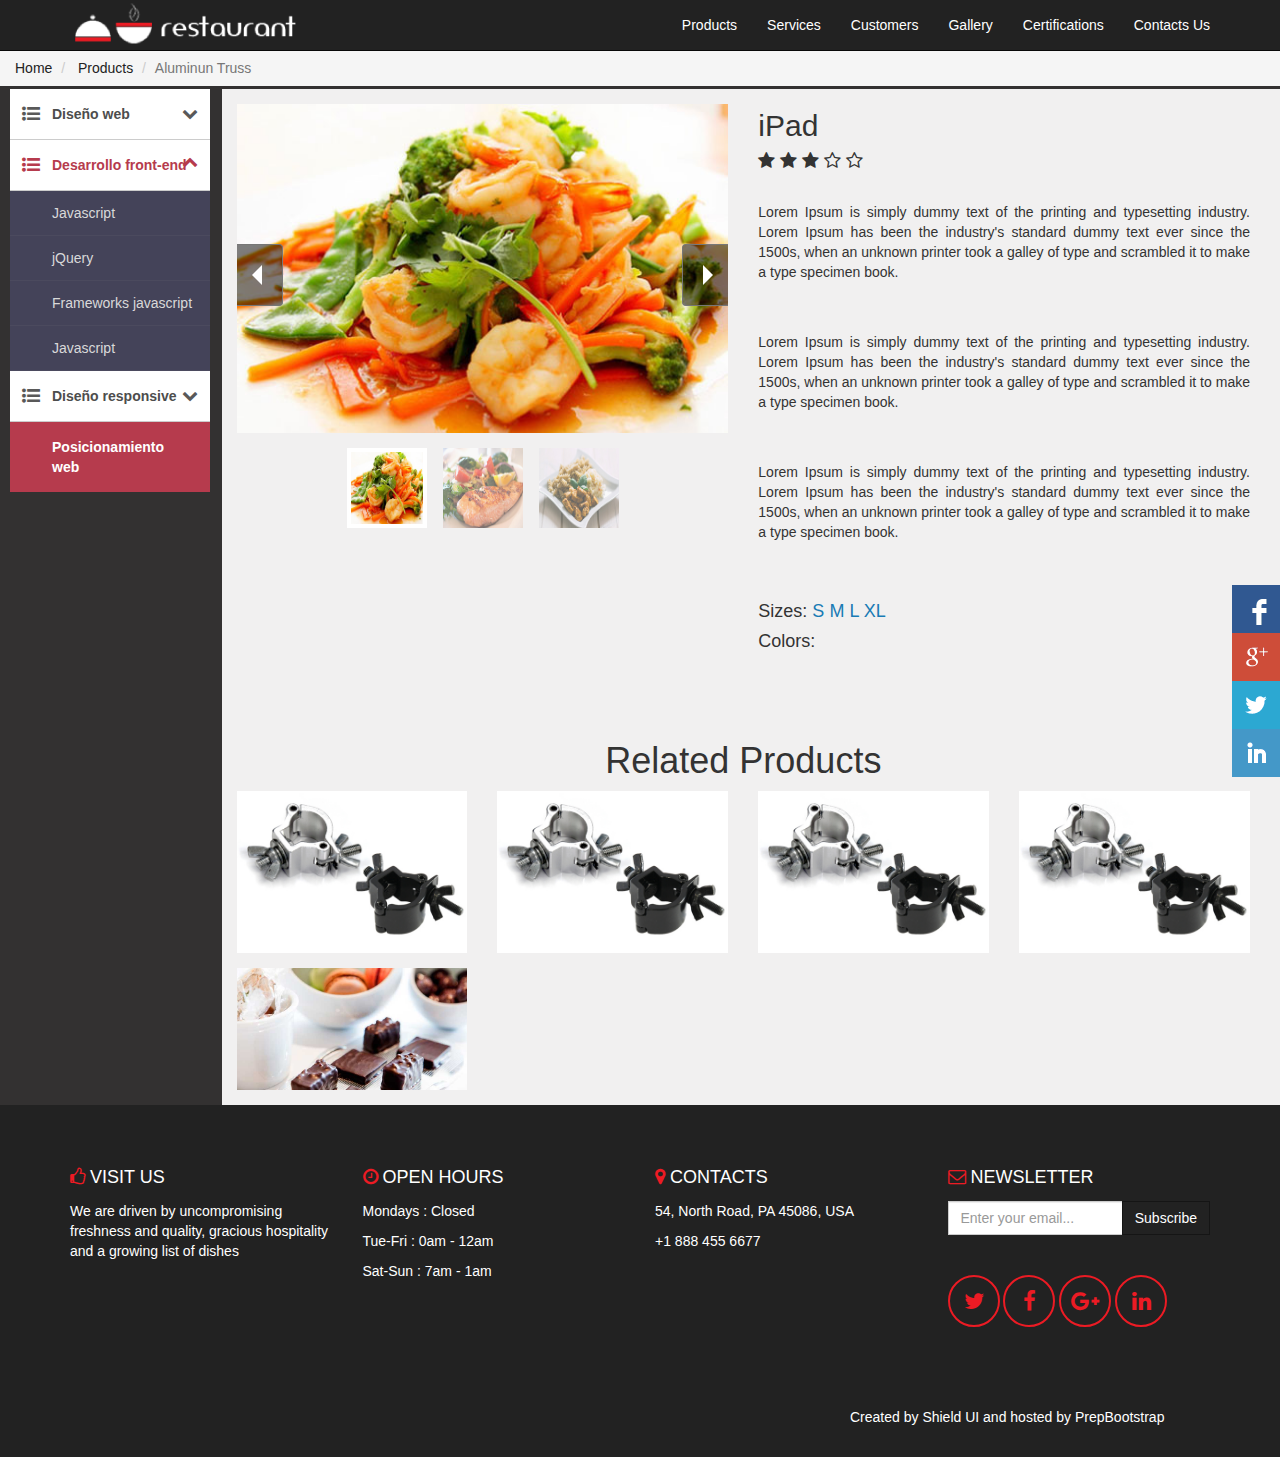
<file: product.html>
<!DOCTYPE html>
<html lang="en">

<head>
    <meta charset="utf-8">
    <meta http-equiv="X-UA-Compatible" content="IE=edge">
    <meta name="viewport" content="width=device-width, initial-scale=1">

    <title>My Restaurant - Bootstrap Theme</title>

    <!-- CSS includes -->
    <link href="third-lib/bootstrap/css/bootstrap.min.css" rel="stylesheet">
    <link href="third-lib/fonts/font-awesome/css/font-awesome.min.css" rel="stylesheet">
    <link href="third-lib/pgwslideshow/pgwslideshow.css" rel="stylesheet">
    <link href="css/theme.css" rel="stylesheet">
    <link href="css/custom.css" rel="stylesheet">

    <!-- HTML5 shim and Respond.js for IE8 support of HTML5 elements and media queries -->
    <!-- WARNING: Respond.js doesn't work if you view the page via file:// -->
    <!--[if lt IE 9]>
		<script src="https://oss.maxcdn.com/html5shiv/3.7.2/html5shiv.min.js"></script>
		<script src="https://oss.maxcdn.com/respond/1.4.2/respond.min.js"></script>
	<![endif]-->
</head>

<body>

    <!-- Navbar -->
    <nav class="navbar navbar-inverse navbar-fixed-top">
        <div class="container">
            <!-- Brand and toggle get grouped for better mobile display -->
            <div class="navbar-header">
                <button type="button" class="navbar-toggle collapsed" data-toggle="collapse" data-target="#bs-example-navbar-collapse-1"
                    aria-expanded="false">
                    <span class="sr-only">Toggle navigation</span>
                    <span class="icon-bar"></span>
                    <span class="icon-bar"></span>
                    <span class="icon-bar"></span>
                </button>
                <a href="#" title="My Restaurant Bootstrap Theme">
                    <img class="img-responsive" src="images/logo.png" alt="My Restaurant Bootstrap Theme" />
                </a>
            </div>
            <!-- Collect the nav links, forms, and other content for toggling -->
            <div class="collapse navbar-collapse" id="bs-example-navbar-collapse-1">
                <ul class="nav navbar-nav navbar-right">
                    <li>
                        <a href="#products" class="smooth-scroll">Products</a>
                    </li>
                    <li>
                        <a href="#services" class="smooth-scroll">Services</a>
                    </li>
                    <li>
                        <a href="#customers" class="smooth-scroll">Customers</a>
                    </li>
                    <li>
                        <a href="#gallery" class="smooth-scroll">Gallery</a>
                    </li>
                    <li>
                        <a href="#certifications" class="smooth-scroll">Certifications</a>
                    </li>
                    <li>
                        <a href="#subfooter" class="smooth-scroll">Contacts Us</a>
                    </li>
                </ul>
            </div>
            <!-- /.navbar-collapse -->
        </div>
        <!-- /.container-fluid -->
    </nav>
    <!-- Navbar -->

    <!-- breadcrumbs -->
    <div class="container-breadcrumbs">
        <ol class="breadcrumb">
            <li>
                <a href="#">Home</a>
            </li>
            <li>
                <a href="#">Products</a>
            </li>
            <li class="active">Aluminun Truss</li>
        </ol>
    </div>
    <!-- breadcrumbs -->

    <!-- main -->
    <div class="container-main container-fluid">
        <row>
            <div class="nav col-xs-12 col-sm-12 col-md-3 col-lg-2">
                <ul id="accordion" class="accordion">
                    <li>
                        <div class="link">
                            <i class="fa fa-list-ul"></i>Diseño web
                            <i class="fa fa-chevron-down"></i>
                        </div>
                        <ul class="submenu">
                            <li>
                                <a href="#">Photoshop</a>
                            </li>
                            <li class="active">
                                <a href="#">HTML</a>
                            </li>
                            <li>
                                <a href="#">CSS</a>
                            </li>
                            <li>
                                <a href="#">Maquetacion web</a>
                            </li>
                            <li>
                                <a href="#">Javascript</a>
                            </li>
                            <li>
                                <a href="#">jQuery</a>
                            </li>
                            <li>
                                <a href="#">Frameworks javascript</a>
                            </li>
                            <li>
                                <a href="#">Javascript</a>
                            </li>
                            <li>
                                <a href="#">jQuery</a>
                            </li>
                            <li>
                                <a href="#">Frameworks javascript</a>
                            </li>
                            <li>
                                <a href="#">Javascript</a>
                            </li>
                            <li>
                                <a href="#">jQuery</a>
                            </li>
                            <li>
                                <a href="#">Frameworks javascript</a>
                            </li>
                            <li>
                                <a href="#">Javascript</a>
                            </li>
                            <li>
                                <a href="#">jQuery</a>
                            </li>
                            <li>
                                <a href="#">Frameworks javascript</a>
                            </li>
                            <li>
                                <a href="#">Javascript</a>
                            </li>
                            <li>
                                <a href="#">jQuery</a>
                            </li>
                            <li>
                                <a href="#">Frameworks javascript</a>
                            </li>
                            <li>
                                <a href="#">Photoshop</a>
                            </li>
                            <li class="active">
                                <a href="#">HTML</a>
                            </li>
                            <li>
                                <a href="#">CSS</a>
                            </li>
                            <li>
                                <a href="#">Maquetacion web</a>
                            </li>
                            <li>
                                <a href="#">Javascript</a>
                            </li>
                            <li>
                                <a href="#">jQuery</a>
                            </li>
                            <li>
                                <a href="#">Frameworks javascript</a>
                            </li>
                            <li>
                                <a href="#">Javascript</a>
                            </li>
                            <li>
                                <a href="#">jQuery</a>
                            </li>
                            <li>
                                <a href="#">Frameworks javascript</a>
                            </li>
                            <li>
                                <a href="#">Javascript</a>
                            </li>
                            <li>
                                <a href="#">jQuery</a>
                            </li>
                            <li>
                                <a href="#">Frameworks javascript</a>
                            </li>
                            <li>
                                <a href="#">Javascript</a>
                            </li>
                            <li>
                                <a href="#">jQuery</a>
                            </li>
                            <li>
                                <a href="#">Frameworks javascript</a>
                            </li>
                            <li>
                                <a href="#">Javascript</a>
                            </li>
                            <li>
                                <a href="#">jQuery</a>
                            </li>
                            <li>
                                <a href="#">Frameworks javascript</a>
                            </li>
                        </ul>
                    </li>
                    <li class="default open">
                        <div class="link">
                            <i class="fa fa-list-ul"></i>Desarrollo front-end
                            <i class="fa fa-chevron-down"></i>
                        </div>
                        <ul class="submenu">
                            <li>
                                <a href="#">Javascript</a>
                            </li>
                            <li>
                                <a href="#">jQuery</a>
                            </li>
                            <li>
                                <a href="#">Frameworks javascript</a>
                            </li>
                            <li>
                                <a href="#">Javascript</a>
                            </li>
                        </ul>
                    </li>
                    <li>
                        <div class="link">
                            <i class="fa fa-list-ul"></i>Diseño responsive
                            <i class="fa fa-chevron-down"></i>
                        </div>
                        <ul class="submenu">
                            <li>
                                <a href="#">Tablets</a>
                            </li>
                            <li>
                                <a href="#">Dispositivos mobiles</a>
                            </li>
                            <li>
                                <a href="#">Medios de escritorio</a>
                            </li>
                            <li>
                                <a href="#">Otros dispositivos</a>
                            </li>
                        </ul>
                    </li>
                    <li>
                        <div class="link active">
                            <i class=""></i>Posicionamiento web</div>

                    </li>
                </ul>
            </div>
            <div class="col-xs-12 col-sm-12 col-md-9 col-lg-10">
                <!-- product Detail - START -->
                <div class="row product-detail">
                    <div class="col-md-6">
                        <ul class="pgwSlideshow">
                            <li>
                                <img src="images/dishes1.jpg">
                            </li>
                            <li>
                                <img src="images/dishes2.jpg">
                            </li>
                            <li>
                                <img src="images/dishes3.jpg">
                            </li>
                        </ul>
                    </div>
                    <div class="col-md-6">
                        <h2>iPad</h2>
                        <p>
                            <div id="rating1">
                                <h4 class="star">
                                    <i class="fa fa-star"></i>
                                    <i class="fa fa-star"></i>
                                    <i class="fa fa-star"></i>
                                    <i class="fa fa-star-o"></i>
                                    <i class="fa fa-star-o"></i>
                                </h4>
                            </div>
                        </p>
                        <br />
                        <p class="text-justify">Lorem Ipsum is simply dummy text of the printing and typesetting industry. Lorem Ipsum has been the
                            industry's standard dummy text ever since the 1500s, when an unknown printer took a galley of
                            type and scrambled it to make a type specimen book.</p>
                        <br />
                        <br />
                        <p class="text-justify">Lorem Ipsum is simply dummy text of the printing and typesetting industry. Lorem Ipsum has been the
                            industry's standard dummy text ever since the 1500s, when an unknown printer took a galley of
                            type and scrambled it to make a type specimen book.</p>
                        <br />
                        <br />
                        <p class="text-justify">Lorem Ipsum is simply dummy text of the printing and typesetting industry. Lorem Ipsum has been the
                            industry's standard dummy text ever since the 1500s, when an unknown printer took a galley of
                            type and scrambled it to make a type specimen book.</p>
                        <br />
                        <br />
                        <h4>Sizes:
                            <span style="color: #197BB5">S</span>
                            <span style="color: #197BB5">M</span>
                            <span style="color: #197BB5">L</span>
                            <span style="color: #197BB5">XL</span>
                        </h4>
                        <h4 class="colors">Colors:
                            <span class="color black"></span>
                            <span class="color gray"></span>
                            <span class="color gold"></span>
                        </h4>
                        <br />
                        <br />
                    </div>
                </div>
                <div class="row product-detail">
                    <div class="text-center">
                        <br />
                        <h1>Related Products</h1>
                    </div>
                    <div class="">
                        <div class="col-md-3 col-sm-4 col-xs-6">
                            <a class="product-thumbnail" href="#">
                                <img class="img-responsive" src="images/clamp.jpg">
                                <div class="overlay">
                                    <h2>Dave Johnson</h2>
                                </div>
                            </a>
                        </div>
                        <div class="col-md-3 col-sm-4 col-xs-6">
                            <a class="product-thumbnail" href="#">
                                <img class="img-responsive" src="images/clamp.jpg">
                                <div class="overlay">
                                    <h2>Dave Johnson Dave Johnson Dave Johnson</h2>
                                </div>
                            </a>
                        </div>
                        <div class="col-md-3 col-sm-4 col-xs-6">
                            <a class="product-thumbnail" href="#">
                                <img class="img-responsive" src="images/clamp.jpg">
                                <div class="overlay">
                                    <h2>Dave Johnson</h2>
                                </div>
                            </a>
                        </div>
                        <div class="col-md-3 col-sm-4 col-xs-6">
                            <a class="product-thumbnail" href="#">
                                <img class="img-responsive" src="images/clamp.jpg">
                                <div class="overlay">
                                    <h2>Dave Johnson</h2>
                                </div>
                            </a>
                        </div>
                        <div class="col-md-3 col-sm-4 col-xs-6">
                            <a class="product-thumbnail" href="#">
                                <img class="img-responsive" src="images/gallery/gallery12.jpg">
                                <div class="overlay">
                                    <h2>Dave Johnson</h2>
                                </div>
                            </a>
                        </div>
                    </div>
                </div>

            </div>
        </row>
    </div>
    <!-- main -->
    <footer id="subfooter" class="clearfix">
        <div class="container">
            <div class="row">
                <div class="col-md-3">
                    <p style="font-size:18px;">
                        <span class="fa fa-thumbs-o-up text-danger"></span> VISIT US</p>
                    <p>We are driven by uncompromising freshness and quality, gracious hospitality and a growing list of dishes</p>
                </div>
                <div class="col-md-3">
                    <p style="font-size:18px;">
                        <span class="fa fa-clock-o text-danger"></span> OPEN HOURS</p>
                    <p>Mondays : Closed</p>
                    <p>Tue-Fri : 0am - 12am</p>
                    <p>Sat-Sun : 7am - 1am</p>
                </div>
                <div class="col-md-3">
                    <p style="font-size:18px;">
                        <span class="fa fa-map-marker text-danger"></span> CONTACTS</p>
                    <p>54, North Road, PA 45086, USA</p>
                    <p>+1 888 455 6677</p>
                    <p>
                        <a href="mailto:mail@example.com">mail@example.com</a>
                    </p>
                </div>
                <div class="col-md-3">
                    <p style="font-size:18px;">
                        <span class="fa fa-envelope-o text-danger"></span> NEWSLETTER</p>
                    <p>
                        <div class="input-group">
                            <input type="text" class="form-control" placeholder="Enter your email..." />
                            <span class="input-group-btn">
                                <button class="btn btn-primary" type="button">Subscribe</button>
                            </span>
                        </div>
                    </p>
                    <p>
                        <br />
                    </p>
                    <p>
                        <a class="fa fa-twitter footer-socialicon" target="_blank" href="https://twitter.com/"></a>
                        <a class="fa fa-facebook footer-socialicon" target="_blank" href="https://www.facebook.com/"></a>
                        <a class="fa fa-google-plus footer-socialicon" target="_blank" href="https://plus.google.com/"></a>
                        <a class="fa fa-linkedin footer-socialicon" target="_blank" href="https://plus.google.com/"></a>
                    </p>
                </div>
            </div>
        </div>
    </footer>

    <footer id="footer" class="clearfix">
        <div class="container">
            <div class="row">
                <div class="col-md-8">

                </div>
                <div class="col-md-4">
                    <p>Created by
                        <a href="https://www.shieldui.com" title="Shield UI">Shield UI</a> and hosted by
                        <a href="https://www.prepbootstrap.com" title="PrepBootstrap">PrepBootstrap</a>
                    </p>
                </div>
            </div>
        </div>
    </footer>

    <script src="third-lib/jquery/js/jquery.min.js"></script>
    <script src="third-lib/bootstrap/js/bootstrap.min.js"></script>
    <script src="third-lib/pgwslideshow/pgwslideshow.min.js"></script>
    <script src="js/theme.js"></script>
    <script src="js/sharing.js"></script>
    <script src="js/custom.js"></script>

    <script type="text/javascript">
        jQuery(function ($) {
            $('.pgwSlideshow').pgwSlideshow();
        });
    </script>

</body>

</html>
</file>
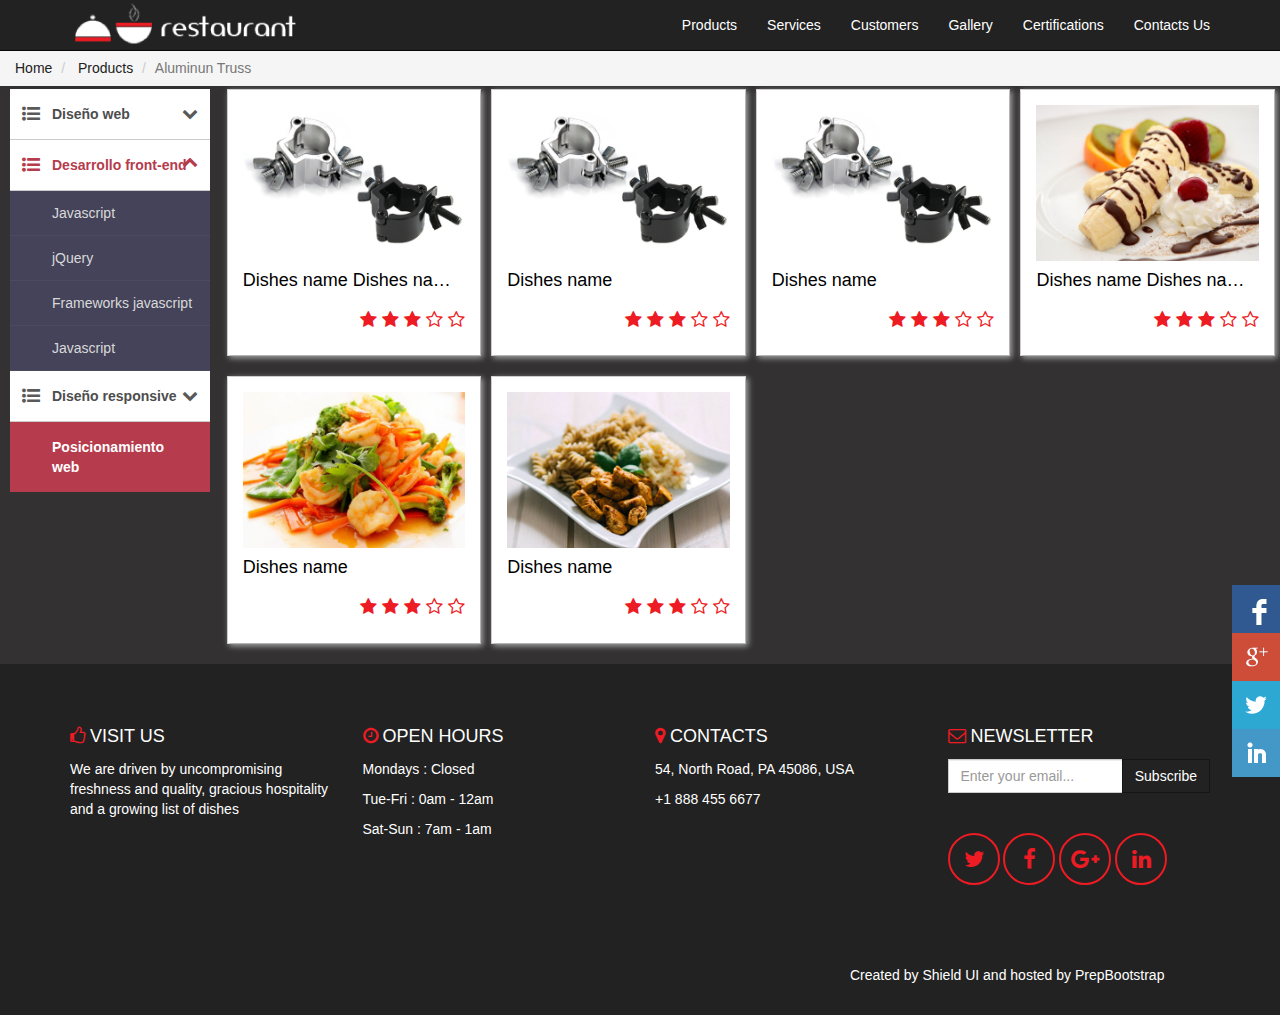
<file: products.html>
<!DOCTYPE html>
<html lang="en">

<head>
    <meta charset="utf-8">
    <meta http-equiv="X-UA-Compatible" content="IE=edge">
    <meta name="viewport" content="width=device-width, initial-scale=1">

    <title>My Restaurant - Bootstrap Theme</title>

    <!-- CSS includes -->
    <link href="third-lib/bootstrap/css/bootstrap.min.css" rel="stylesheet">
    <link href="third-lib/fonts/font-awesome/css/font-awesome.min.css" rel="stylesheet">
    <link href="css/theme.css" rel="stylesheet">
    <link href="css/custom.css" rel="stylesheet">

    <!-- HTML5 shim and Respond.js for IE8 support of HTML5 elements and media queries -->
    <!-- WARNING: Respond.js doesn't work if you view the page via file:// -->
    <!--[if lt IE 9]>
		<script src="https://oss.maxcdn.com/html5shiv/3.7.2/html5shiv.min.js"></script>
		<script src="https://oss.maxcdn.com/respond/1.4.2/respond.min.js"></script>
	<![endif]-->
</head>

<body>

    <!-- Navbar -->
    <nav class="navbar navbar-inverse navbar-fixed-top">
        <div class="container">
            <!-- Brand and toggle get grouped for better mobile display -->
            <div class="navbar-header">
                <button type="button" class="navbar-toggle collapsed" data-toggle="collapse" data-target="#bs-example-navbar-collapse-1"
                    aria-expanded="false">
                    <span class="sr-only">Toggle navigation</span>
                    <span class="icon-bar"></span>
                    <span class="icon-bar"></span>
                    <span class="icon-bar"></span>
                </button>
                <a href="#" title="My Restaurant Bootstrap Theme">
                    <img class="img-responsive" src="images/logo.png" alt="My Restaurant Bootstrap Theme" />
                </a>
            </div>
            <!-- Collect the nav links, forms, and other content for toggling -->
            <div class="collapse navbar-collapse" id="bs-example-navbar-collapse-1">
                <ul class="nav navbar-nav navbar-right">
                    <li>
                        <a href="#products" class="smooth-scroll">Products</a>
                    </li>
                    <li>
                        <a href="#services" class="smooth-scroll">Services</a>
                    </li>
                    <li>
                        <a href="#customers" class="smooth-scroll">Customers</a>
                    </li>
                    <li>
                        <a href="#gallery" class="smooth-scroll">Gallery</a>
                    </li>
                    <li>
                        <a href="#certifications" class="smooth-scroll">Certifications</a>
                    </li>
                    <li>
                        <a href="#subfooter" class="smooth-scroll">Contacts Us</a>
                    </li>
                </ul>
            </div>
            <!-- /.navbar-collapse -->
        </div>
        <!-- /.container-fluid -->
    </nav>
    <!-- Navbar -->

    <!-- breadcrumbs -->
    <div class="container-breadcrumbs">
        <ol class="breadcrumb">
            <li>
                <a href="#">Home</a>
            </li>
            <li>
                <a href="#">Products</a>
            </li>
            <li class="active">Aluminun Truss</li>
        </ol>
    </div>
    <!-- breadcrumbs -->

    <!-- main -->
    <div class="container-main container-fluid">
        <row>
            <div class="nav col-xs-12 col-sm-12 col-md-3 col-lg-2">
                <ul id="accordion" class="accordion">
                    <li>
                        <div class="link">
                            <i class="fa fa-list-ul"></i>Diseño web
                            <i class="fa fa-chevron-down"></i>
                        </div>
                        <ul class="submenu">
                            <li>
                                <a href="#">Photoshop</a>
                            </li>
                            <li class="active">
                                <a href="#">HTML</a>
                            </li>
                            <li>
                                <a href="#">CSS</a>
                            </li>
                            <li>
                                <a href="#">Maquetacion web</a>
                            </li>
                            <li>
                                <a href="#">Javascript</a>
                            </li>
                            <li>
                                <a href="#">jQuery</a>
                            </li>
                            <li>
                                <a href="#">Frameworks javascript</a>
                            </li>
                            <li>
                                <a href="#">Javascript</a>
                            </li>
                            <li>
                                <a href="#">jQuery</a>
                            </li>
                            <li>
                                <a href="#">Frameworks javascript</a>
                            </li>
                            <li>
                                <a href="#">Javascript</a>
                            </li>
                            <li>
                                <a href="#">jQuery</a>
                            </li>
                            <li>
                                <a href="#">Frameworks javascript</a>
                            </li>
                            <li>
                                <a href="#">Javascript</a>
                            </li>
                            <li>
                                <a href="#">jQuery</a>
                            </li>
                            <li>
                                <a href="#">Frameworks javascript</a>
                            </li>
                            <li>
                                <a href="#">Javascript</a>
                            </li>
                            <li>
                                <a href="#">jQuery</a>
                            </li>
                            <li>
                                <a href="#">Frameworks javascript</a>
                            </li>
                            <li>
                                <a href="#">Photoshop</a>
                            </li>
                            <li class="active">
                                <a href="#">HTML</a>
                            </li>
                            <li>
                                <a href="#">CSS</a>
                            </li>
                            <li>
                                <a href="#">Maquetacion web</a>
                            </li>
                            <li>
                                <a href="#">Javascript</a>
                            </li>
                            <li>
                                <a href="#">jQuery</a>
                            </li>
                            <li>
                                <a href="#">Frameworks javascript</a>
                            </li>
                            <li>
                                <a href="#">Javascript</a>
                            </li>
                            <li>
                                <a href="#">jQuery</a>
                            </li>
                            <li>
                                <a href="#">Frameworks javascript</a>
                            </li>
                            <li>
                                <a href="#">Javascript</a>
                            </li>
                            <li>
                                <a href="#">jQuery</a>
                            </li>
                            <li>
                                <a href="#">Frameworks javascript</a>
                            </li>
                            <li>
                                <a href="#">Javascript</a>
                            </li>
                            <li>
                                <a href="#">jQuery</a>
                            </li>
                            <li>
                                <a href="#">Frameworks javascript</a>
                            </li>
                            <li>
                                <a href="#">Javascript</a>
                            </li>
                            <li>
                                <a href="#">jQuery</a>
                            </li>
                            <li>
                                <a href="#">Frameworks javascript</a>
                            </li>
                        </ul>
                    </li>
                    <li class="default open">
                        <div class="link">
                            <i class="fa fa-list-ul"></i>Desarrollo front-end
                            <i class="fa fa-chevron-down"></i>
                        </div>
                        <ul class="submenu">
                            <li>
                                <a href="#">Javascript</a>
                            </li>
                            <li>
                                <a href="#">jQuery</a>
                            </li>
                            <li>
                                <a href="#">Frameworks javascript</a>
                            </li>
                            <li>
                                <a href="#">Javascript</a>
                            </li>
                        </ul>
                    </li>
                    <li>
                        <div class="link">
                            <i class="fa fa-list-ul"></i>Diseño responsive
                            <i class="fa fa-chevron-down"></i>
                        </div>
                        <ul class="submenu">
                            <li>
                                <a href="#">Tablets</a>
                            </li>
                            <li>
                                <a href="#">Dispositivos mobiles</a>
                            </li>
                            <li>
                                <a href="#">Medios de escritorio</a>
                            </li>
                            <li>
                                <a href="#">Otros dispositivos</a>
                            </li>
                        </ul>
                    </li>
                    <li>
                        <div class="link active">
                            <i class=""></i>Posicionamiento web</div>

                    </li>
                </ul>
            </div>
            <div class="col-xs-12 col-sm-12 col-md-9 col-lg-10">
                <!-- Portfolio Item Heading -->
                <div class="row product-list">
                    <div class="col-12 col-md-12">
                        <div class="row">
                            <div class="product col-xs-12 col-sm-6 col-md-4 col-lg-3">
                                <div class="panel panel-default">
                                    <div class="panel-body card">
                                        <a href="#">
                                            <img src="images/clamp.jpg" class="img-responsive" />
                                            <h4 class="title">Dishes name Dishes name Dishes name Dishes name Dishes name Dishes name</h4>
                                        </a>
                                        <h4 class="star">
                                            <i class="fa fa-star"></i>
                                            <i class="fa fa-star"></i>
                                            <i class="fa fa-star"></i>
                                            <i class="fa fa-star-o"></i>
                                            <i class="fa fa-star-o"></i>
                                        </h4>
                                    </div>
                                </div>
                            </div>
                            <div class="product col-xs-12 col-sm-6 col-md-4 col-lg-3">
                                <div class="panel panel-default">
                                    <div class="panel-body card">
                                        <a href="#">
                                            <img src="images/clamp.jpg" class="img-responsive" />
                                            <h4 class="title">Dishes name</h4>
                                        </a>
                                        <h4 class="star">
                                            <i class="fa fa-star"></i>
                                            <i class="fa fa-star"></i>
                                            <i class="fa fa-star"></i>
                                            <i class="fa fa-star-o"></i>
                                            <i class="fa fa-star-o"></i>
                                        </h4>
                                    </div>
                                </div>
                            </div>
                            <div class="product col-xs-12 col-sm-6 col-md-4 col-lg-3">
                                <div class="panel panel-default">
                                    <div class="panel-body card">
                                        <a href="#">
                                            <img src="images/clamp.jpg" class="img-responsive" />
                                            <h4 class="title">Dishes name</h4>
                                        </a>
                                        <h4 class="star">
                                            <i class="fa fa-star"></i>
                                            <i class="fa fa-star"></i>
                                            <i class="fa fa-star"></i>
                                            <i class="fa fa-star-o"></i>
                                            <i class="fa fa-star-o"></i>
                                        </h4>
                                    </div>
                                </div>
                            </div>
                            <!-- </div>
                            
                            <div class="row"> -->
                            <div class="product col-xs-12 col-sm-6 col-md-4 col-lg-3">
                                <div class="panel panel-default">
                                    <div class="panel-body card">
                                        <a href="#">
                                            <img src="images/dishes4.jpg" class="img-responsive" />
                                            <h4 class="title">Dishes name Dishes name Dishes name Dishes name Dishes name Dishes name</h4>
                                        </a>
                                        <h4 class="star">
                                            <i class="fa fa-star"></i>
                                            <i class="fa fa-star"></i>
                                            <i class="fa fa-star"></i>
                                            <i class="fa fa-star-o"></i>
                                            <i class="fa fa-star-o"></i>
                                        </h4>
                                    </div>
                                </div>
                            </div>
                            <div class="product col-xs-12 col-sm-6 col-md-4 col-lg-3">
                                <div class="panel panel-default">
                                    <div class="panel-body card">
                                        <a href="#">
                                            <img src="images/dishes1.jpg" class="img-responsive" />
                                            <h4 class="title">Dishes name</h4>
                                        </a>
                                        <h4 class="star">
                                            <i class="fa fa-star"></i>
                                            <i class="fa fa-star"></i>
                                            <i class="fa fa-star"></i>
                                            <i class="fa fa-star-o"></i>
                                            <i class="fa fa-star-o"></i>
                                        </h4>
                                    </div>
                                </div>
                            </div>
                            <div class="product col-xs-12 col-sm-6 col-md-4 col-lg-3">
                                <div class="panel panel-default">
                                    <div class="panel-body card">
                                        <a href="#">
                                            <img src="images/dishes3.jpg" class="img-responsive" />
                                            <h4 class="title">Dishes name</h4>
                                        </a>
                                        <h4 class="star">
                                            <i class="fa fa-star"></i>
                                            <i class="fa fa-star"></i>
                                            <i class="fa fa-star"></i>
                                            <i class="fa fa-star-o"></i>
                                            <i class="fa fa-star-o"></i>
                                        </h4>
                                    </div>
                                </div>
                            </div>
                        </div>
                        <!--row -->
                    </div>
                </div>

                <!-- /.row -->
            </div>
        </row>
    </div>
    <!-- main -->
    <footer id="subfooter" class="clearfix">
        <div class="container">
            <div class="row">
                <div class="col-md-3">
                    <p style="font-size:18px;">
                        <span class="fa fa-thumbs-o-up text-danger"></span> VISIT US</p>
                    <p>We are driven by uncompromising freshness and quality, gracious hospitality and a growing list of dishes</p>
                </div>
                <div class="col-md-3">
                    <p style="font-size:18px;">
                        <span class="fa fa-clock-o text-danger"></span> OPEN HOURS</p>
                    <p>Mondays : Closed</p>
                    <p>Tue-Fri : 0am - 12am</p>
                    <p>Sat-Sun : 7am - 1am</p>
                </div>
                <div class="col-md-3">
                    <p style="font-size:18px;">
                        <span class="fa fa-map-marker text-danger"></span> CONTACTS</p>
                    <p>54, North Road, PA 45086, USA</p>
                    <p>+1 888 455 6677</p>
                    <p>
                        <a href="mailto:mail@example.com">mail@example.com</a>
                    </p>
                </div>
                <div class="col-md-3">
                    <p style="font-size:18px;">
                        <span class="fa fa-envelope-o text-danger"></span> NEWSLETTER</p>
                    <p>
                        <div class="input-group">
                            <input type="text" class="form-control" placeholder="Enter your email..." />
                            <span class="input-group-btn">
                                <button class="btn btn-primary" type="button">Subscribe</button>
                            </span>
                        </div>
                    </p>
                    <p>
                        <br />
                    </p>
                    <p>
                        <a class="fa fa-twitter footer-socialicon" target="_blank" href="https://twitter.com/"></a>
                        <a class="fa fa-facebook footer-socialicon" target="_blank" href="https://www.facebook.com/"></a>
                        <a class="fa fa-google-plus footer-socialicon" target="_blank" href="https://plus.google.com/"></a>
                        <a class="fa fa-linkedin footer-socialicon" target="_blank" href="https://plus.google.com/"></a>
                    </p>
                </div>
            </div>
        </div>
    </footer>

    <footer id="footer" class="clearfix">
        <div class="container">
            <div class="row">
                <div class="col-md-8">

                </div>
                <div class="col-md-4">
                    <p>Created by
                        <a href="https://www.shieldui.com" title="Shield UI">Shield UI</a> and hosted by
                        <a href="https://www.prepbootstrap.com" title="PrepBootstrap">PrepBootstrap</a>
                    </p>
                </div>
            </div>
        </div>
    </footer>

    <script src="third-lib/jquery/js/jquery.min.js"></script>
    <script src="third-lib/bootstrap/js/bootstrap.min.js"></script>
    <script src="js/theme.js"></script>
    <script src="js/sharing.js"></script>
    <script src="js/custom.js"></script>

    <script type="text/javascript">
        jQuery(function ($) {

        });
    </script>

</body>

</html>
</file>
<file: third-lib/pgwslideshow/pgwslideshow.css>
/**
 * PgwSlideshow - Version 2.0
 *
 * Copyright 2014, Jonathan M. Piat
 * http://pgwjs.com - http://pagawa.com
 *
 * Released under the GNU GPLv3 license - http://opensource.org/licenses/gpl-3.0
 */
.pgwSlideshow {
    width: 100%;
    display: none;
}

.pgwSlideshow a{
    color: #fff;
}

.pgwSlideshow .ps-current {
    text-align: center;
    position: relative;
    min-height: 150px;
    overflow: hidden;
}

.pgwSlideshow .ps-current > ul  > li {
    text-align: center;
    width: 100%;
    z-index: 1;
    opacity: 0;
    display: block;
}

.pgwSlideshow .ps-current > ul  > li img {
    display: block;
    max-width: 100%;
    margin: 15px auto;
}

.pgwSlideshow .ps-caption {
    background: rgba(0, 0, 0, 0.5);
    filter:  progid:DXImageTransform.Microsoft.gradient(GradientType=0,startColorstr='#99000000', endColorstr='#99000000');
    -ms-filter: "progid:DXImageTransform.Microsoft.gradient(GradientType=0,startColorstr='#99000000', endColorstr='#99000000')";
    text-align: left;
    font-size: 1rem;
    color: #fff;
    position: absolute;
    left: 0px;
    bottom: 0px;
    width: 100%;
    padding: 10px;
    display: none;
}

.pgwSlideshow .ps-caption span {
    padding: 7px;
    display: inline-block;
}

.pgwSlideshow .ps-list {
    overflow: hidden;
    position: relative;
}

.pgwSlideshow .ps-list ul {
    position: relative;
    list-style: none;
    margin: 0;
    padding: 0;
    left: 0;
}

.pgwSlideshow .ps-list li {
    float: left;
}

.pgwSlideshow .ps-list li .ps-item {
    display: block;
    margin: 15px 8px;
    opacity: 0.6;
    filter: alpha(opacity=60);
}

.pgwSlideshow .ps-list li img {
    display: block;
    width: 80px;
    height: 80px;
}

.pgwSlideshow .ps-list li .ps-item.ps-selected {
    float: left;
    opacity: 1;
    border: 4px solid #fff;
    overflow: hidden;
}

.pgwSlideshow .ps-list li .ps-item.ps-selected img {
    margin: -4px;
}

.pgwSlideshow .ps-prevIcon {
    border-color:transparent #fff transparent;
    border-style: solid;
    border-width: 10px 10px 10px 0;
    display: block;
}

.pgwSlideshow .ps-nextIcon {
    border-color:transparent #fff transparent;
    border-style: solid;
    border-width: 10px 0 10px 10px;
    display: block;
}

.pgwSlideshow .ps-current .ps-prev {
    background: rgba(0, 0, 0, 0.5);
    filter:  progid:DXImageTransform.Microsoft.gradient(GradientType=0,startColorstr='#99000000', endColorstr='#99000000');
    -ms-filter: "progid:DXImageTransform.Microsoft.gradient(GradientType=0,startColorstr='#99000000', endColorstr='#99000000')";
    border: 1px solid #777;
    border-left: 0;
    border-radius: 0 4px 4px 0;
    position: absolute;
    padding: 20px 20px 20px 15px;
    left: 0;
    top: 45%;
    cursor: pointer;
}

.pgwSlideshow .ps-current .ps-next {
    background: rgba(0, 0, 0, 0.5);
    filter:  progid:DXImageTransform.Microsoft.gradient(GradientType=0,startColorstr='#99000000', endColorstr='#99000000');
    -ms-filter: "progid:DXImageTransform.Microsoft.gradient(GradientType=0,startColorstr='#99000000', endColorstr='#99000000')";
    border: 1px solid #777;
    border-right: 0;
    border-radius: 4px 0 0 4px;
    position: absolute;
    padding: 20px 15px 20px 20px;
    right: 0;
    top: 45%;
    cursor: pointer;
}

.pgwSlideshow .ps-list .ps-prev {
    background: rgba(0, 0, 0, 0.5);
    filter:  progid:DXImageTransform.Microsoft.gradient(GradientType=0,startColorstr='#bb000000', endColorstr='#bb000000');
    -ms-filter: "progid:DXImageTransform.Microsoft.gradient(GradientType=0,startColorstr='#bb000000', endColorstr='#bb000000')";
    border: 1px solid #777;
    border-left: 0;
    border-radius: 0 4px 4px 0;
    padding: 20px 15px 20px 12px;
    cursor: pointer;
    position: absolute;
    left: 0;
    top: 25px;
    z-index: 1000;
    display: none;
}

.pgwSlideshow .ps-list .ps-next {
    background: rgba(0, 0, 0, 0.5);
    filter:  progid:DXImageTransform.Microsoft.gradient(GradientType=0,startColorstr='#bb000000', endColorstr='#bb000000');
    -ms-filter: "progid:DXImageTransform.Microsoft.gradient(GradientType=0,startColorstr='#bb000000', endColorstr='#bb000000')";
    border: 1px solid #777;
    border-right: 0;
    border-radius: 4px 0 0 4px;
    padding: 20px 12px 20px 15px;
    cursor: pointer;
    position: absolute;
    right: 0;
    top: 25px;
    z-index: 1000;
    display: none;
}

/*
 * The media-queries are not used because IE8 doesn't support them.
 */
.pgwSlideshow.narrow .ps-list li img {
    width: 60px;
    height: 60px;
}

.pgwSlideshow.narrow .ps-current .ps-prev {
    padding: 15px 15px 15px 12px;
    top: 40%;
}

.pgwSlideshow.narrow .ps-current .ps-next {
    padding: 15px 12px 15px 15px;
    top: 40%;
}

.pgwSlideshow.narrow .ps-list .ps-prev {
    padding: 15px 12px 15px 10px;
    top: 20px;
}

.pgwSlideshow.narrow .ps-list .ps-next {
    padding: 15px 10px 15px 12px;
    top: 20px;
}

.pgwSlideshow.narrow .ps-caption {
    font-size: 0.8rem;
    padding: 8px;
}
</file>
<file: css/custom.css>
* {
    margin: 0;
    padding: 0;
    -webkit-box-sizing: border-box;
    -moz-box-sizing: border-box;
    box-sizing: border-box;
}

body {
    background: #333131;
    font-family: 'Open Sans', Arial, Helvetica, Sans-serif, Verdana, Tahoma;
}

ul {
    list-style-type: none;
}

.accordion {
    widows: 100%;
    min-width: 200px;
    margin: 0;
    background: #FFF;
}

.accordion .link {
    cursor: pointer;
    display: block;
    padding: 15px 15px 15px 42px;
    color: #4D4D4D;
    font-size: 14px;
    font-weight: 700;
    border-bottom: 1px solid #CCC;
    position: relative;
    -webkit-transition: all 0.4s ease;
    -o-transition: all 0.4s ease;
    transition: all 0.4s ease;
}

.accordion li:last-child .link {
    border-bottom: 0;
}

.accordion li i {
    position: absolute;
    top: 16px;
    left: 12px;
    font-size: 18px;
    color: #595959;
    -webkit-transition: all 0.4s ease;
    -o-transition: all 0.4s ease;
    transition: all 0.4s ease;
}

.accordion li i.fa-chevron-down {
    right: 12px;
    left: auto;
    font-size: 16px;
}

.accordion li.open .link {
    color: #b63b4d;
}

.accordion li.open i {
    color: #b63b4d;
}

.accordion li.open i.fa-chevron-down {
    -webkit-transform: rotate(180deg);
    -ms-transform: rotate(180deg);
    -o-transform: rotate(180deg);
    transform: rotate(180deg);
}

.accordion li.default .submenu {
    display: block;
}


/**
 * Submenu
 -----------------------------*/

.submenu {
    display: none;
    background: #444359;
    font-size: 14px;
}

.submenu li {
    border-bottom: 1px solid #4b4a5e;
}

.submenu a {
    display: block;
    text-decoration: none;
    color: #d9d9d9;
    padding: 12px;
    padding-left: 42px;
    -webkit-transition: all 0.25s ease;
    -o-transition: all 0.25s ease;
    transition: all 0.25s ease;
}

.submenu a:hover {
    background: #b63b4d;
    color: #FFF;
}

.accordion .active {
    background: #b63b4d;
    color: #FFF;
}

.product-list .row {
    padding-right: 0;
}

.product {
    padding: 0 5px 0px 5px;
}

.product .card {
    box-shadow: darkgrey 2px 2px 6px 1px;
}

.product .title {
    white-space: nowrap;
    overflow: hidden;
    text-overflow: ellipsis;
}

.product .star {
    float: right;
    color: #ed1b24;
}

.product a {
    color: #000;
}

.product a:hover {
    color: #ed1b24;
    text-decoration-line: none;
}

.product-detail {
    background-color: #f1f0f0;
    padding-right: 15px;
}

.product-thumbnail {
    width: 100%;
    height: 100%;
    float: left;
    overflow: hidden;
    position: relative;
    text-align: center;
    cursor: pointer;
    padding-left: 0;
    padding-right: 0;
    margin-bottom: 15px;
}

.product-thumbnail .overlay {
    width: 100%;
    height: 100%;
    position: absolute;
    overflow: hidden;
    top: 0;
    left: 0;
    opacity: 0;
    background-color: rgba(0, 0, 0, 0.5);
    -webkit-transition: all .4s ease-in-out;
    transition: all .4s ease-in-out;
}

.product-thumbnail img {
    display: block;
    position: relative;
    -webkit-transition: all .4s linear;
    transition: all .4s linear;
}

.product-thumbnail h2 {
    text-transform: uppercase;
    color: #fff;
    text-align: center;
    position: relative;
    font-size: 17px;
    background: rgba(0, 0, 0, 0.6);
    -webkit-transform: translatey(-100px);
    -ms-transform: translatey(-100px);
    transform: translatey(-100px);
    -webkit-transition: all .2s ease-in-out;
    transition: all .2s ease-in-out;
    padding: 10px;
    white-space: nowrap;
    overflow: hidden;
    text-overflow: ellipsis;
}

.product-thumbnail:hover img {
    -ms-transform: scale(1.2);
    -webkit-transform: scale(1.2);
    transform: scale(1.2);
}

.product-thumbnail:hover .overlay {
    opacity: 1;
    filter: alpha(opacity=100);
}

.product-thumbnail:hover h2,
.product-thumbnail:hover a.info {
    opacity: 1;
    filter: alpha(opacity=100);
    -ms-transform: translatey(0);
    -webkit-transform: translatey(0);
    transform: translatey(0);
}

.product-thumbnail:hover a.info {
    -webkit-transition-delay: .2s;
    transition-delay: .2s;
}
</file>
